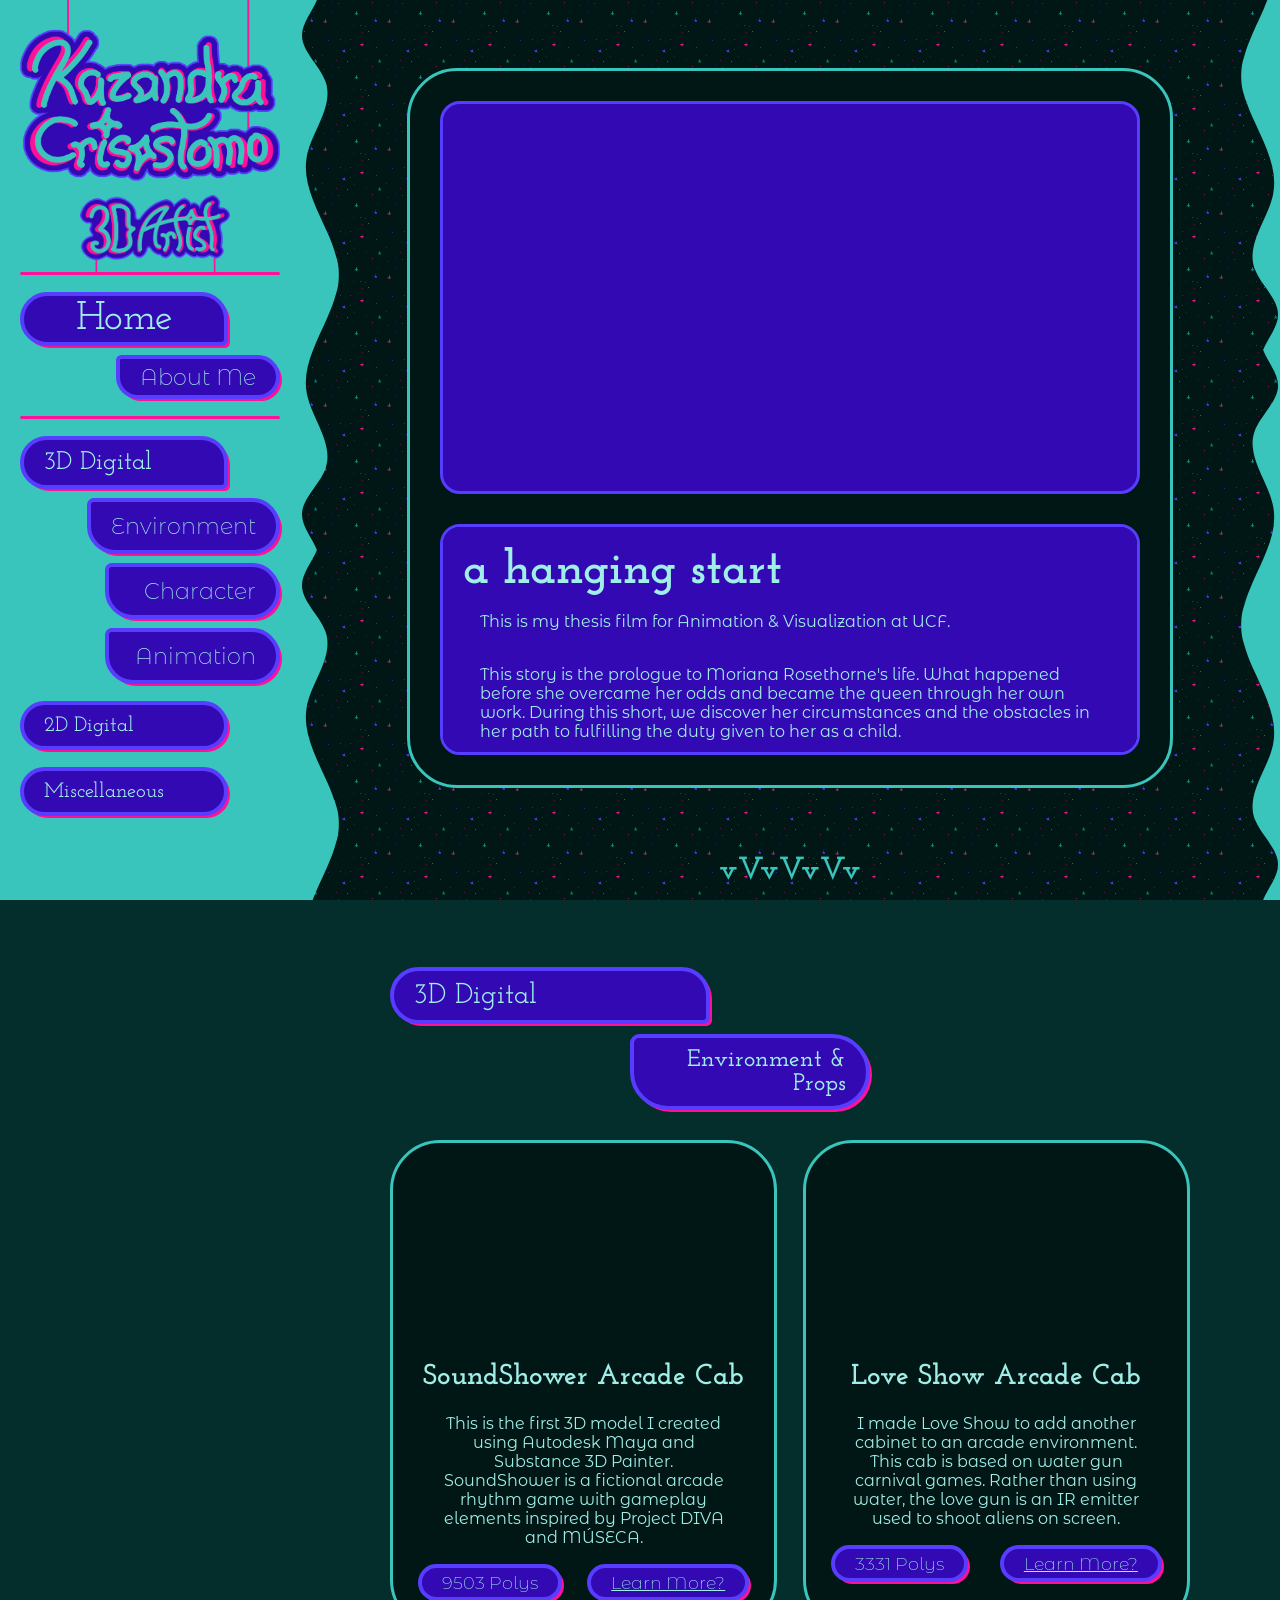
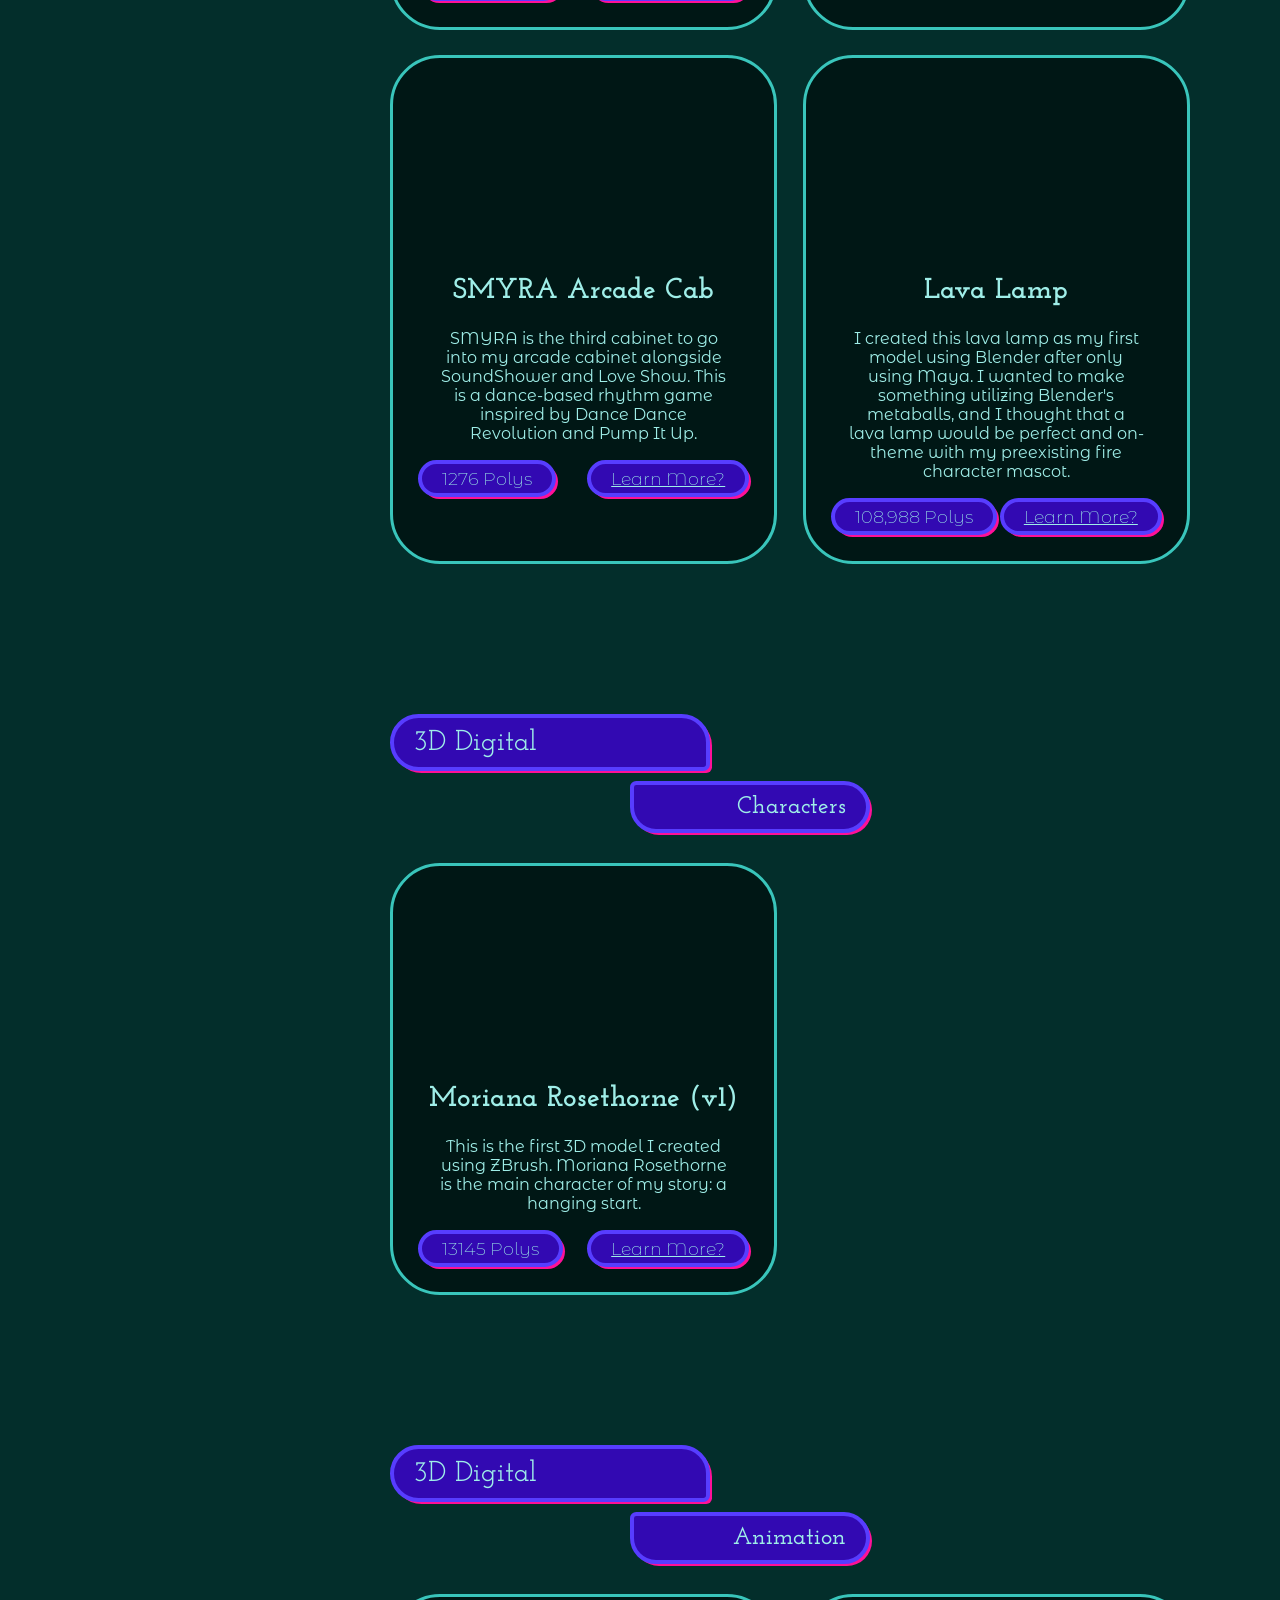
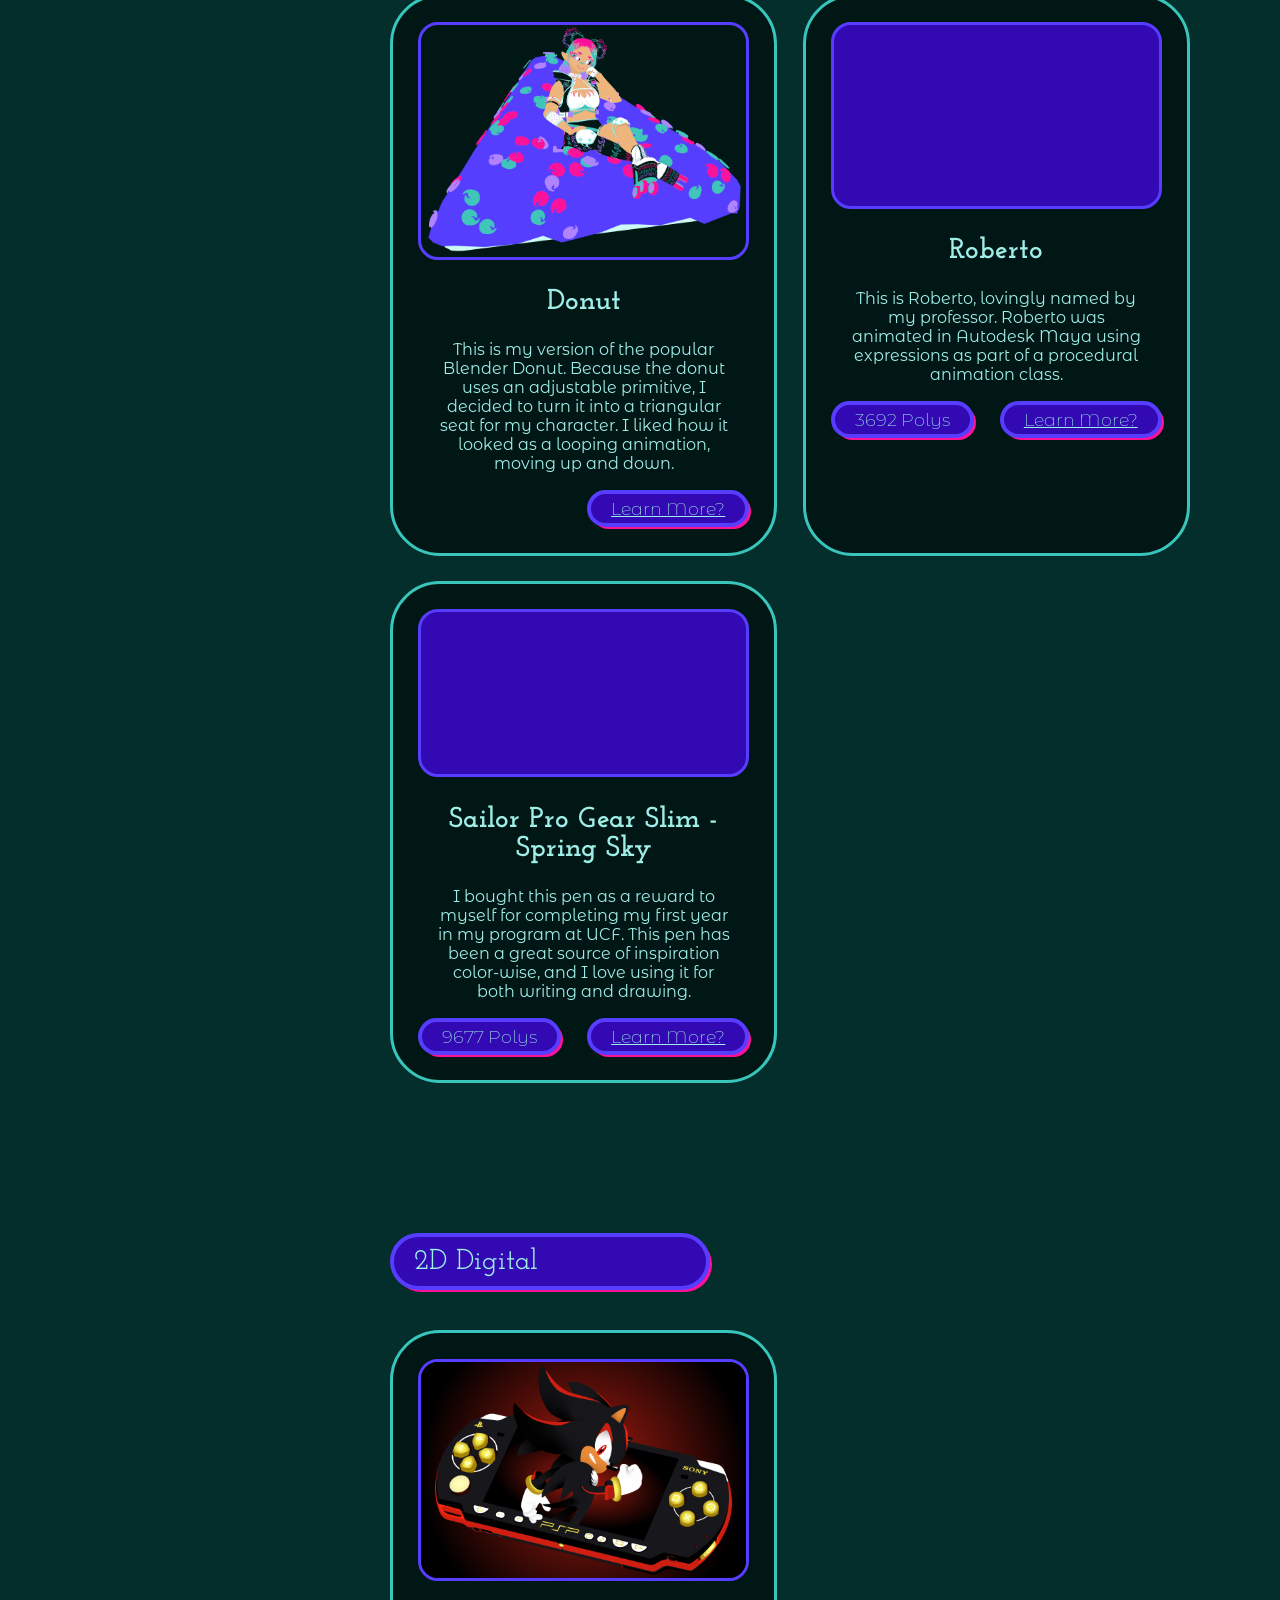
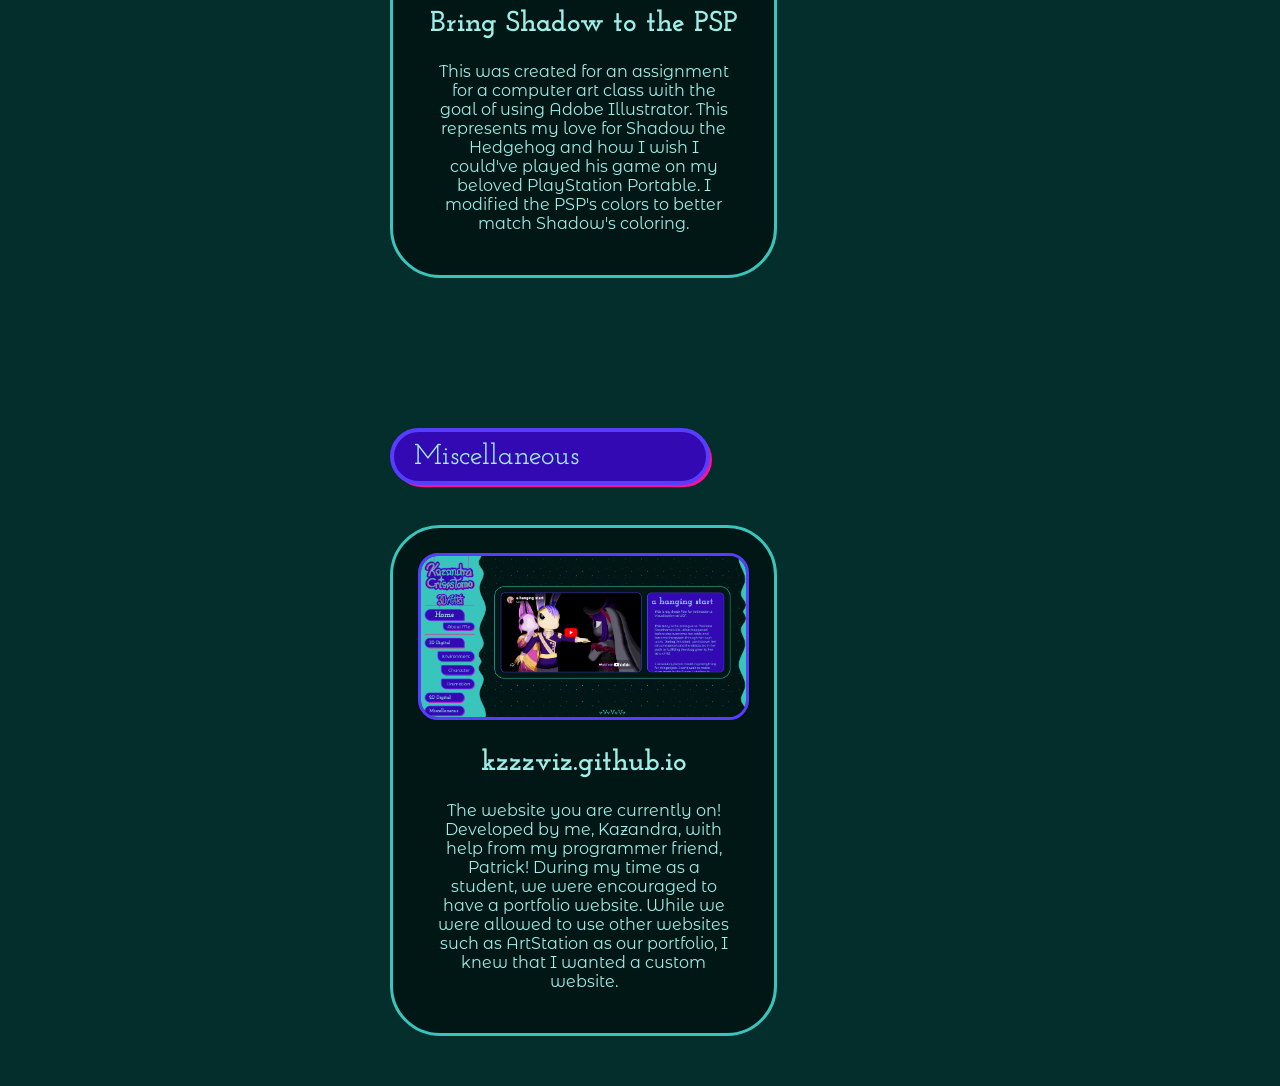
<file: index.html>
<!-- KZ's Portfolio with help from Fudgeu (thx dude) -->                                                                                                                   
<!DOCTYPE html>
<html lang='en' class=''>
    <head>

        <meta charset='UTF-8'>
        <meta name="description" content="KZ's artist portfolio">
        <meta name="keywords" content="artist, portfolio, 3D">
        <meta name="author" content="Kazandra Crisostomo">
        <meta name="viewport" content="width=device-width, initial-scale=1.0">

        <link href="styles.css" rel="stylesheet" type="text/css" media="all">
        <title>Kazandra's Portfolio</title>
        <link rel="icon" href="favicon.ico" type="image/x-icon">

        <!-- <script src="videoModelScrubbing.js"></script> -->

    </head>

    <body>
        <!-- <img src="site under construction.png" style="position:fixed; height: 20vh; bottom: 20px; right: 40px; z-index: 1;"> -->
        <div class="everything">
            <div class="sidebar">
                <div class="sideContent">
                    <div class="nameplate" id="nameButton">
                        <img src="kz_title.png"/>
                    </div>
                    <div class="titleplate">
                        <img src="3D artist plate.png"/>
                    </div>

                    <div class="emptyBox" style="height: 60px;"></div>
                    
                    <div class="navButtons">
                        <div class="emptyBox" style="display:flex; background: #ff1098; border-radius: 10px; width: 100%; height: 3px;"></div>
                        <div class="navButton homeButton" onclick="sectionSkipTo('#homeTop')">Home</div>
                        <div class="navButton aboutButton" id="aboutButtonClicker">About Me</div>
                        <div class="emptyBox" style="display:flex; background: #ff1098; border-radius: 10px; width: 100%; height: 3px;"></div>
                        
                        <div class="navButton bigButton" style ="margin-bottom: -8px;" onclick="sectionSkipTo('#3dEnv')">3D Digital</div>
                        <button class="navButton subButton" style ="margin-bottom: -8px;" onclick="sectionSkipTo('#3dEnv')">Environment</button>
                        <button class="navButton subButton" style ="margin-bottom: -8px;" onclick="sectionSkipTo('#3dChar')">Character</button>
                        <button class="navButton subButton" onclick="sectionSkipTo('#3dAnim')">Animation</button>
                        <div class="navButton otherButton" onclick="sectionSkipTo('#2dDigi')">2D Digital</div>
                        <div class="navButton otherButton" onclick="sectionSkipTo('#Misc')">Miscellaneous</div>
                    </div>
                </div>
                <div class="waveBorder"></div>
            </div>


            <div class="emptyBox" id="homeTop"></div>
            <div class="content">
                <div class="featuredContainer">
                    <div class="featured">
                        <div class="featMediaContainer">
                            <iframe src="https://www.youtube.com/embed/e79Un6kbOX0?si=t1irAq1uXTUGcDLI" title="YouTube video player"
                            frameborder="0" allow="accelerometer; autoplay; clipboard-write; encrypted-media; gyroscope; web-share"
                            referrerpolicy="strict-origin-when-cross-origin" allowfullscreen></iframe>
                        </div>
                        <div class="featMediaText">
                            <h1>a hanging start</h1>

                            <p>This is my thesis film for Animation & Visualization at UCF.</p>
                            <p>This story is the prologue to Moriana Rosethorne's life. What happened before she overcame her odds and
                                became the queen through her own work. During this short, we discover her circumstances and the
                                obstacles in her path to fulfilling the duty given to her as a child.
                            </p>
                            <p>I absolutely loved modeling everything for this project. I can't wait to make even more in the future,
                                whether in film or games.
                            </p>
                            <p>Created using Autodesk Maya, Maxon ZBrush, and Substance 3D Painter. Edited in Adobe After Effects.</p>
                        </div>
                    </div>
                </div>

                <div class="arrowDown">
                    <h4 style="color: #39c5bb;">vVvVvVv</h4>
                </div>




                <div class="emptyBox" style="height: 80px;"></div>

                <!-- 3D ENVIRONMENT SECTION  -->
                <div class="sectionTitle" id="3dEnv">3D Digital</div>
                <div class="sectionSpecific">Environment & Props</div>
                <div class="emptyBox" style="height: 30px;"></div>

                <div class="galleryStuffContainer">
                    
                    <div class="galleryStuff">
                        <div class="galleryContent">
                            <a href="art/SoundShower.html">
                                <video
                                class="modelVideo"
                                src="/art/3D Env/SoundShower Rendered.mp4"
                                autoplay
                                loop
                                muted
                                draggable="false"
                                ></video>
                            </a>
                            
                            <div class="galleryText">
                                <h2>SoundShower Arcade Cab</h2>
                                <p>This is the first 3D model I created using Autodesk Maya and Substance 3D Painter.
                                    SoundShower is a fictional arcade rhythm game with gameplay elements inspired
                                    by Project DIVA  and MÚSECA.
                                </p>
                                <div class="bottomThings">
                                    <div class="tagLeft">9503 Polys</div>
                                    <a class="learnMore" href="/art/SoundShower.html">Learn More?</a>
                                </div>
                                
                            </div>
                        </div>
                        <div class="galleryContent">
                            <a href="art/LoveShow.html">
                                <video
                                class="modelVideo"
                                src="/art/3D Env/Love Show Rendered.mp4"
                                autoplay
                                loop
                                muted
                                draggable="false"
                                ></video>
                            </a>
                            <div class="galleryText">
                                <h2>Love Show Arcade Cab</h2>
                                <p>I made Love Show to add another cabinet to an arcade environment. This cab is based
                                    on water gun carnival games. Rather than using water, the love gun is an IR emitter
                                    used to shoot aliens on screen.
                                </p>
                                <div class="bottomThings">
                                    <div class="tagLeft">3331 Polys</div>
                                    <a class="learnMore" href="/art/LoveShow.html">Learn More?</a>
                                </div>
                                
                            </div>
                            
                        </div>
                        <div class="galleryContent">
                            <a href="art/SMYRA.html">
                                <video
                                class="modelVideo"
                                src="/art/3D Env/SMYRA Rendered.mp4"
                                autoplay
                                loop
                                muted
                                draggable="false"
                                ></video>
                            </a>
                            <div class="galleryText">
                                <h2>SMYRA Arcade Cab</h2>
                                <p>SMYRA is the third cabinet to go into my arcade cabinet alongside SoundShower and Love Show.
                                    This is a dance-based rhythm game inspired by Dance Dance Revolution and Pump It Up.
                                </p>
                                <div class="bottomThings">
                                    <div class="tagLeft">1276 Polys</div>
                                    <a class="learnMore" href="/art/SMYRA.html">Learn More?</a>
                                </div>
                                
                            </div>
                        </div>
                        <div class="galleryContent">
                            <a href="/art/LavaLamp.html">
                                <video
                                class="modelVideo"
                                src="/art/3D Env/Lava Lamp Rendered.mp4"
                                autoplay
                                loop
                                muted
                                draggable="false"
                                ></video>
                            </a>
                            <div class="galleryText">
                                <h2>Lava Lamp</h2>
                                <p>I created this lava lamp as my first model using Blender after only using Maya.
                                    I wanted to make something utilizing Blender's metaballs, and I thought that a
                                    lava lamp would be perfect and on-theme with my preexisting fire character mascot.
                                </p>
                                <div class="bottomThings">
                                    <div class="tagLeft">108,988 Polys</div>
                                    <a class="learnMore" href="/art/LavaLamp.html">Learn More?</a>
                                </div>
                                
                            </div>
                        </div>
                        

                    </div>


                </div>




                <div class="emptyBox" style="height: 150px;"></div>

                <!-- 3D CHARACTER SECTION  -->
                <div class="sectionTitle" id="3dChar">3D Digital</div>
                <div class="sectionSpecific">Characters</div>
                <div class="emptyBox" style="height: 30px;"></div>

                <div class="galleryStuffContainer">
                    <div class="galleryStuff">
                        <div class="galleryContent">
                            <a href="art/MoriOG.html">
                                <video
                                class="modelVideo"
                                src="/art/3D Chara/Mori Og Rendered.mp4"
                                autoplay
                                loop
                                muted
                                draggable="false"
                                ></video>
                            </a>
                            <div class="galleryText">
                                <h2>Moriana Rosethorne (v1)</h2>
                                <p>This is the first 3D model I created using ZBrush. Moriana Rosethorne
                                    is the main character of my story: a hanging start.
                                </p>
                                <div class="bottomThings">
                                    <div class="tagLeft">13145 Polys</div>
                                    <a class="learnMore" href="/art/MoriOG.html">Learn More?</a>
                                </div>
                                
                            </div>
                        </div>
                    </div>
                </div>




                <div class="emptyBox" style="height: 150px;"></div>

                <!-- 3D ANIMATION SECTION  -->
                <div class="sectionTitle" id="3dAnim">3D Digital</div>
                <div class="sectionSpecific">Animation</div>
                <div class="emptyBox" style="height: 30px;"></div>

                <div class="galleryStuffContainer">
                        
                        <div class="galleryStuff">
                            <div class="galleryContent">
                                <div class="galleryMedia">
                                    <a href="art/Donut.html">
                                        <img src="/art/3D Anim/donut.gif"/>
                                    </a>
                                </div>
                                <div class="galleryText">
                                    <h2>Donut</h2>
                                    <p>This is my version of the popular Blender Donut. Because the donut uses an
                                        adjustable primitive, I decided to turn it into a triangular seat for my
                                        character. I liked how it looked as a looping animation, moving up and down. 
                                    </p>
                                </div>
                                <div style="flex:1"></div>
                                <div class="bottomThings">
                                    <!-- <div class="tagLeft">3692 Polys</div> -->
                                    <a class="learnMore" href="/art/Donut.html">Learn More?</a>
                                </div>
                            </div>
                            <div class="galleryContent">
                                <div class="galleryMedia">
                                    <a href="art/Roberto.html">
                                        <video
                                        class="modelVideo"
                                        src="/art/3D Anim/Roberto Rendered smaller maybe.mp4"
                                        autoplay
                                        loop
                                        muted></video>
                                    </a>
                                    <!-- <iframe
                                    src="https://www.youtube.com/embed/uADp2jRTrfo?si=No1bv01cUoyQT1uY&amp;controls=0&loop=1"
                                    title="YouTube video player" frameborder="0"
                                    allow="accelerometer; autoplay; clipboard-write; encrypted-media; gyroscope; picture-in-picture; web-share"
                                    referrerpolicy="strict-origin-when-cross-origin"
                                    allowfullscreen></iframe> -->
                                </div>
                                <div class="galleryText">
                                    <h2>Roberto</h2>
                                    <p>
                                        This is Roberto, lovingly named by my professor. Roberto was animated in Autodesk
                                        Maya using expressions as part of a procedural animation class.
                                    </p>
                                </div>
                                <div style="flex:1"></div>
                                <div class="bottomThings">
                                    <div class="tagLeft">3692 Polys</div>
                                    <a class="learnMore" href="/art/Roberto.html">Learn More?</a>
                                </div>
                            </div>
                            <div class="galleryContent">
                                <a href="/art/SPGSCS.html">
                                    <video
                                    class="modelVideo modVidBG"
                                    src="/art/3D Anim/SPGSCS Rendered.mp4"
                                    autoplay
                                    loop
                                    muted
                                    draggable="false"
                                    >
                                    </video>
                                </a>
                                <div class="galleryText">
                                    <h2>Sailor Pro Gear Slim - Spring Sky</h2>
                                    <p>I bought this pen as a reward to myself for completing my first year in my program
                                        at UCF. This pen has been a great source of inspiration color-wise, and I love using
                                        it for both writing and drawing.
                                    </p>
                                    <div class="bottomThings">
                                        <div class="tagLeft">9677 Polys</div>
                                        <a class="learnMore" href="/art/SPGSCS.html">Learn More?</a>
                                    </div>
                                    
                                </div>
                            </div>
                        </div>
                </div>




                <div class="emptyBox" style="height: 150px;"></div>

                <!-- 2D DIGITAL SECTION  -->
                <div class="sectionOther" id="2dDigi">2D Digital</div>
                <div class="emptyBox" style="height: 30px;"></div>

                <div class="galleryStuffContainer">
                        
                    <div class="galleryStuff">

                        <div class="galleryContent">
                            <div class="galleryMedia">
                                <img src="PSP_Shadow.png"/>
                            </div>
                            <div class="galleryText">
                                <h2>Bring Shadow to the PSP</h2>
                                <p>This was created for an assignment for a computer art class with the goal of
                                    using Adobe Illustrator. This represents my love for Shadow the Hedgehog
                                    and how I wish I could've played his game on my beloved PlayStation Portable. I
                                    modified the PSP's colors to better match Shadow's coloring.
                                </p>
                            </div>
                        </div>

                    </div>

                </div>




                <div class="emptyBox" style="height: 150px;"></div>

                <!-- MISCELLANEOUS SECTION  -->
                <div class="sectionOther" id="Misc">Miscellaneous</div>
                <div class="emptyBox" style="height: 30px;"></div>

                <div class="galleryStuffContainer">
                    
                    <div class="galleryStuff">

                        <div class="galleryContent">
                            <div class="galleryMedia">
                                <img src="/art/misc/kzzzviz.png"/>
                            </div>
                            <div class="galleryText">
                                <h2>kzzzviz.github.io</h2>
                                <p>
                                    The website you are currently on! Developed by me, Kazandra, with help from my programmer friend,
                                    Patrick! During my time as a student, we were encouraged to have a portfolio website. While we were
                                    allowed to use other websites such as ArtStation as our portfolio, I knew that I wanted a custom website.
                                </p>
                            </div>
                        </div>

                    </div>
                    
                </div>
   
            </div>

            <div class="waveBorder right"></div>
            

        </div>




        <!--Modal for about me-->
        <div id="aboutModal" class="modal4About">
            <!-- Modal content -->
            <div class="aboutContent">
                <img src="name popdown.svg" class="popDown">
                <div class="aboutDesc">
                    <button class="closeAboutButton">close</button>
                    <h5>Kazandra</h5>
                    <h5 style="margin-left: 80px; line-height: 63px;">Crisostomo</h5>
                    <p style="margin-top: 40px;	font-size: 1.1em;">
                        Hello! I'm <span style="color:#ff1098; font-weight: 600;">Kazandra</span>!
                        I am a 3D artist with a BFA from UCF in Emerging Media: Animation & Visualization.
                        I love thinking about how objects are made and structured!
                    </p>
                    <p style="font-size: 1.1em;">
                        From sculpture and book binding to knitting and party decor, everything can be an
                        opportunity to flex my creativity both digitally and physically.
                    </p>
                    <ul style="font-size: 1.1em;">
                        I am familiar primarily with 3D modeling programs, including
                        <li>Autodesk Maya</li>
                        <li>Maxon ZBrush</li>
                        <li>Blender</li>
                        <li>Substance 3D Painter</li>
                    </ul>
                    <p style="font-size: .9em;">
                        This website was designed, coded, and brought to life by me, Kazandra,
                        with a lot of help from my friend, Patrick!
                    </p>
                    <div class="emptyBox" style="height: 30px;"></div>
                    <a class="contactButton"
                        style="margin-left: -80px;"
                        href="/Crisostomo_Kazandra_Resume_2026.pdf"
                        download>
                        <u>Download my Resume?</u>
                    </a>

                    <div class="contactBox">
                        <h3><b>Let's Connect!</b></h3>
                        <p>
                            Clicking this button will send a message to my email <u>kzzzcrisis@gmail.com</u>! The subject line
                            is already filled out, so write your comment below! Please make sure to include an email for me
                            to contact you back.
                        </p>
                        <p>
                            My focus of work is on 3D models. While I primarily work on environments and props, I have also made 
                            character models with both rigging and blendshapes. I also have experience working with node-based
                            shader systems in both Autodesk Maya and Blender.   
                        </p>
                        <!-- <form>
                            <input type="text" id="fName" name="fName" placeholder="First Name" required>
                            <input type="text" id="lName" name="lName" placeholder="Last Name" required><br>
                            <input type="email" id="email" name="email" placeholder="Email Address" required><br>
                            <textarea id="comment" name="comment" rows="5" cols="50" placeholder="Comment goes here!" required></textarea><br>
                            <input type="submit" value="Submit">
                        </form> -->
                    </div>
                    <a class="contactButton emailButton"
                        href=" mailto:kzzzcrisis@gmail.com?subject=Contact%20from%20Portfolio%20Website&body=Hey!%20Please%20rewrite%20this%20paragraph%20to%20let%20me%20know%20what%20you'd%20like%20to%20say.%20Thanks%20for%20reaching%20out!">
                        Shoot me an email?
                    </a>
                </div>
            </div>
        </div>

        
        <!-- popup for small screen -->
         <div id="mobileUsers">
            <div class="mobilePopup">
                <p>Hey! This website was unfortunately not optimized for a mobile viewing
                experience. Please check me out on uh artstation I guess</p>
                <div style="height:10px;"></div>
                <a href="https://kzzzcrisis.artstation.com/">Artstation link here</a>
            </div>
         </div>

        <!-- this is the popup for if ppl do phone -->
        <script>
            var mobileUserLol = document.getElementById('mobileUsers');
            var everythinger = document.getElementsByClassName("everything")[0];

            window.addEventListener('load', () => {
                if (window.screen.width < 900) {
                    mobileUserLol.classList.add('show');
                    mobileUserLol.classList.add('stopScrolling');
                    document.body.classList.add('stopScrolling');
                    everythinger.classList.add('blurThis');
                }
            })
        </script>

        <!-- this script is for the about me modal -->
        <script>
            // Get the modal
            var modal = document.getElementById('aboutModal');

            // Get the button that opens the modal
            var btn = document.getElementById("nameButton");
            var butt = document.getElementById("aboutButtonClicker");

            // Get the <span> element that closes the modal
            var closer = document.getElementsByClassName("closeAboutButton")[0];

            // this is the thing to get the blur to work
            var everything = document.getElementsByClassName("everything")[0];

            // When the user clicks on the button, open the modal
            btn.onclick = function() {
                modal.classList.add('show');
                modal.classList.add('stopScrolling');
                document.body.classList.add('stopScrolling');
                everything.classList.add('blurThis');
            }
            butt.onclick = function() {
                modal.classList.add('show');
                modal.classList.add('stopScrolling');
                document.body.classList.add('stopScrolling');
                everything.classList.add('blurThis');
            }

            // When the user clicks on <span> (x), close the modal
            closer.onclick = function() {
                modal.classList.remove('show');
                modal.classList.remove('stopScrolling');
                document.body.classList.remove('stopScrolling');
                everything.classList.remove('blurThis');
            }

            // When the user clicks anywhere outside of the modal, close it
            window.onclick = function(event) {
                if (event.target == modal) {
                modal.classList.remove('show');
                modal.classList.remove('stopScrolling');
                document.body.classList.remove('stopScrolling');
                everything.classList.remove('blurThis');
                }
            }
        </script>

        <!-- this one is for skipping to whatever seciton using the sidebar buttons -->
        <script>
            function sectionSkipTo(link){
                document.documentElement.style.scrollBehavior="smooth"
                window.location.replace(link)
                setTimeout(()=>{document.documentElement.style.scrollBehavior="unset"},1500) 
            }
        </script>



    </body>
</html>
</file>
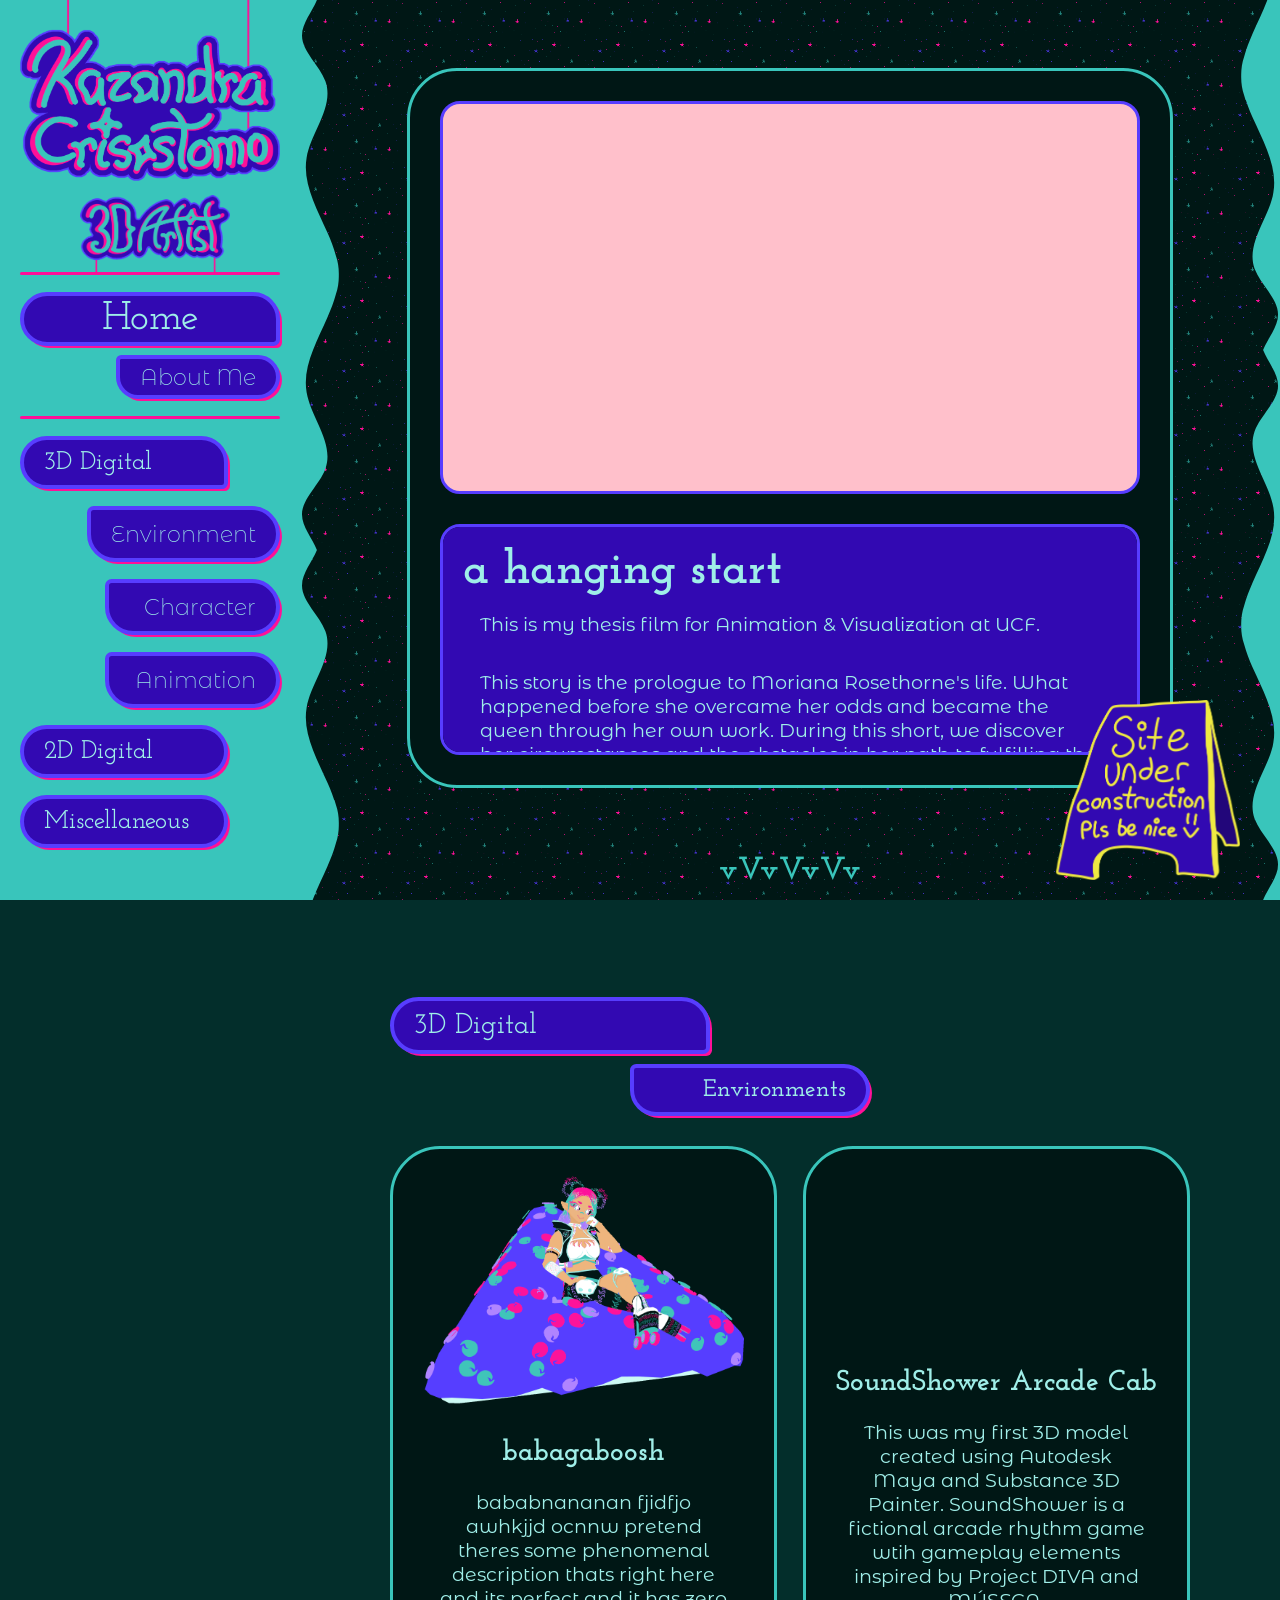
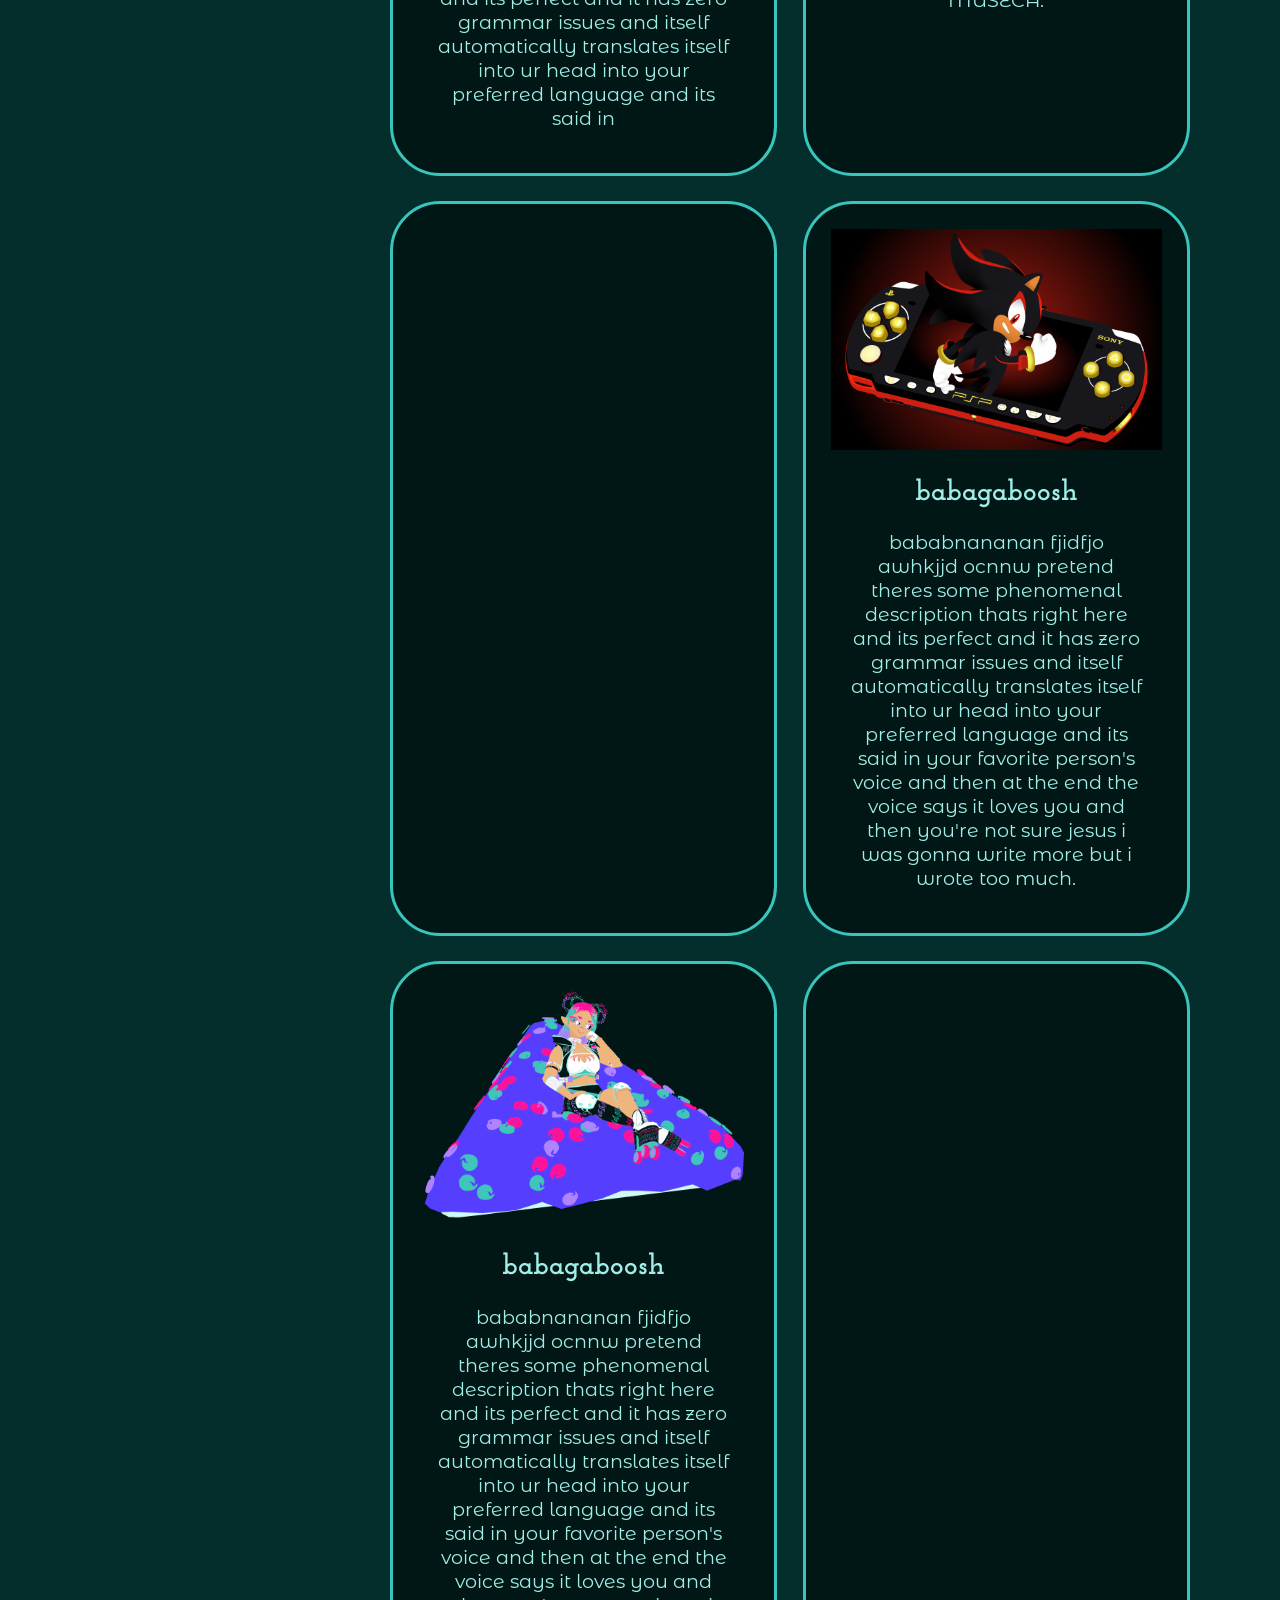
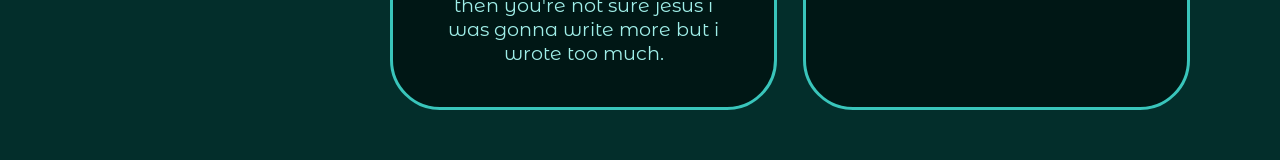
<file: portfolio/index.html>
<!-- KZ's Portfolio with help from Fudgeu (thx dude) -->                                                                                                                   
<!DOCTYPE html>
<html lang='en' class=''>
    <head>

        <meta charset='UTF-8'>
        <meta name="description" content="KZ's artist portfolio">
        <meta name="keywords" content="artist, portfolio, 3D">
        <meta name="author" content="Kazandra Crisostomo">
        <meta name="viewport" content="width=device-width, initial-scale=1.0">

        <link href="styles.css" rel="stylesheet" type="text/css" media="all">
        <link rel="stylesheet" href="https://fonts.googleapis.com/css2?family=Material+Symbols+Rounded:opsz,wght,FILL,GRAD@24,400,1,0&icon_names=mail,send"/>
        <title>Kazandra's Portfolio</title>
        <link rel="icon" href="favicon.ico" type="image/x-icon">

        <script src="videoModelScrubbing.js"></script>

    </head>

    <body>
        <img src="site under construction.png" style="position:fixed; height: 20vh; bottom: 20px; right: 40px; z-index: 1;">
        <div class="everything">
            <div class="sidebar">
                <div class="sideContent">
                    <div class="nameplate" id="nameButton">
                        <img src="kz_title.png" onclick="modalTime(this)"/>
                    </div>
                    <div class="titleplate">
                        <img src="3D artist plate.png"/>
                    </div>

                    <div class="emptyBox" style="height: 60px;"></div>
                    
                    <div class="navButtons">
                        <div class="emptyBox" style="display:flex; background: #ff1098; border-radius: 10px; width: 100%; height: 3px;"></div>
                        <div class="navButton homeButton" onclick="sectionSkipTo('#homeTop')">Home</div>
                        <div class="navButton aboutButton" id="aboutButtonClicker" onclick="modalTime(this)">About Me</div>
                        <div class="emptyBox" style="display:flex; background: #ff1098; border-radius: 10px; width: 100%; height: 3px;"></div>
                        
                        <div class="navButton bigButton">3D Digital</div>
                        <button class="navButton subButton" onclick="sectionSkipTo('#3dEnv')">Environment</button>
                        <button class="navButton subButton">Character</button>
                        <button class="navButton subButton">Animation</button>
                        <div class="navButton otherButton">2D Digital</div>
                        <div class="navButton otherButton">Miscellaneous</div>
                    </div>
                </div>
                <div class="waveBorder"></div>
            </div>


            <div class="emptyBox" id="homeTop"></div>
            <div class="content">
                <div class="featuredContainer">
                    <div class="featured">
                        <div class="featMediaContainer">
                            <!-- <img src="PSP_Shadow.png"> -->
                            <iframe src="https://www.youtube.com/embed/e79Un6kbOX0?si=t1irAq1uXTUGcDLI" title="YouTube video player"
                            frameborder="0" allow="accelerometer; autoplay; clipboard-write; encrypted-media; gyroscope; web-share"
                            referrerpolicy="strict-origin-when-cross-origin" allowfullscreen></iframe>
                        </div>
                        <div class="featMediaText">
                            <h1>a hanging start</h1>

                            <p>This is my thesis film for Animation & Visualization at UCF.</p>
                            <p>This story is the prologue to Moriana Rosethorne's life. What happened before she overcame her odds and
                                became the queen through her own work. During this short, we discover her circumstances and the
                                obstacles in her path to fulfilling the duty given to her as a child.
                            </p>
                            <p>I absolutely loved modeling everything for this project. I can't wait to make even more in the future,
                                whether in film or games.
                            </p>
                            <p>Created using Autodesk Maya, Maxon ZBrush, and Substance 3D Painter. Edited in Adobe After Effects.</p>
                        </div>
                    </div>
                </div>

                <div class="arrowDown">
                    <h4 style="color: #39c5bb;">vVvVvVv</h4>
                </div>
                <div class="emptyBox" style="height: 80px;"></div>

                <!-- 3d section  -->
                <div class="emptyBox" style="height: 30px;" id="3dEnv"></div>
                <div class="sectionTitle">3D Digital</div>
                <div class="sectionSpecific">Environments</div>
                <div class="emptyBox" style="height: 30px;"></div>

                <div class="galleryStuffContainer">
                    
                    <div class="galleryStuff">
                        <div class="galleryContent">
                            <div class="galleryMedia">
                                <img src="donut.gif"/>
                            </div>
                            <div class="galleryText">
                                <h2>babagaboosh</h2>
                                <p>bababnananan fjidfjo awhkjjd ocnnw pretend theres some phenomenal description
                                    thats right here and its perfect and it has zero grammar issues and itself
                                    automatically translates itself into ur head into your preferred language
                                    and its said in
                                </p>
                            </div>
                        </div>
                        <div class="galleryContent">
                            <video
                                class="modelVideo"
                                src="StarShower_Turnaround_Rendered_Fixed.mp4"
                                autoplay
                                loop
                                muted
                                draggable="false"
                            >
                            </video>
                            <div class="galleryText">
                                <h2>SoundShower Arcade Cab</h2>
                                <p>This was my first 3D model created using Autodesk Maya and Substance 3D Painter.
                                    SoundShower is a fictional arcade rhythm game wtih gameplay elements inspired
                                    by Project DIVA  and MÚSECA.
                                </p>
                            </div>
                        </div>
                        <div class="galleryContent"></div>
                        <div class="galleryContent">
                            <div class="galleryMedia">
                                <img src="PSP_Shadow.png"/>
                            </div>
                            <div class="galleryText">
                                <h2>babagaboosh</h2>
                                <p>bababnananan fjidfjo awhkjjd ocnnw pretend theres some phenomenal description
                                    thats right here and its perfect and it has zero grammar issues and itself
                                    automatically translates itself into ur head into your preferred language
                                    and its said in your favorite person's voice and then at the end the voice
                                    says it loves you and then you're not sure jesus i was gonna write more
                                    but i wrote too much.
                                </p>
                            </div>
                        </div>
                        <div class="galleryContent">
                            <div class="galleryMedia">
                                <img src="donut.gif"/>
                            </div>
                            <div class="galleryText">
                                <h2>babagaboosh</h2>
                                <p>bababnananan fjidfjo awhkjjd ocnnw pretend theres some phenomenal description
                                    thats right here and its perfect and it has zero grammar issues and itself
                                    automatically translates itself into ur head into your preferred language
                                    and its said in your favorite person's voice and then at the end the voice
                                    says it loves you and then you're not sure jesus i was gonna write more
                                    but i wrote too much.
                                </p>
                            </div>
                        </div>

                        <div class="galleryContent"></div>


                    </div>
                </div>
            </div>

            <div class="waveBorder right"></div>

        </div>

        <!--Modal for about me-->
        <div id="aboutModal" class="modal">

            <!-- Modal content -->
            <div class="aboutContent">
                <img src="name popdown.svg" class="popDown">
                <div class="aboutDesc">
                    <button class="closeAboutButton">close</button>
                    </button>
                    <h5>Kazandra</h5>
                    <h5 style="margin-left: 80px; line-height: 63px;">Crisostomo</h5>
                    <p style="margin-top: 40px;">
                        Hello! I'm <span style="color:#ff1098; font-weight: 600;">Kazandra</span>!
                        I am a 3D artist about to graduate from UCF
                        with my BFA in Emerging Media in the Animation & Visualization
                        track. I love thinking about how objects are made and structured!
                    </p>
                    <p>
                        From sculpture and book binding to knitting and party decor, everything can be an
                        opportunity to flex my creativity both digitally and physically.
                    </p>
                    <div class="emptyBox" style="height: 50px;"></div>
                    <a class="contactButton" style="margin-left: -30px;" href="mailto:kzzzcrisis@gmail.com">Shoot me an email?</a>
                </div>
            </div>

        </div>


        <script>

            // Get the modal
            var modal = document.getElementById('aboutModal');

            // Get the button that opens the modal
            var btn = document.getElementById("nameButton");
            var butt = document.getElementById("aboutButtonClicker");

            // Get the <span> element that closes the modal
            var closer = document.getElementsByClassName("closeAboutButton")[0];

            // this is the thing to get the blur to work
            var everything = document.getElementsByClassName("everything")[0];

            // When the user clicks on the button, open the modal
            btn.onclick = function() {
                modal.classList.add('show');
                modal.classList.add('stopScrolling');
                document.body.classList.add('stopScrolling');
                everything.classList.add('blurThis');
            }
            butt.onclick = function() {
                modal.classList.add('show');
                modal.classList.add('stopScrolling');
                document.body.classList.add('stopScrolling');
                everything.classList.add('blurThis');
            }

            // When the user clicks on <span> (x), close the modal
            closer.onclick = function() {
                modal.classList.remove('show');
                modal.classList.remove('stopScrolling');
                document.body.classList.remove('stopScrolling');
                everything.classList.remove('blurThis');
            }

            // When the user clicks anywhere outside of the modal, close it
            window.onclick = function(event) {
                if (event.target == modal) {
                modal.classList.remove('show');
                modal.classList.remove('stopScrolling');
                document.body.classList.remove('stopScrolling');
                everything.classList.remove('blurThis');
                }
            }



            function sectionSkipTo(link){
                document.documentElement.style.scrollBehavior="smooth"
                window.location.replace(link)
                setTimeout(()=>{document.documentElement.style.scrollBehavior="unset"},1500) 
            }

        </script>

    </body>
</html>
</file>
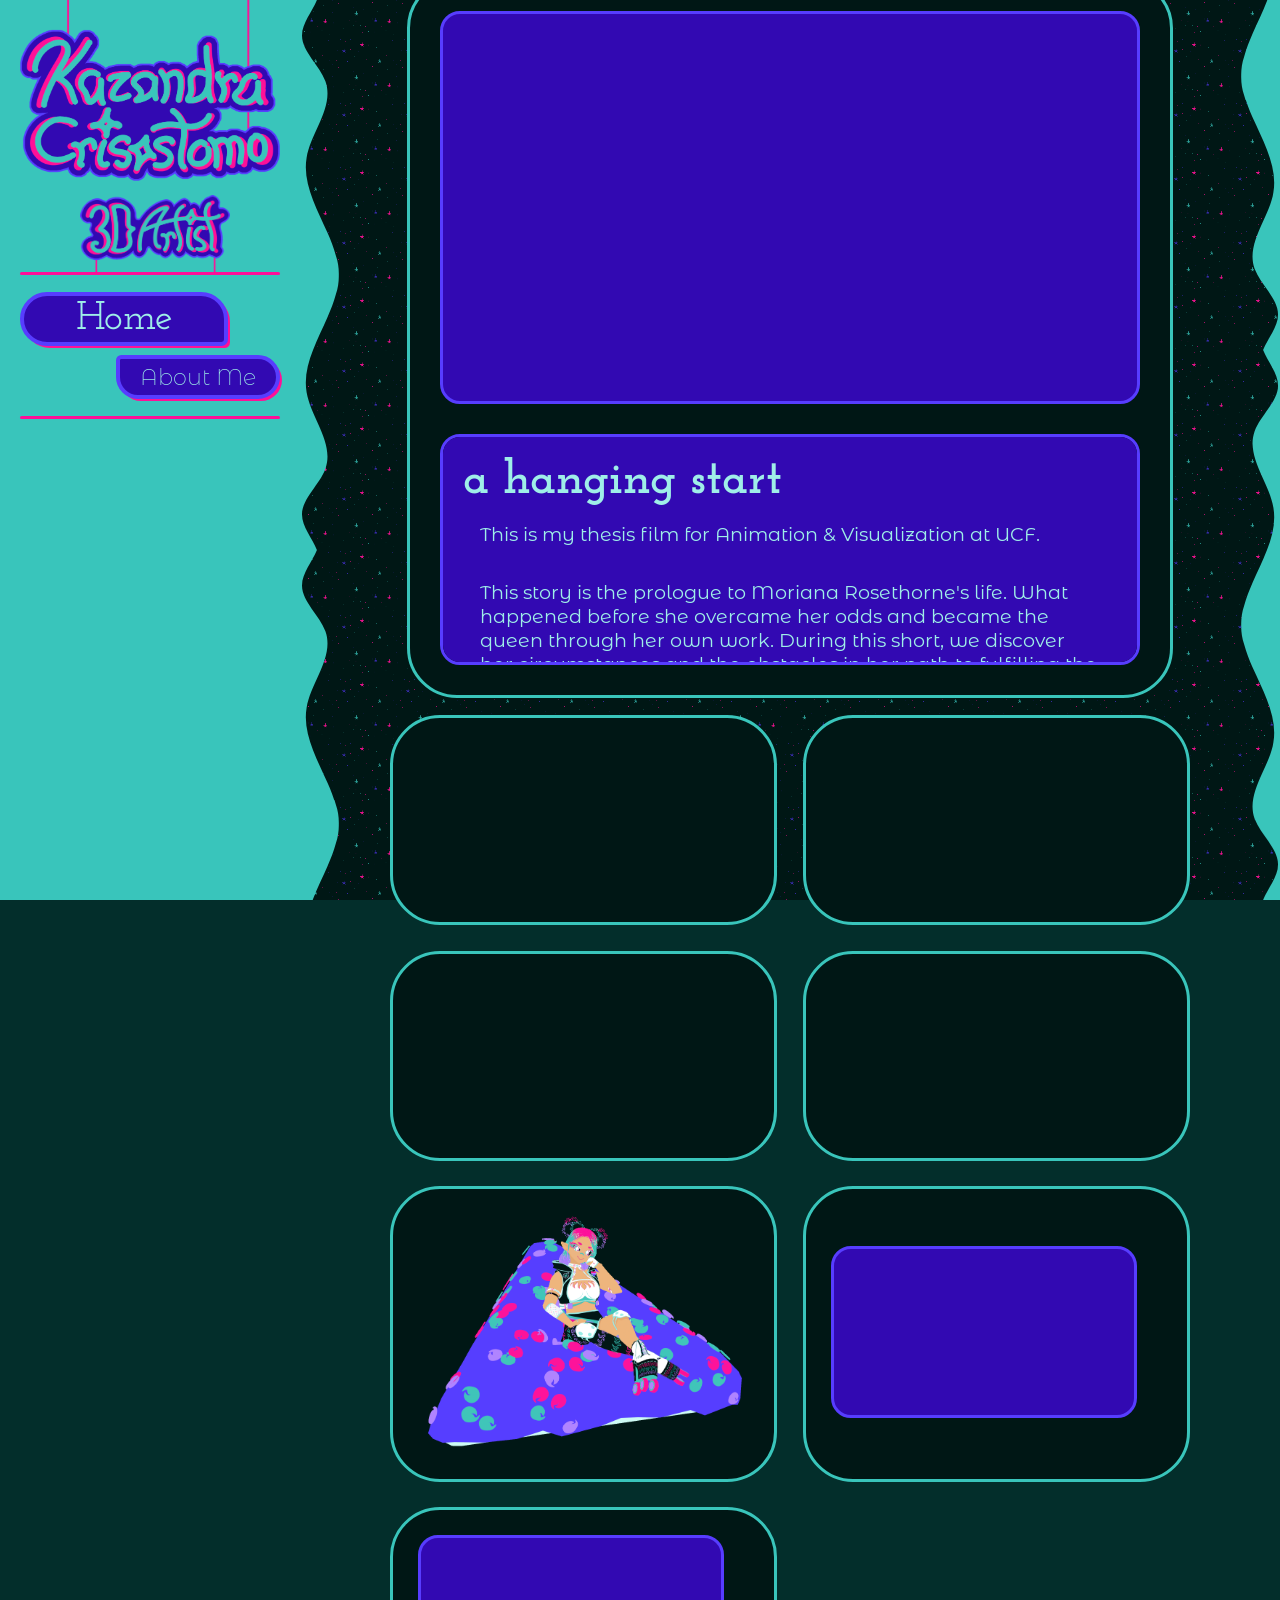
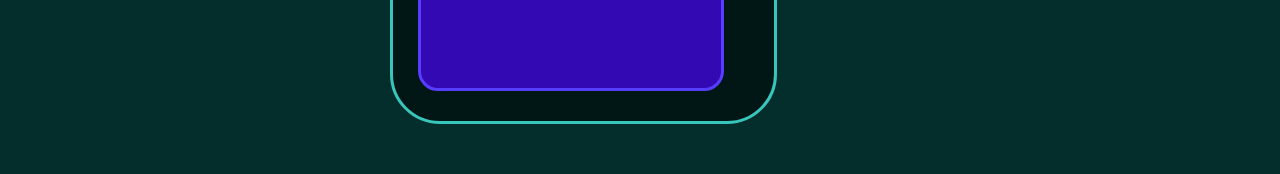
<file: allgrid.html>
<!-- KZ's Portfolio with help from Fudgeu (thx dude) -->                                                                                                                   
<!DOCTYPE html>
<html lang='en' class=''>
    <head>

        <meta charset='UTF-8'>
        <meta name="description" content="KZ's artist portfolio">
        <meta name="keywords" content="artist, portfolio, 3D">
        <meta name="author" content="Kazandra Crisostomo">
        <meta name="viewport" content="width=device-width, initial-scale=1.0">

        <link href="styles4grid.css" rel="stylesheet" type="text/css" media="all">
        <title>Kazandra's Portfolio</title>
        <link rel="icon" href="favicon.ico" type="image/x-icon">

        <!-- <script src="videoModelScrubbing.js"></script> -->

    </head>

    <body>
        <!-- <img src="site under construction.png" style="position:fixed; height: 20vh; bottom: 20px; right: 40px; z-index: 1;"> -->
        <div class="everything">
            <div class="sidebar">
                <div class="sideContent">
                    <div class="nameplate" id="nameButton">
                        <img src="kz_title.png"/>
                    </div>
                    <div class="titleplate">
                        <img src="3D artist plate.png"/>
                    </div>

                    <div class="emptyBox" style="height: 60px;"></div>
                    
                    <div class="navButtons">
                        <div class="emptyBox" style="display:flex; background: #ff1098; border-radius: 10px; width: 100%; height: 3px;"></div>
                        <div class="navButton homeButton" onclick="sectionSkipTo('#homeTop')">Home</div>
                        <div class="navButton aboutButton" id="aboutButtonClicker">About Me</div>
                        <div class="emptyBox" style="display:flex; background: #ff1098; border-radius: 10px; width: 100%; height: 3px;"></div>
                        
                        <!-- <div class="navButton bigButton" onclick="sectionSkipTo('#3dEnv')">3D Digital</div>
                        <button class="navButton subButton" onclick="sectionSkipTo('#3dEnv')">Environment</button>
                        <button class="navButton subButton" onclick="sectionSkipTo('#3dChar')">Character</button>
                        <button class="navButton subButton" onclick="sectionSkipTo('#3dAnim')">Animation</button> -->
                        <!-- <div class="navButton otherButton" onclick="sectionSkipTo('#2dDigi')">2D Digital</div>
                        <div class="navButton otherButton" onclick="sectionSkipTo('#Misc')">Miscellaneous</div> -->
                    </div>
                </div>
                <div class="waveBorder"></div>
            </div>


            <div class="emptyBox" id="homeTop"></div>
            <div class="content">
                <div class="featuredContainer">
                    <div class="featured">
                        <div class="featMediaContainer">
                            <iframe src="https://www.youtube.com/embed/e79Un6kbOX0?si=t1irAq1uXTUGcDLI" title="YouTube video player"
                            frameborder="0" allow="accelerometer; autoplay; clipboard-write; encrypted-media; gyroscope; web-share"
                            referrerpolicy="strict-origin-when-cross-origin" allowfullscreen></iframe>
                        </div>
                        <div class="featMediaText">
                            <h1>a hanging start</h1>

                            <p>This is my thesis film for Animation & Visualization at UCF.</p>
                            <p>This story is the prologue to Moriana Rosethorne's life. What happened before she overcame her odds and
                                became the queen through her own work. During this short, we discover her circumstances and the
                                obstacles in her path to fulfilling the duty given to her as a child.
                            </p>
                            <p>I absolutely loved modeling everything for this project. I can't wait to make even more in the future,
                                whether in film or games.
                            </p>
                            <p>Created using Autodesk Maya, Maxon ZBrush, and Substance 3D Painter. Edited in Adobe After Effects.</p>
                        </div>
                    </div>
                </div>


                <div class="emptyBox" style="height: 40px;"></div>

                <div class="galleryStuffContainer">
                    
                    <div class="galleryStuff">
                        <div class="galleryContent">
                            <a href="art/SoundShower.html">
                                <video
                                    class="modelVideo"
                                    src="/art/3D Env/SoundShower Rendered.mp4"
                                    autoplay
                                    loop
                                    muted
                                    draggable="false"
                                ></video>
                            </a>
                        </div>
                        <div class="galleryContent">
                            <a href="art/LoveShow.html">
                                <video
                                class="modelVideo"
                                src="/art/3D Env/Love Show Rendered.mp4"
                                autoplay
                                loop
                                muted
                                draggable="false"
                                ></video>
                            </a>
                            
                        </div>
                        <div class="galleryContent">
                            <a href="art/SMYRA.html">
                                <video
                                class="modelVideo"
                                src="/art/3D Env/SMYRA Rendered.mp4"
                                autoplay
                                loop
                                muted
                                draggable="false"
                                ></video>
                            </a>
                        </div>
                        <div class="galleryContent">
                            <a href="art/MoriOG.html">
                                <video
                                class="modelVideo"
                                src="/art/3D Chara/Mori Og Rendered.mp4"
                                autoplay
                                loop
                                muted
                                draggable="false"
                                ></video>
                            </a>
                        </div>
                        <div class="galleryContent">
                            <div class="galleryMedia">
                                <a href="art/Donut.html">
                                    <img src="/art/3D Anim/donut.gif"/>
                                </a>
                                
                            </div>
                        </div>
                        <div class="galleryContent">
                            <div class="galleryMedia">
                                <a href="art/Roberto.html">
                                    <video
                                    class="modelVideo"
                                    src="/art/3D Anim/Roberto Rendered smaller maybe.mp4"
                                    autoplay
                                    loop
                                    muted></video>
                                </a>
                            </div>
                        </div>
                        <div class="galleryContent">
                            <a href="art/SPGSCS.html">
                                <video
                                class="modelVideo modVidBG"
                                src="art/3D Anim/SPGSCS Rendered.mp4"
                                autoplay
                                loop
                                muted
                                draggable="false"
                                >
                                </video>
                            </a>
                        </div>
                        

                    </div>


                </div>

            </div>

            <div class="waveBorder right"></div>
            

        </div>




        <!--Modal for about me-->
        <div id="aboutModal" class="modal4About">
            <!-- Modal content -->
            <div class="aboutContent">
                <img src="name popdown.svg" class="popDown">
                <div class="aboutDesc">
                    <button class="closeAboutButton">close</button>
                    <h5>Kazandra</h5>
                    <h5 style="margin-left: 80px; line-height: 63px;">Crisostomo</h5>
                    <p style="margin-top: 40px;	font-size: 1.1em;">
                        Hello! I'm <span style="color:#ff1098; font-weight: 600;">Kazandra</span>!
                        I am a 3D artist with a BFA from UCF in Emerging Media: Animation & Visualization.
                        I love thinking about how objects are made and structured!
                    </p>
                    <p style="font-size: 1.1em;">
                        From sculpture and book binding to knitting and party decor, everything can be an
                        opportunity to flex my creativity both digitally and physically.
                    </p>
                    <ul style="font-size: 1.1em;">
                        I am familiar primarily with 3D modeling programs, including
                        <li>Autodesk Maya</li>
                        <li>Maxon ZBrush</li>
                        <li>Blender</li>
                        <li>Substance 3D Painter</li>
                    </ul>
                    <div class="emptyBox" style="height: 30px;"></div>
                    <a class="contactButton"
                        style="margin-left: -80px;"
                        href="Crisostomo_Kazandra_Resume_2.pdf"
                        download>
                        <u>Download my Resume?</u>
                    </a>

                    <div class="contactBox">
                        <h3><b>Let's Connect!</b></h3>
                        <p>
                            Clicking this button will send a message to my email <u>kzzzcrisis@gmail.com</u>! The subject line
                            is already filled out, so write your comment below! Please make sure to include an email for me
                            to contact you back.
                        </p>
                        <p>
                            My focus of work is on 3D models. While I primarily work on environments and props, I have also made 
                            character models with both rigging and blendshapes. I also have experience working with node-based
                            shader systems in both Autodesk Maya and Blender.   
                        </p>
                        <!-- <form>
                            <input type="text" id="fName" name="fName" placeholder="First Name" required>
                            <input type="text" id="lName" name="lName" placeholder="Last Name" required><br>
                            <input type="email" id="email" name="email" placeholder="Email Address" required><br>
                            <textarea id="comment" name="comment" rows="5" cols="50" placeholder="Comment goes here!" required></textarea><br>
                            <input type="submit" value="Submit">
                        </form> -->
                    </div>
                    <a class="contactButton emailButton"
                        href=" mailto:kzzzcrisis@gmail.com?subject=Contact%20from%20Portfolio%20Website&body=Hey!%20Please%20rewrite%20this%20paragraph%20to%20let%20me%20know%20what%20you'd%20like%20to%20say.%20Thanks%20for%20reaching%20out!">
                        Shoot me an email?
                    </a>
                    
                    
                    <img src="headshot.png" class="headshot">
                </div>
            </div>
        </div>

        
        <!-- popup for small screen -->
         <div id="mobileUsers">
            <div class="mobilePopup">
                <p>Hey! This website was unfortunately not optimized for a mobile viewing
                experience. Please check me out on ArtStation!</p>
                <div style="height:10px;"></div>
                <a href="https://kzzzcrisis.artstation.com/">Artstation link here</a>
            </div>
         </div>

        <!-- this is the popup for if ppl do phone -->
        <script>
            var mobileUserLol = document.getElementById('mobileUsers');
            var everythinger = document.getElementsByClassName("everything")[0];

            window.addEventListener('load', () => {
                if (window.screen.width < 900) {
                    mobileUserLol.classList.add('show');
                    mobileUserLol.classList.add('stopScrolling');
                    document.body.classList.add('stopScrolling');
                    everythinger.classList.add('blurThis');
                }
            })
        </script>

        <!-- this script is for the about me modal -->
        <script>
            // Get the modal
            var modal = document.getElementById('aboutModal');

            // Get the button that opens the modal
            var btn = document.getElementById("nameButton");
            var butt = document.getElementById("aboutButtonClicker");

            // Get the <span> element that closes the modal
            var closer = document.getElementsByClassName("closeAboutButton")[0];

            // this is the thing to get the blur to work
            var everything = document.getElementsByClassName("everything")[0];

            // When the user clicks on the button, open the modal
            btn.onclick = function() {
                modal.classList.add('show');
                modal.classList.add('stopScrolling');
                document.body.classList.add('stopScrolling');
                everything.classList.add('blurThis');
            }
            butt.onclick = function() {
                modal.classList.add('show');
                modal.classList.add('stopScrolling');
                document.body.classList.add('stopScrolling');
                everything.classList.add('blurThis');
            }

            // When the user clicks on <span> (x), close the modal
            closer.onclick = function() {
                modal.classList.remove('show');
                modal.classList.remove('stopScrolling');
                document.body.classList.remove('stopScrolling');
                everything.classList.remove('blurThis');
            }

            // When the user clicks anywhere outside of the modal, close it
            window.onclick = function(event) {
                if (event.target == modal) {
                modal.classList.remove('show');
                modal.classList.remove('stopScrolling');
                document.body.classList.remove('stopScrolling');
                everything.classList.remove('blurThis');
                }
            }
        </script>

        <!-- this one is for skipping to whatever seciton using the sidebar buttons -->
        <script>
            function sectionSkipTo(link){
                document.documentElement.style.scrollBehavior="smooth"
                window.location.replace(link)
                setTimeout(()=>{document.documentElement.style.scrollBehavior="unset"},1500) 
            }
        </script>



    </body>
</html>
</file>
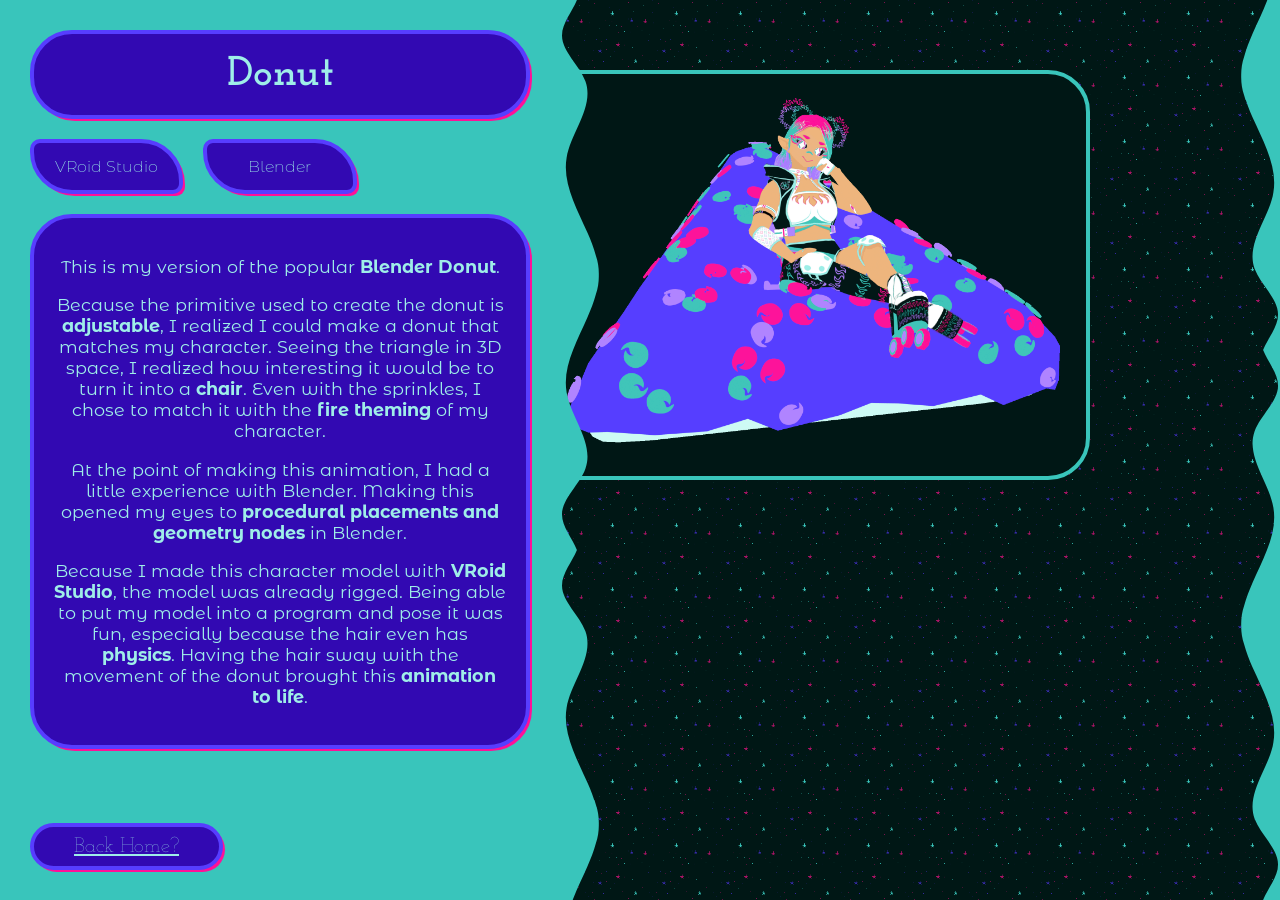
<file: art/Donut.html>
<!-- KZ's Portfolio with help from Fudgeu (thx dude) -->                                                                                                                   
<!DOCTYPE html>
<html lang='en' class=''>
    <head>

        <meta charset='UTF-8'>
        <meta name="description" content="KZ's artist portfolio">
        <meta name="keywords" content="artist, portfolio, 3D">
        <meta name="author" content="Kazandra Crisostomo">
        <meta name="viewport" content="width=device-width, initial-scale=1.0">

        <link href="/3Dpages.css" rel="stylesheet" type="text/css" media="all">
        <link rel="stylesheet" href="https://fonts.googleapis.com/css2?family=Material+Symbols+Rounded:opsz,wght,FILL,GRAD@24,400,1,0&icon_names=mail,send"/>
        <title>Kazandra's Portfolio</title>
        <link rel="icon" href="/favicon.ico" type="image/x-icon">

        <!-- model scrubber -->
        <!-- <script>
            document.addEventListener('DOMContentLoaded', () => {
            const modelVideo = document.getElementById('modelVideo');
            if (modelVideo) {
                let startX = 0
                let lastMovement = 0
                let inertiaTimeout = null

                function scrubVideo(byAmount) {
                if (!isNaN(byAmount)) {
                    if (modelVideo.currentTime - byAmount <= 0) {
                    modelVideo.currentTime = modelVideo.duration - byAmount;
                    } else if (modelVideo.currentTime - byAmount > modelVideo.duration) {
                    modelVideo.currentTime = byAmount;
                    } else {
                    modelVideo.currentTime = modelVideo.currentTime - byAmount;
                    }
                }
                }

                // function doInertia(inertia, inertiaDirection) {
                // inertiaTimeout = setTimeout(() => {
                //     if (inertia < 0.01) return
                //     scrubVideo(inertia * inertiaDirection)
                //     inertia *= 0.9;
                //     doInertia(inertia, inertiaDirection);
                // }, 10)
                // }

                function scrubHandler(e) {
                const x = (e.clientX - startX) * 0.02;
                startX = e.clientX;
                scrubVideo(x)
                lastMovement = x
                }

                modelVideo.addEventListener('mousedown', (e) => {
                if (inertiaTimeout) clearTimeout(inertiaTimeout)
                startX = e.clientX;
                document.addEventListener('mousemove', scrubHandler);
                // delete this if you want it to keep going after rotating
                modelVideo.pause()
                })

                document.addEventListener('mouseup', () => {
                document.removeEventListener('mousemove', scrubHandler);
                let inertia = Math.abs(lastMovement * 2);
                let inertiaDirection = lastMovement > 0 ? 1 : -1;
                doInertia(inertia, inertiaDirection);
                lastMovement = 0
                })

                document.addEventListener('mouseleave', () => {
                document.removeEventListener('mousemove', scrubHandler);
                })
            }
            });

        </script> -->

    </head>

    <body>
        <div class="everything">
            <div class="sidebar">
                <div class="sideContent">
                    <div class="artTitle">
                        <h1>Donut</h1>
                    </div>

                    <div class="artTags">
                        <div class="tag">VRoid Studio</div>
                        <div class="tag">Blender</div>
                    </div>
                    
                    <div class="artDesc">
                        <p>
                            This is my version of the popular <b>Blender Donut</b>.
                        </p>
                        <p>
                            Because the primitive used to create the donut is <b>adjustable</b>, I realized I could make a donut that matches
                            my character. Seeing the triangle in 3D space, I realized how interesting it would be to turn it into a <b>chair</b>.
                            Even with the sprinkles, I chose to match it with the <b>fire theming</b> of my character.
                        </p>
                        <p>
                            At the point of making this animation, I had a little experience with Blender. Making this opened my eyes to
                            <b>procedural placements and geometry nodes</b> in Blender.
                        </p>
                        <p>
                            Because I made this character model with <b>VRoid Studio</b>, the model was already rigged. Being able to put my model
                            into a program and pose it was  fun, especially because the hair even has <b>physics</b>. Having the hair sway with 
                            the movement of the donut brought this <b>animation to life</b>.
                        </p>
                        
                    </div>

                    <div style="flex:1"></div>

                    

                    <a class="backHomeButton" href="/index.html">Back Home?</a>

                </div>

                <div class="waveBorder"></div>
            </div>



            <div class="content">

                <!-- <div class="rotateShow">
                    <img src="/rotateable bubble.svg"/>
                    <h2>Rotate Me!</h2>
                </div> -->

                <div class="artBig">
                    <!-- <video
                    id="modelVideo"
                    class="normalCursor"
                    src="art/3D Anim/SPGSCS Rendered.mp4"
                    autoplay
                    loop
                    muted
                    draggable="false"
                    >
                    </video> -->
                    <img id="thingGif" src="/art/3D Anim/donut.gif"/>
                </div>



            </div>
            <div class="waveBorder right"></div>
        </div>



        <script>



            const videoPlayer = document.getElementById('modelVideo');

            function changeVideoSource(src) {
                // Update the video source and poster
                videoPlayer.src = src;
                
                // Load the new source and play
                videoPlayer.load();
                videoPlayer.play().catch(error => {
                    console.error("Auto-play failed:", error);
                    // Browsers often block auto-play without user interaction; handle gracefully
                });
            }

            // video playlist (REPLACE THESE PER MODEL THAT NEEDS THE VIDEO)
            const playlist = [
                {
                    title: "Rendered",
                    src: "/art/3D Anim/SPGSCS Rendered.mp4",
                },
                {
                    title: "Wireframe",
                    src: "/art/3D Anim/SPGSCS Wireframe.mp4",
                },
                {
                    title: "Solid",
                    src: "/art/3D Anim/SPGSCS Solid.mp4",
                }
            ];

            const playlistElement = document.getElementById('playlist');

            function renderPlaylist() {
                playlistElement.innerHTML = ''; // Clear existing items
                
                playlist.forEach((video, index) => {
                    const li = document.createElement('li');
                    li.textContent = video.title;
                    li.dataset.index = index; // Store index for later use
                
                    // Add click event to load video
                    li.addEventListener('click', () => {
                    loadVideoByIndex(index);
                    });
                
                    playlistElement.appendChild(li);
                });
            }
            
            // Initialize playlist on page load
            renderPlaylist();

            let currentVideoIndex = 0; // Track the current video
 
            function loadVideoByIndex(index) {
                if (index < 0 || index >= playlist.length) return; // Validate index
                
                const video = playlist[index];
                changeVideoSource(video.src, video.poster);
                
                // Update current index
                currentVideoIndex = index;
                
                // Highlight active playlist item
                highlightActivePlaylistItem();
                }
                
            function highlightActivePlaylistItem() {
                // Remove 'active' class from all items
                document.querySelectorAll('#playlist li').forEach(li => {
                    li.classList.remove('active');
                });
                
                // Add 'active' class to current item
                document.querySelector(`#playlist li[data-index="${currentVideoIndex}"]`).classList.add('active');
            }

            // Load the first video in the playlist on init
            document.addEventListener('DOMContentLoaded', () => {
                renderPlaylist();
                loadVideoByIndex(0);
            });

            videoPlayer.addEventListener('error', (e) => {
                console.error("Video error:", e);
                alert(`Failed to load video: ${playlist[currentVideoIndex].title}. Check the source.`);
            });


        </script>


    </body>
</html>
</file>
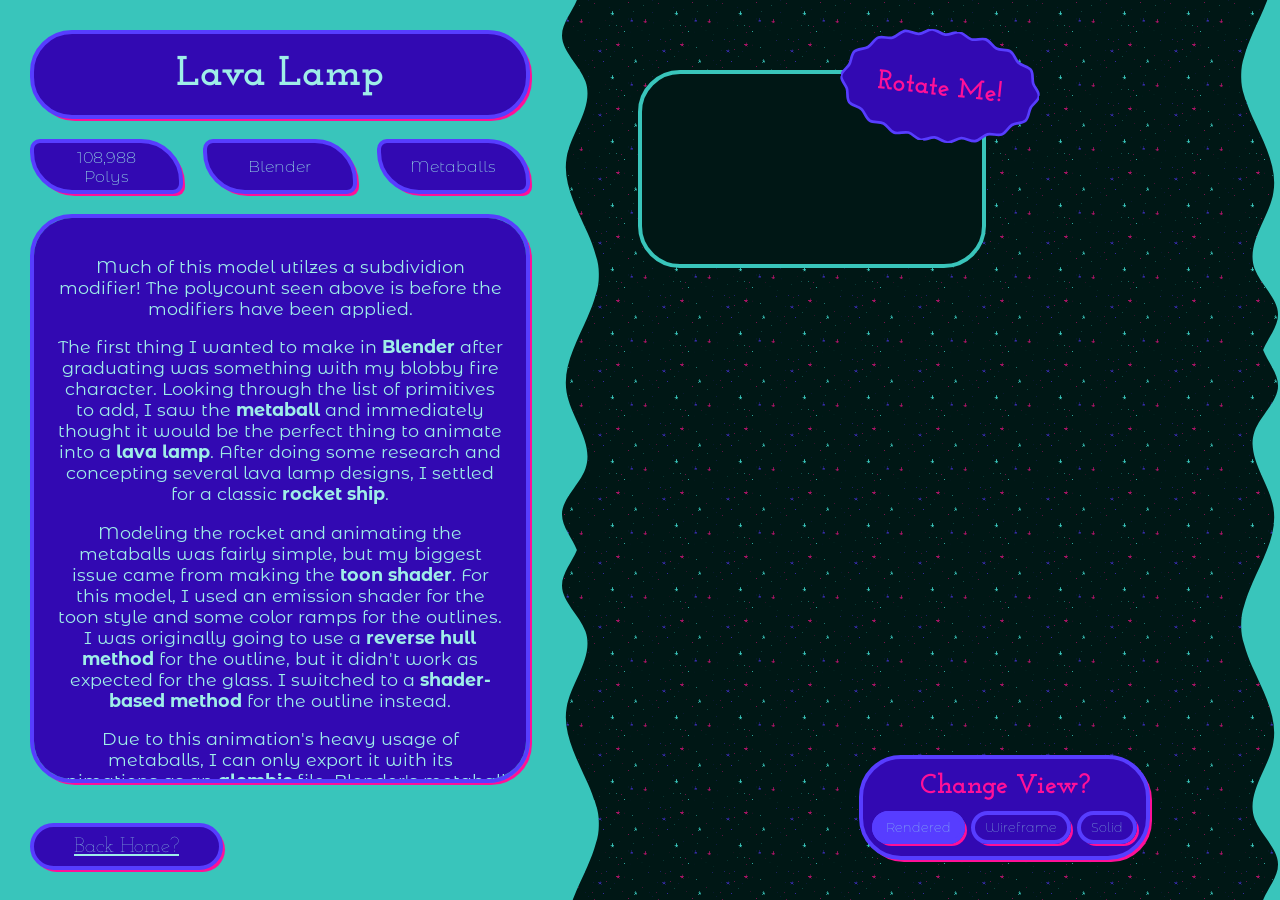
<file: art/LavaLamp.html>
<!-- KZ's Portfolio with help from Fudgeu (thx dude) -->                                                                                                                   
<!DOCTYPE html>
<html lang='en' class=''>
    <head>

        <meta charset='UTF-8'>
        <meta name="description" content="KZ's artist portfolio">
        <meta name="keywords" content="artist, portfolio, 3D">
        <meta name="author" content="Kazandra Crisostomo">
        <meta name="viewport" content="width=device-width, initial-scale=1.0">

        <link href="/3Dpages.css" rel="stylesheet" type="text/css" media="all">
        <link rel="stylesheet" href="https://fonts.googleapis.com/css2?family=Material+Symbols+Rounded:opsz,wght,FILL,GRAD@24,400,1,0&icon_names=mail,send"/>
        <title>Kazandra's Portfolio</title>
        <link rel="icon" href="/favicon.ico" type="image/x-icon">

        <!-- model scrubber -->
        <script>
            document.addEventListener('DOMContentLoaded', () => {
            const modelVideo = document.getElementById('modelVideo');
            if (modelVideo) {
                let startX = 0
                let lastMovement = 0
                let inertiaTimeout = null

                function scrubVideo(byAmount) {
                if (!isNaN(byAmount)) {
                    if (modelVideo.currentTime - byAmount <= 0) {
                    modelVideo.currentTime = modelVideo.duration - byAmount;
                    } else if (modelVideo.currentTime - byAmount > modelVideo.duration) {
                    modelVideo.currentTime = byAmount;
                    } else {
                    modelVideo.currentTime = modelVideo.currentTime - byAmount;
                    }
                }
                }

                // function doInertia(inertia, inertiaDirection) {
                // inertiaTimeout = setTimeout(() => {
                //     if (inertia < 0.01) return
                //     scrubVideo(inertia * inertiaDirection)
                //     inertia *= 0.9;
                //     doInertia(inertia, inertiaDirection);
                // }, 10)
                // }

                function scrubHandler(e) {
                const x = (e.clientX - startX) * 0.02;
                startX = e.clientX;
                scrubVideo(x)
                lastMovement = x
                }

                modelVideo.addEventListener('mousedown', (e) => {
                if (inertiaTimeout) clearTimeout(inertiaTimeout)
                startX = e.clientX;
                document.addEventListener('mousemove', scrubHandler);
                // delete this if you want it to keep going after rotating
                modelVideo.pause()
                })

                document.addEventListener('mouseup', () => {
                document.removeEventListener('mousemove', scrubHandler);
                let inertia = Math.abs(lastMovement * 2);
                let inertiaDirection = lastMovement > 0 ? 1 : -1;
                doInertia(inertia, inertiaDirection);
                lastMovement = 0
                })

                document.addEventListener('mouseleave', () => {
                document.removeEventListener('mousemove', scrubHandler);
                })
            }
            });

        </script>

    </head>

    <body>
        <div class="everything">
            <div class="sidebar">
                <div class="sideContent">
                    <div class="artTitle">
                        <h1>Lava Lamp</h1>
                    </div>

                    <div class="artTags">
                        <div class="tag">108,988 Polys</div>
                        <div class="tag">Blender</div>
                        <div class="tag">Metaballs</div>
                    </div>
                    
                    <div class="artDesc">
                        <p>
                            Much of this model utilzes a subdividion modifier! The polycount seen above is before the modifiers have been applied.
                        </p>
                        <p>
                            The first thing I wanted to make in <b>Blender</b> after graduating was something with my blobby fire character.
                            Looking through the list of primitives to add, I saw the <b>metaball</b> and immediately thought it would be the
                            perfect thing to animate into a <b>lava lamp</b>. After doing some research and concepting several lava lamp designs,
                            I settled for a classic <b>rocket ship</b>.
                        </p>
                        <p>
                            Modeling the rocket and animating the metaballs was fairly simple, but my biggest issue came from making
                            the <b>toon shader</b>. For this model, I used an emission shader for the toon style and some color ramps for the
                            outlines. I was originally going to use a <b>reverse hull method</b> for the outline, but it didn't work as expected
                            for the glass. I switched to a <b>shader-based method</b> for the outline instead.
                        </p>
                        <p>
                            Due to this animation's heavy usage of metaballs, I can only export it with its animations as an <b>alembic</b> file.
                            Blender's metaball system allows metaballs to be converted into a mesh, but it doesn't allow <b>multiple frames</b>
                            of animation to be converted. I understood why after some research, so I pivoted to exporting as an alembic
                            so I can eventually import this model into <b>Unity</b>, even without the shaders it currently uses.
                        </p>
                        
                    </div>

                    <div style="flex:1"></div>

                    

                    <a class="backHomeButton" href="/index.html">Back Home?</a>


                    
                </div>

                <div class="waveBorder"></div>
            </div>



            <div class="content">

                <div class="rotateShow">
                    <img src="/rotateable bubble.svg"/>
                    <h2>Rotate Me!</h2>
                </div>

                <div class="videoChanger">
                    <h2 style="color: #ff1098;">Change View?</h2>
                    <div class="emptyBox" style="height: 14px;"></div>
                    <ul id="playlist" style="padding:0; margin:6px;"></ul>
                </div>

                
                <div class="artBig">
                    <video
                    id="modelVideo"
                    src="/art/3D Env/Lava Lamp Rendered.mp4"
                    autoplay
                    loop
                    muted
                    draggable="false"
                    >
                    </video>
                </div>



            </div>
            <div class="waveBorder right"></div>
        </div>



        <script>



            const videoPlayer = document.getElementById('modelVideo');

            function changeVideoSource(src) {
                // Update the video source and poster
                videoPlayer.src = src;
                
                // Load the new source and play
                videoPlayer.load();
                videoPlayer.play().catch(error => {
                    console.error("Auto-play failed:", error);
                    // Browsers often block auto-play without user interaction; handle gracefully
                });
            }

            // video playlist (REPLACE THESE PER MODEL THAT NEEDS THE VIDEO)
            const playlist = [
                {
                    title: "Rendered",
                    src: "/art/3D Env/Lava Lamp Rendered.mp4",
                },
                {
                    title: "Wireframe",
                    src: "/art/3D Env/Lava Lamp Wireframe.mp4",
                },
                {
                    title: "Solid",
                    src: "/art/3D Env/Lava Lamp Solid.mp4",
                }
            ];

            const playlistElement = document.getElementById('playlist');

            function renderPlaylist() {
                playlistElement.innerHTML = ''; // Clear existing items
                
                playlist.forEach((video, index) => {
                    const li = document.createElement('li');
                    li.textContent = video.title;
                    li.dataset.index = index; // Store index for later use
                
                    // Add click event to load video
                    li.addEventListener('click', () => {
                    loadVideoByIndex(index);
                    });
                
                    playlistElement.appendChild(li);
                });
            }
            
            // Initialize playlist on page load
            renderPlaylist();

            let currentVideoIndex = 0; // Track the current video
 
            function loadVideoByIndex(index) {
                if (index < 0 || index >= playlist.length) return; // Validate index
                
                const video = playlist[index];
                changeVideoSource(video.src, video.poster);
                
                // Update current index
                currentVideoIndex = index;
                
                // Highlight active playlist item
                highlightActivePlaylistItem();
                }
                
            function highlightActivePlaylistItem() {
                // Remove 'active' class from all items
                document.querySelectorAll('#playlist li').forEach(li => {
                    li.classList.remove('active');
                });
                
                // Add 'active' class to current item
                document.querySelector(`#playlist li[data-index="${currentVideoIndex}"]`).classList.add('active');
            }

            // Load the first video in the playlist on init
            document.addEventListener('DOMContentLoaded', () => {
                renderPlaylist();
                loadVideoByIndex(0);
            });

            videoPlayer.addEventListener('error', (e) => {
                console.error("Video error:", e);
                alert(`Failed to load video: ${playlist[currentVideoIndex].title}. Check the source.`);
            });


        </script>


    </body>
</html>
</file>
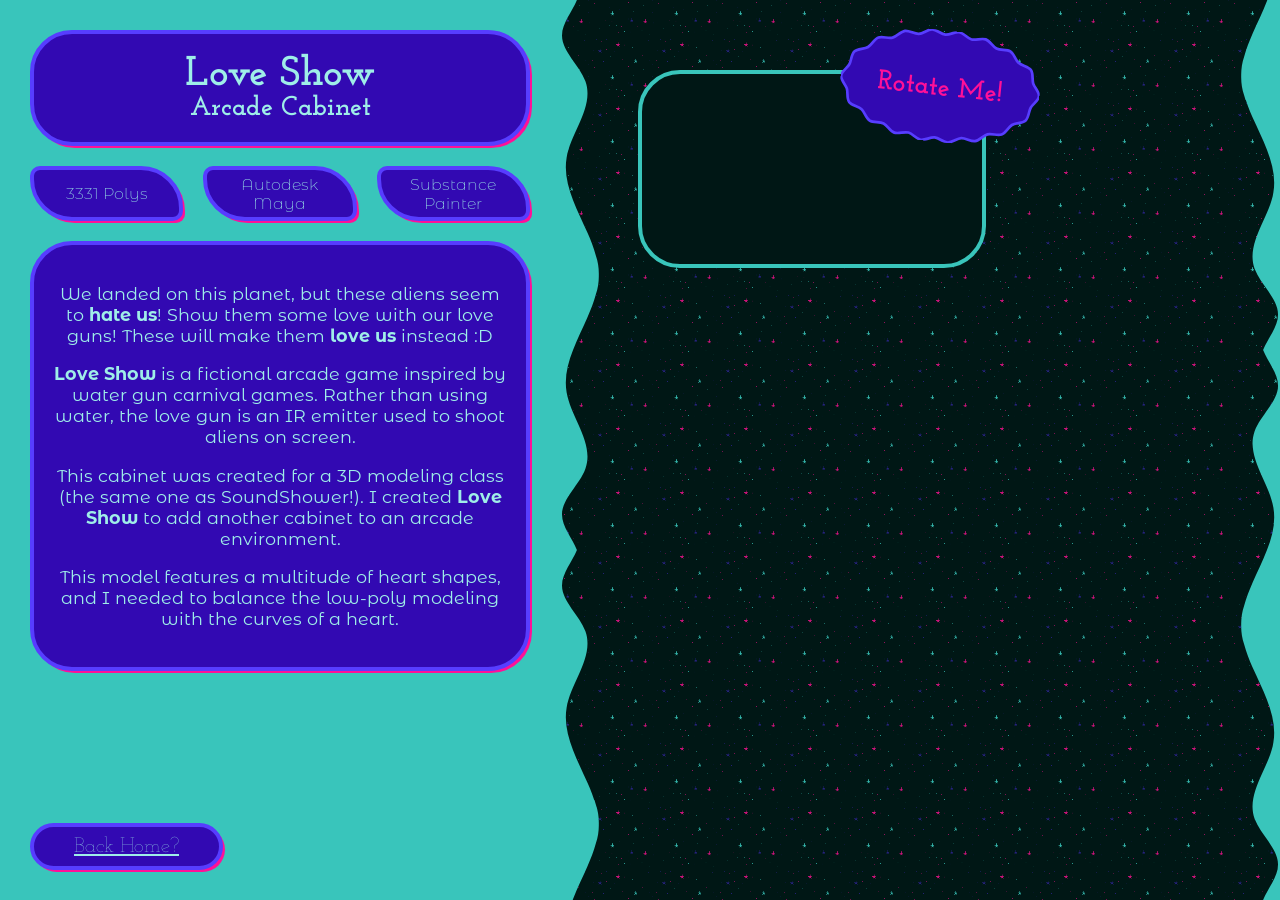
<file: art/LoveShow.html>
<!-- KZ's Portfolio with help from Fudgeu (thx dude) -->                                                                                                                   
<!DOCTYPE html>
<html lang='en' class=''>
    <head>

        <meta charset='UTF-8'>
        <meta name="description" content="KZ's artist portfolio">
        <meta name="keywords" content="artist, portfolio, 3D">
        <meta name="author" content="Kazandra Crisostomo">
        <meta name="viewport" content="width=device-width, initial-scale=1.0">

        <link href="/3Dpages.css" rel="stylesheet" type="text/css" media="all">
        <link rel="stylesheet" href="https://fonts.googleapis.com/css2?family=Material+Symbols+Rounded:opsz,wght,FILL,GRAD@24,400,1,0&icon_names=mail,send"/>
        <title>Kazandra's Portfolio</title>
        <link rel="icon" href="/favicon.ico" type="image/x-icon">

        <!-- model scrubber -->
        <script>
            document.addEventListener('DOMContentLoaded', () => {
            const modelVideo = document.getElementById('modelVideo');
            if (modelVideo) {
                let startX = 0
                let lastMovement = 0
                let inertiaTimeout = null

                function scrubVideo(byAmount) {
                if (!isNaN(byAmount)) {
                    if (modelVideo.currentTime - byAmount <= 0) {
                    modelVideo.currentTime = modelVideo.duration - byAmount;
                    } else if (modelVideo.currentTime - byAmount > modelVideo.duration) {
                    modelVideo.currentTime = byAmount;
                    } else {
                    modelVideo.currentTime = modelVideo.currentTime - byAmount;
                    }
                }
                }

                // function doInertia(inertia, inertiaDirection) {
                // inertiaTimeout = setTimeout(() => {
                //     if (inertia < 0.01) return
                //     scrubVideo(inertia * inertiaDirection)
                //     inertia *= 0.9;
                //     doInertia(inertia, inertiaDirection);
                // }, 10)
                // }

                function scrubHandler(e) {
                const x = (e.clientX - startX) * 0.02;
                startX = e.clientX;
                scrubVideo(x)
                lastMovement = x
                }

                modelVideo.addEventListener('mousedown', (e) => {
                if (inertiaTimeout) clearTimeout(inertiaTimeout)
                startX = e.clientX;
                document.addEventListener('mousemove', scrubHandler);
                // delete this if you want it to keep going after rotating
                modelVideo.pause()
                })

                document.addEventListener('mouseup', () => {
                document.removeEventListener('mousemove', scrubHandler);
                let inertia = Math.abs(lastMovement * 2);
                let inertiaDirection = lastMovement > 0 ? 1 : -1;
                doInertia(inertia, inertiaDirection);
                lastMovement = 0
                })

                document.addEventListener('mouseleave', () => {
                document.removeEventListener('mousemove', scrubHandler);
                })
            }
            });

        </script>

    </head>

    <body>
        <div class="everything">
            <div class="sidebar">
                <div class="sideContent">
                    <div class="artTitle">
                        <h1>Love Show</h1>
                        <h2>Arcade Cabinet</h2>
                    </div>

                    <div class="artTags">
                        <div class="tag">3331 Polys</div>
                        <div class="tag">Autodesk Maya</div>
                        <div class="tag">Substance Painter</div>
                    </div>
                    
                    <div class="artDesc">
                        <p>
                            We landed on this planet, but these aliens seem to <b>hate us</b>! Show them some love with our
                            love guns! These will make them <b>love us</b> instead :D
                        </p>
                        <p>
                            <b>Love Show</b> is a fictional arcade game inspired by water gun carnival games. Rather
                            than using water, the love gun is an IR emitter used to shoot aliens on screen.
                        </p>
                        <p>
                            This cabinet was created for a 3D modeling class (the same one as SoundShower!). I created
                            <b>Love Show</b> to add another cabinet to an arcade environment.
                        </p>
                        <p>
                            This model features a multitude of heart shapes, and I needed to balance the low-poly modeling
                            with the curves of a heart.
                        </p>
                    </div>

                    <div style="flex:1"></div>



                    <a class="backHomeButton" href="/index.html">Back Home?</a>


                    
                </div>

                <div class="waveBorder"></div>
            </div>



            <div class="content">

                <div class="rotateShow">
                    <img src="/rotateable bubble.svg"/>
                    <h2>Rotate Me!</h2>
                </div>


                
                <div class="artBig">
                    <video
                    id="modelVideo"
                    src="/art/3D Env/Love Show Rendered.mp4"
                    autoplay
                    loop
                    muted
                    draggable="false"
                    >
                    </video>
                </div>



            </div>
            <div class="waveBorder right"></div>
        </div>



        <script>



            const videoPlayer = document.getElementById('modelVideo');

            function changeVideoSource(src) {
                // Update the video source and poster
                videoPlayer.src = src;
                
                // Load the new source and play
                videoPlayer.load();
                videoPlayer.play().catch(error => {
                    console.error("Auto-play failed:", error);
                    // Browsers often block auto-play without user interaction; handle gracefully
                });
            }

            // video playlist (REPLACE THESE PER MODEL THAT NEEDS THE VIDEO)
            const playlist = [
                {
                    title: "Rendered",
                    src: "art/3D Env/Love Show Rendered.mp4",
                },
            ];

            const playlistElement = document.getElementById('playlist');

            function renderPlaylist() {
                playlistElement.innerHTML = ''; // Clear existing items
                
                playlist.forEach((video, index) => {
                    const li = document.createElement('li');
                    li.textContent = video.title;
                    li.dataset.index = index; // Store index for later use
                
                    // Add click event to load video
                    li.addEventListener('click', () => {
                    loadVideoByIndex(index);
                    });
                
                    playlistElement.appendChild(li);
                });
            }
            
            // Initialize playlist on page load
            renderPlaylist();

            let currentVideoIndex = 0; // Track the current video
 
            function loadVideoByIndex(index) {
                if (index < 0 || index >= playlist.length) return; // Validate index
                
                const video = playlist[index];
                changeVideoSource(video.src, video.poster);
                
                // Update current index
                currentVideoIndex = index;
                
                // Highlight active playlist item
                highlightActivePlaylistItem();
                }
                
            function highlightActivePlaylistItem() {
                // Remove 'active' class from all items
                document.querySelectorAll('#playlist li').forEach(li => {
                    li.classList.remove('active');
                });
                
                // Add 'active' class to current item
                document.querySelector(`#playlist li[data-index="${currentVideoIndex}"]`).classList.add('active');
            }

            // Load the first video in the playlist on init
            document.addEventListener('DOMContentLoaded', () => {
                renderPlaylist();
                loadVideoByIndex(0);
            });

            videoPlayer.addEventListener('error', (e) => {
                console.error("Video error:", e);
                alert(`Failed to load video: ${playlist[currentVideoIndex].title}. Check the source.`);
            });


        </script>


    </body>
</html>
</file>
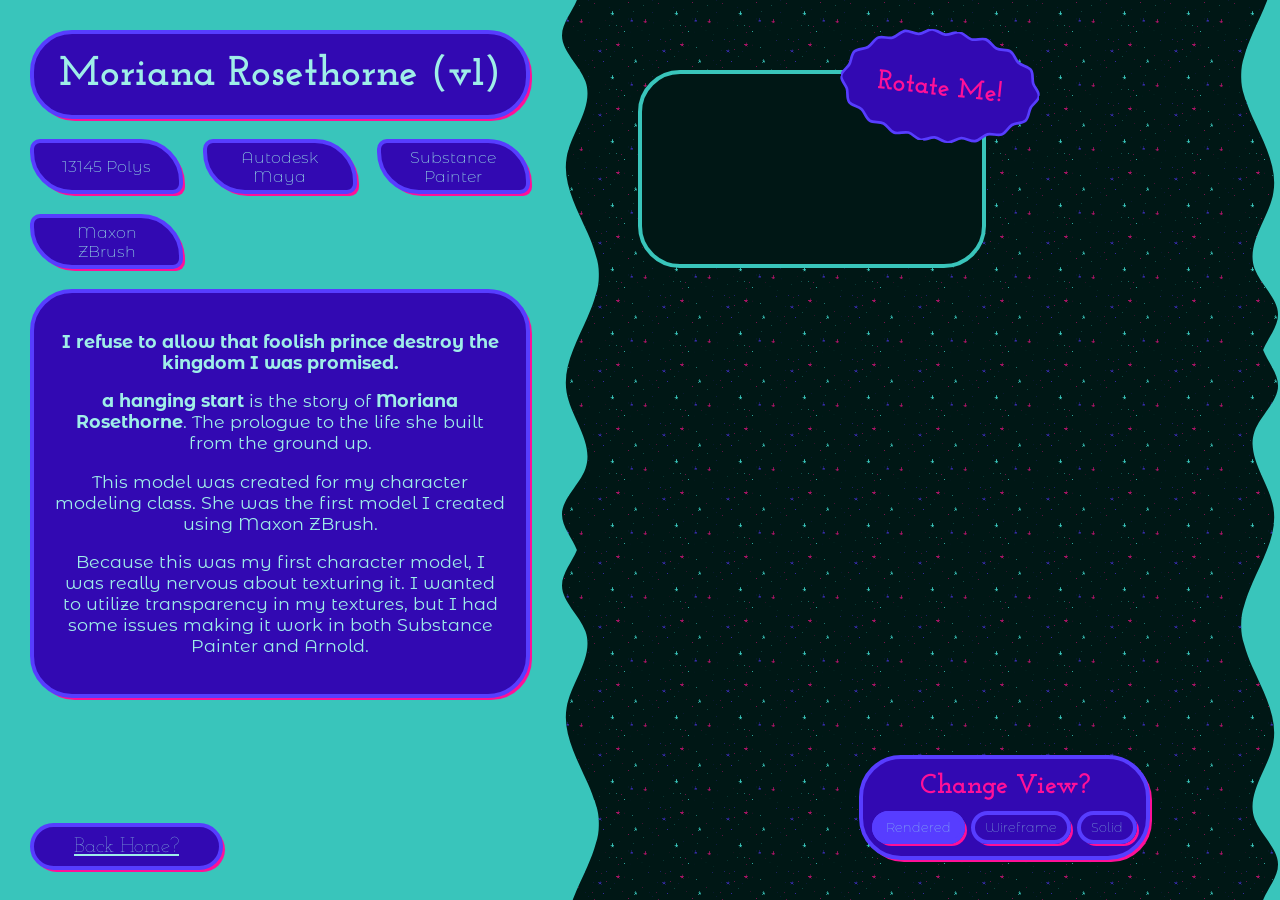
<file: art/MoriOG.html>
<!-- KZ's Portfolio with help from Fudgeu (thx dude) -->                                                                                                                   
<!DOCTYPE html>
<html lang='en' class=''>
    <head>

        <meta charset='UTF-8'>
        <meta name="description" content="KZ's artist portfolio">
        <meta name="keywords" content="artist, portfolio, 3D">
        <meta name="author" content="Kazandra Crisostomo">
        <meta name="viewport" content="width=device-width, initial-scale=1.0">

        <link href="/3Dpages.css" rel="stylesheet" type="text/css" media="all">
        <link rel="stylesheet" href="https://fonts.googleapis.com/css2?family=Material+Symbols+Rounded:opsz,wght,FILL,GRAD@24,400,1,0&icon_names=mail,send"/>
        <title>Kazandra's Portfolio</title>
        <link rel="icon" href="/favicon.ico" type="image/x-icon">

        <!-- model scrubber -->
        <script>
            document.addEventListener('DOMContentLoaded', () => {
            const modelVideo = document.getElementById('modelVideo');
            if (modelVideo) {
                let startX = 0
                let lastMovement = 0
                let inertiaTimeout = null

                function scrubVideo(byAmount) {
                if (!isNaN(byAmount)) {
                    if (modelVideo.currentTime - byAmount <= 0) {
                    modelVideo.currentTime = modelVideo.duration - byAmount;
                    } else if (modelVideo.currentTime - byAmount > modelVideo.duration) {
                    modelVideo.currentTime = byAmount;
                    } else {
                    modelVideo.currentTime = modelVideo.currentTime - byAmount;
                    }
                }
                }

                // function doInertia(inertia, inertiaDirection) {
                // inertiaTimeout = setTimeout(() => {
                //     if (inertia < 0.01) return
                //     scrubVideo(inertia * inertiaDirection)
                //     inertia *= 0.9;
                //     doInertia(inertia, inertiaDirection);
                // }, 10)
                // }

                function scrubHandler(e) {
                const x = (e.clientX - startX) * 0.02;
                startX = e.clientX;
                scrubVideo(x)
                lastMovement = x
                }

                modelVideo.addEventListener('mousedown', (e) => {
                if (inertiaTimeout) clearTimeout(inertiaTimeout)
                startX = e.clientX;
                document.addEventListener('mousemove', scrubHandler);
                // delete this if you want it to keep going after rotating
                modelVideo.pause()
                })

                document.addEventListener('mouseup', () => {
                document.removeEventListener('mousemove', scrubHandler);
                let inertia = Math.abs(lastMovement * 2);
                let inertiaDirection = lastMovement > 0 ? 1 : -1;
                doInertia(inertia, inertiaDirection);
                lastMovement = 0
                })

                document.addEventListener('mouseleave', () => {
                document.removeEventListener('mousemove', scrubHandler);
                })
            }
            });

        </script>

    </head>

    <body>
        <div class="everything">
            <div class="sidebar">
                <div class="sideContent">
                    <div class="artTitle">
                        <h1>Moriana Rosethorne (v1)</h1>
                    </div>

                    <div class="artTags">
                        <div class="tag">13145 Polys</div>
                        <div class="tag">Autodesk Maya</div>
                        <div class="tag">Substance Painter</div>
                        <div class="tag">Maxon ZBrush</div>
                    </div>
                    
                    <div class="artDesc">
                        <p>
                            <b>I refuse to allow that foolish prince destroy the kingdom I was promised.</b>
                        </p>
                        <p>
                            <b>a hanging start</b> is the story of <b>Moriana Rosethorne</b>. The prologue to the
                            life she built from the ground up. 
                        </p>
                        <p>
                            This model was created for my character modeling class. She was the first
                            model I created using Maxon ZBrush. 
                        </p>
                        <p>
                            Because this was my first character model, I was really nervous about texturing it.
                            I wanted to utilize transparency in my textures, but I had some
                            issues making it work in both Substance Painter and Arnold.
                        </p>
                    </div>

                    <div style="flex:1"></div>



                    <a class="backHomeButton" href="/index.html">Back Home?</a>


                    
                </div>

                <div class="waveBorder"></div>
            </div>



            <div class="content">

                <div class="rotateShow">
                    <img src="/rotateable bubble.svg"/>
                    <h2>Rotate Me!</h2>
                </div>

                <div class="videoChanger">
                    <h2 style="color: #ff1098;">Change View?</h2>
                    <div class="emptyBox" style="height: 14px;"></div>
                    <ul id="playlist" style="padding:0; margin:6px;"></ul>
                </div>

                
                <div class="artBig">
                    <video
                    id="modelVideo"
                    src="/art/3D Chara/Mori Og Rendered.mp4"
                    autoplay
                    loop
                    muted
                    draggable="false"
                    >
                    </video>
                </div>



            </div>
            <div class="waveBorder right"></div>
        </div>



        <script>



            const videoPlayer = document.getElementById('modelVideo');

            function changeVideoSource(src) {
                // Update the video source and poster
                videoPlayer.src = src;
                
                // Load the new source and play
                videoPlayer.load();
                videoPlayer.play().catch(error => {
                    console.error("Auto-play failed:", error);
                    // Browsers often block auto-play without user interaction; handle gracefully
                });
            }

            // video playlist (REPLACE THESE PER MODEL THAT NEEDS THE VIDEO)
            const playlist = [
                {
                    title: "Rendered",
                    src: "/art/3D Chara/Mori Og Rendered.mp4",
                },
                {
                    title: "Wireframe",
                    src: "/art/3D Chara/Mori Og Wireframe.mp4",
                },
                {
                    title: "Solid",
                    src: "/art/3D Chara/Mori Og Solid.mp4",
                }
            ];

            const playlistElement = document.getElementById('playlist');

            function renderPlaylist() {
                playlistElement.innerHTML = ''; // Clear existing items
                
                playlist.forEach((video, index) => {
                    const li = document.createElement('li');
                    li.textContent = video.title;
                    li.dataset.index = index; // Store index for later use
                
                    // Add click event to load video
                    li.addEventListener('click', () => {
                    loadVideoByIndex(index);
                    });
                
                    playlistElement.appendChild(li);
                });
            }
            
            // Initialize playlist on page load
            renderPlaylist();

            let currentVideoIndex = 0; // Track the current video
 
            function loadVideoByIndex(index) {
                if (index < 0 || index >= playlist.length) return; // Validate index
                
                const video = playlist[index];
                changeVideoSource(video.src, video.poster);
                
                // Update current index
                currentVideoIndex = index;
                
                // Highlight active playlist item
                highlightActivePlaylistItem();
                }
                
            function highlightActivePlaylistItem() {
                // Remove 'active' class from all items
                document.querySelectorAll('#playlist li').forEach(li => {
                    li.classList.remove('active');
                });
                
                // Add 'active' class to current item
                document.querySelector(`#playlist li[data-index="${currentVideoIndex}"]`).classList.add('active');
            }

            // Load the first video in the playlist on init
            document.addEventListener('DOMContentLoaded', () => {
                renderPlaylist();
                loadVideoByIndex(0);
            });

            videoPlayer.addEventListener('error', (e) => {
                console.error("Video error:", e);
                alert(`Failed to load video: ${playlist[currentVideoIndex].title}. Check the source.`);
            });


        </script>


    </body>
</html>
</file>
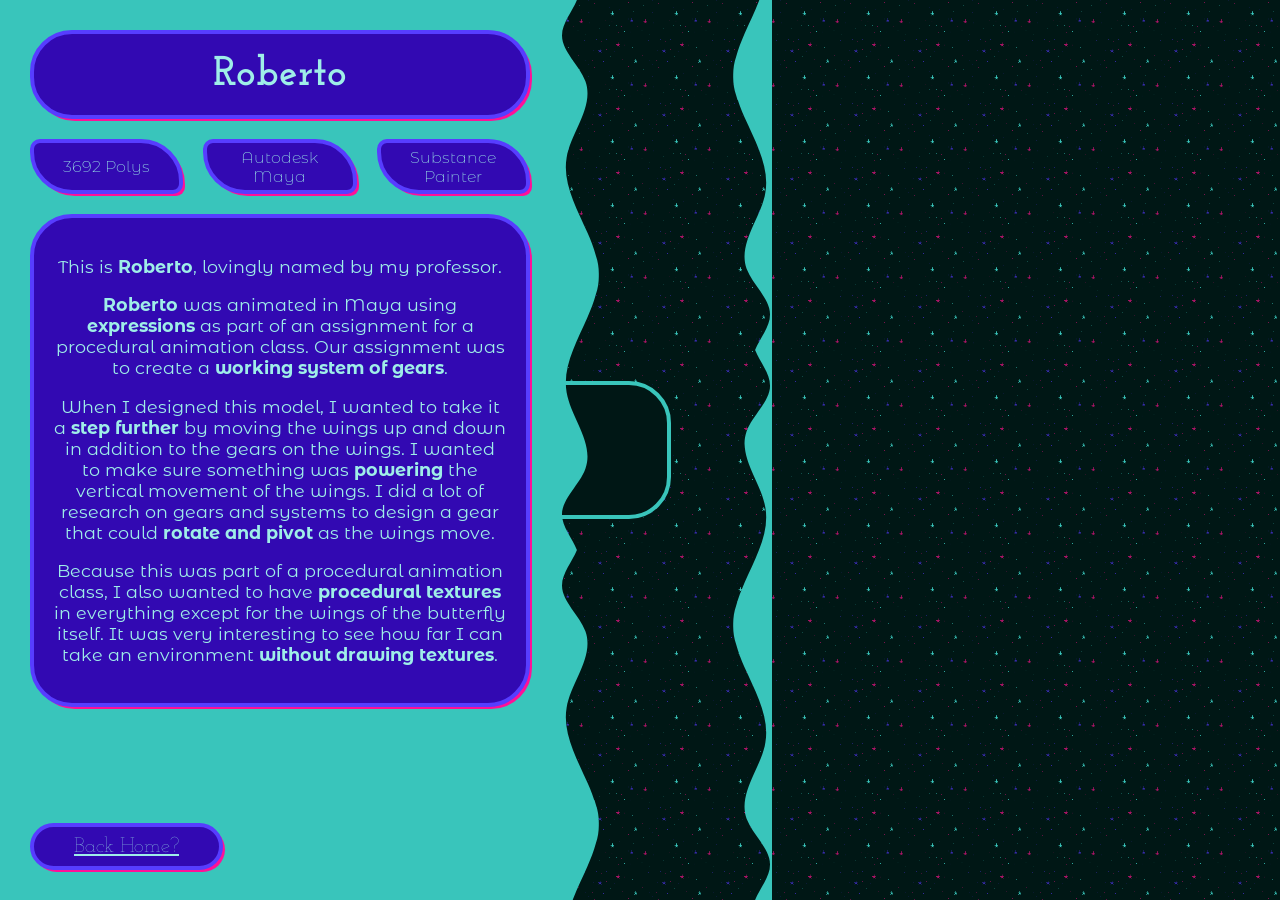
<file: art/Roberto.html>
<!-- KZ's Portfolio with help from Fudgeu (thx dude) -->                                                                                                                   
<!DOCTYPE html>
<html lang='en' class=''>
    <head>

        <meta charset='UTF-8'>
        <meta name="description" content="KZ's artist portfolio">
        <meta name="keywords" content="artist, portfolio, 3D">
        <meta name="author" content="Kazandra Crisostomo">
        <meta name="viewport" content="width=device-width, initial-scale=1.0">

        <link href="/3Dpages.css" rel="stylesheet" type="text/css" media="all">
        <link rel="stylesheet" href="https://fonts.googleapis.com/css2?family=Material+Symbols+Rounded:opsz,wght,FILL,GRAD@24,400,1,0&icon_names=mail,send"/>
        <title>Kazandra's Portfolio</title>
        <link rel="icon" href="/favicon.ico" type="image/x-icon">

        <!-- model scrubber -->
        <!-- <script>
            document.addEventListener('DOMContentLoaded', () => {
            const modelVideo = document.getElementById('modelVideo');
            if (modelVideo) {
                let startX = 0
                let lastMovement = 0
                let inertiaTimeout = null

                function scrubVideo(byAmount) {
                if (!isNaN(byAmount)) {
                    if (modelVideo.currentTime - byAmount <= 0) {
                    modelVideo.currentTime = modelVideo.duration - byAmount;
                    } else if (modelVideo.currentTime - byAmount > modelVideo.duration) {
                    modelVideo.currentTime = byAmount;
                    } else {
                    modelVideo.currentTime = modelVideo.currentTime - byAmount;
                    }
                }
                }

                // function doInertia(inertia, inertiaDirection) {
                // inertiaTimeout = setTimeout(() => {
                //     if (inertia < 0.01) return
                //     scrubVideo(inertia * inertiaDirection)
                //     inertia *= 0.9;
                //     doInertia(inertia, inertiaDirection);
                // }, 10)
                // }

                function scrubHandler(e) {
                const x = (e.clientX - startX) * 0.02;
                startX = e.clientX;
                scrubVideo(x)
                lastMovement = x
                }

                modelVideo.addEventListener('mousedown', (e) => {
                if (inertiaTimeout) clearTimeout(inertiaTimeout)
                startX = e.clientX;
                document.addEventListener('mousemove', scrubHandler);
                // delete this if you want it to keep going after rotating
                modelVideo.pause()
                })

                document.addEventListener('mouseup', () => {
                document.removeEventListener('mousemove', scrubHandler);
                let inertia = Math.abs(lastMovement * 2);
                let inertiaDirection = lastMovement > 0 ? 1 : -1;
                doInertia(inertia, inertiaDirection);
                lastMovement = 0
                })

                document.addEventListener('mouseleave', () => {
                document.removeEventListener('mousemove', scrubHandler);
                })
            }
            });

        </script> -->

    </head>

    <body>
        <div class="everything">
            <div class="sidebar">
                <div class="sideContent">
                    <div class="artTitle">
                        <h1>Roberto</h1>
                    </div>

                    <div class="artTags">
                        <div class="tag">3692 Polys</div>
                        <div class="tag">Autodesk Maya</div>
                        <div class="tag">Substance Painter</div>
                    </div>
                    
                    <div class="artDesc">
                        <p>
                            This is <b>Roberto</b>, lovingly named by my professor.
                        </p>
                        <p>
                            <b>Roberto</b> was animated in Maya using <b>expressions</b> as part of an assignment for a procedural
                            animation class. Our assignment was to create a <b>working system of gears</b>.
                        </p>
                        <p>
                            When I designed this model, I wanted to take it a <b>step further</b> by moving the wings up and down in addition
                            to the gears on the wings. I wanted to make sure something was <b>powering</b> the vertical movement of the wings.
                            I did a lot of research on gears and systems to design a gear that could <b>rotate and pivot</b> as the wings move.
                        </p>
                        <p>
                            Because this was part of a procedural animation class, I also wanted to have <b>procedural textures</b> in everything
                            except for the wings of the butterfly itself. It was very interesting to see how far I can take an environment
                            <b>without drawing textures</b>.
                        </p>
                        
                        
                    </div>

                    <div style="flex:1"></div>

                    

                    <a class="backHomeButton" href="/index.html">Back Home?</a>

                </div>

                <div class="waveBorder"></div>
            </div>



            <div class="content" style="justify-content: center; align-items: center; width: auto;">

                <!-- <div class="rotateShow">
                    <img src="/rotateable bubble.svg"/>
                    <h2>Rotate Me!</h2>
                </div> -->

                <!-- <div class="videoChanger">
                    <h2 style="color: #ff1098;">Change View?</h2>
                    <div class="emptyBox" style="height: 14px;"></div>
                    <ul id="playlist" style="padding:0; margin:6px;"></ul>
                </div> -->

                
                <div class="artBig" style="padding-top: 0;">
                    <video
                    id="modelVideo"
                    class="normalCursor"
                    src="/art/3D Anim/Roberto Rendered smaller maybe.mp4"
                    autoplay
                    loop
                    muted
                    draggable="false"
                    >
                    </video>
                </div>



            </div>
            <div class="waveBorder right"></div>
        </div>



        <script>



            const videoPlayer = document.getElementById('modelVideo');

            function changeVideoSource(src) {
                // Update the video source and poster
                videoPlayer.src = src;
                
                // Load the new source and play
                videoPlayer.load();
                videoPlayer.play().catch(error => {
                    console.error("Auto-play failed:", error);
                    // Browsers often block auto-play without user interaction; handle gracefully
                });
            }

            // video playlist (REPLACE THESE PER MODEL THAT NEEDS THE VIDEO)
            const playlist = [
                {
                    title: "Rendered",
                    src: "/art/3D Anim/SPGSCS Rendered.mp4",
                },
                {
                    title: "Wireframe",
                    src: "/art/3D Anim/SPGSCS Wireframe.mp4",
                },
                {
                    title: "Solid",
                    src: "/art/3D Anim/SPGSCS Solid.mp4",
                }
            ];

            const playlistElement = document.getElementById('playlist');

            function renderPlaylist() {
                playlistElement.innerHTML = ''; // Clear existing items
                
                playlist.forEach((video, index) => {
                    const li = document.createElement('li');
                    li.textContent = video.title;
                    li.dataset.index = index; // Store index for later use
                
                    // Add click event to load video
                    li.addEventListener('click', () => {
                    loadVideoByIndex(index);
                    });
                
                    playlistElement.appendChild(li);
                });
            }
            
            // Initialize playlist on page load
            renderPlaylist();

            let currentVideoIndex = 0; // Track the current video
 
            function loadVideoByIndex(index) {
                if (index < 0 || index >= playlist.length) return; // Validate index
                
                const video = playlist[index];
                changeVideoSource(video.src, video.poster);
                
                // Update current index
                currentVideoIndex = index;
                
                // Highlight active playlist item
                highlightActivePlaylistItem();
                }
                
            function highlightActivePlaylistItem() {
                // Remove 'active' class from all items
                document.querySelectorAll('#playlist li').forEach(li => {
                    li.classList.remove('active');
                });
                
                // Add 'active' class to current item
                document.querySelector(`#playlist li[data-index="${currentVideoIndex}"]`).classList.add('active');
            }

            // Load the first video in the playlist on init
            document.addEventListener('DOMContentLoaded', () => {
                renderPlaylist();
                loadVideoByIndex(0);
            });

            videoPlayer.addEventListener('error', (e) => {
                console.error("Video error:", e);
                alert(`Failed to load video: ${playlist[currentVideoIndex].title}. Check the source.`);
            });


        </script>


    </body>
</html>
</file>
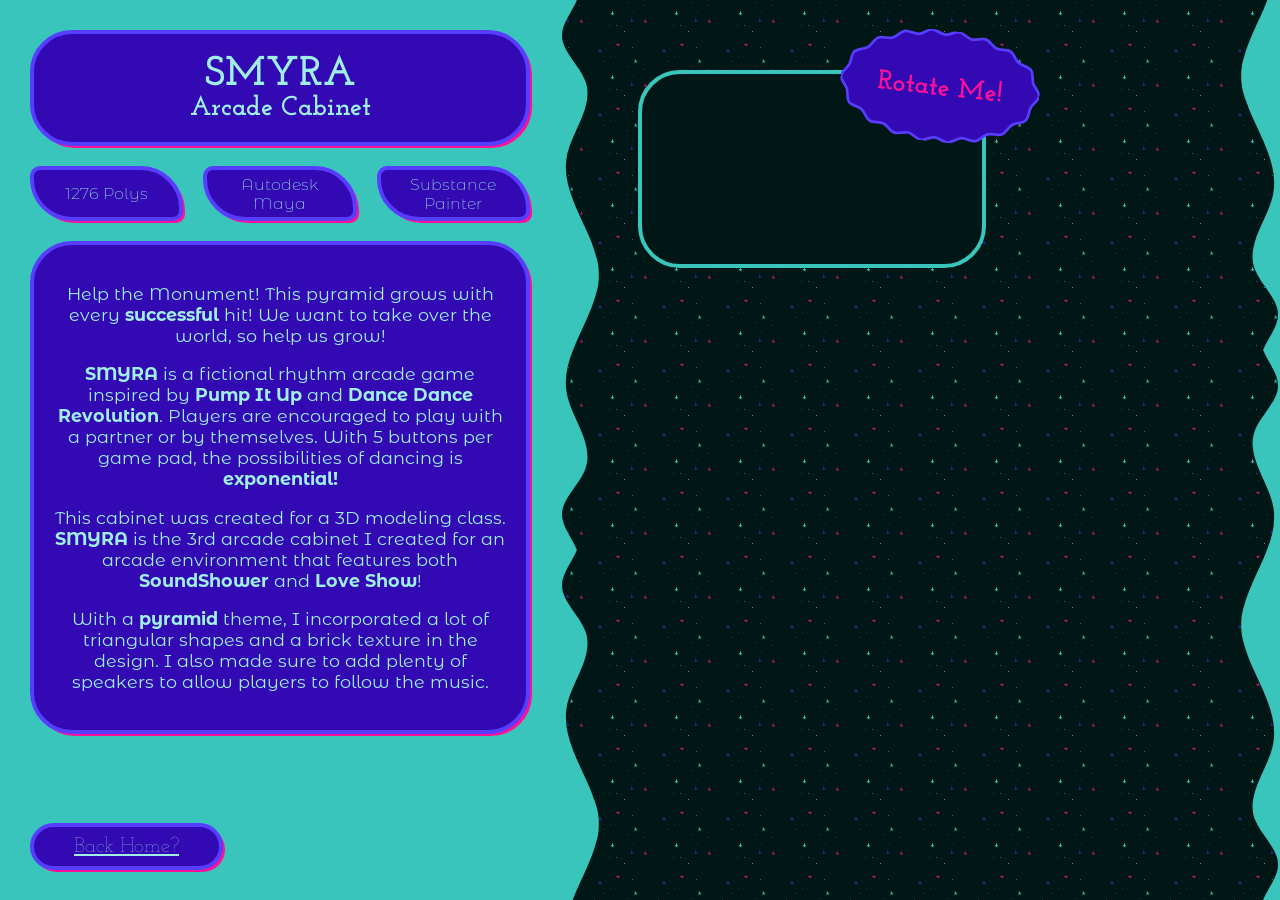
<file: art/SMYRA.html>
<!-- KZ's Portfolio with help from Fudgeu (thx dude) -->                                                                                                                   
<!DOCTYPE html>
<html lang='en' class=''>
    <head>

        <meta charset='UTF-8'>
        <meta name="description" content="KZ's artist portfolio">
        <meta name="keywords" content="artist, portfolio, 3D">
        <meta name="author" content="Kazandra Crisostomo">
        <meta name="viewport" content="width=device-width, initial-scale=1.0">

        <link href="/3Dpages.css" rel="stylesheet" type="text/css" media="all">
        <link rel="stylesheet" href="https://fonts.googleapis.com/css2?family=Material+Symbols+Rounded:opsz,wght,FILL,GRAD@24,400,1,0&icon_names=mail,send"/>
        <title>Kazandra's Portfolio</title>
        <link rel="icon" href="/favicon.ico" type="image/x-icon">

        <!-- model scrubber -->
        <script>
            document.addEventListener('DOMContentLoaded', () => {
            const modelVideo = document.getElementById('modelVideo');
            if (modelVideo) {
                let startX = 0
                let lastMovement = 0
                let inertiaTimeout = null

                function scrubVideo(byAmount) {
                if (!isNaN(byAmount)) {
                    if (modelVideo.currentTime - byAmount <= 0) {
                    modelVideo.currentTime = modelVideo.duration - byAmount;
                    } else if (modelVideo.currentTime - byAmount > modelVideo.duration) {
                    modelVideo.currentTime = byAmount;
                    } else {
                    modelVideo.currentTime = modelVideo.currentTime - byAmount;
                    }
                }
                }

                // function doInertia(inertia, inertiaDirection) {
                // inertiaTimeout = setTimeout(() => {
                //     if (inertia < 0.01) return
                //     scrubVideo(inertia * inertiaDirection)
                //     inertia *= 0.9;
                //     doInertia(inertia, inertiaDirection);
                // }, 10)
                // }

                function scrubHandler(e) {
                const x = (e.clientX - startX) * 0.02;
                startX = e.clientX;
                scrubVideo(x)
                lastMovement = x
                }

                modelVideo.addEventListener('mousedown', (e) => {
                if (inertiaTimeout) clearTimeout(inertiaTimeout)
                startX = e.clientX;
                document.addEventListener('mousemove', scrubHandler);
                // delete this if you want it to keep going after rotating
                modelVideo.pause()
                })

                document.addEventListener('mouseup', () => {
                document.removeEventListener('mousemove', scrubHandler);
                let inertia = Math.abs(lastMovement * 2);
                let inertiaDirection = lastMovement > 0 ? 1 : -1;
                doInertia(inertia, inertiaDirection);
                lastMovement = 0
                })

                document.addEventListener('mouseleave', () => {
                document.removeEventListener('mousemove', scrubHandler);
                })
            }
            });

        </script>

    </head>

    <body>
        <div class="everything">
            <div class="sidebar">
                <div class="sideContent">
                    <div class="artTitle">
                        <h1>SMYRA</h1>
                        <h2>Arcade Cabinet</h2>
                    </div>

                    <div class="artTags">
                        <div class="tag">1276 Polys</div>
                        <div class="tag">Autodesk Maya</div>
                        <div class="tag">Substance Painter</div>
                    </div>
                    
                    <div class="artDesc">
                        <p>
                            Help the Monument! This pyramid grows with every <b>successful</b> hit! We want to take over the
                            world, so help us grow!
                        </p>
                        <p>
                            <b>SMYRA</b> is a fictional rhythm arcade game inspired by <b>Pump It Up</b> and <b>Dance Dance Revolution</b>.
                            Players are encouraged to play with a partner or by themselves. With 5 buttons per game pad, the
                            possibilities of dancing is <b>exponential!</b>
                        </p>
                        <p>
                            This cabinet was created for a 3D modeling class. <b>SMYRA</b> is the 3rd arcade cabinet I created for
                            an arcade environment that features both <b>SoundShower</b> and <b>Love Show</b>!
                        </p>
                        <p>
                            With a <b>pyramid</b> theme, I incorporated a lot of triangular shapes and a brick texture in the design.
                            I also made sure to add plenty of speakers to allow players to follow the music.
                        </p>
                    </div>

                    <div style="flex:1"></div>



                    <a class="backHomeButton" href="/index.html">Back Home?</a>


                    
                </div>

                <div class="waveBorder"></div>
            </div>



            <div class="content">

                <div class="rotateShow">
                    <img src="/rotateable bubble.svg"/>
                    <h2>Rotate Me!</h2>
                </div>


                
                <div class="artBig">
                    <video
                    id="modelVideo"
                    src="/art/3D Env/SMYRA Rendered.mp4"
                    autoplay
                    loop
                    muted
                    draggable="false"
                    >
                    </video>
                </div>



            </div>
            <div class="waveBorder right"></div>
        </div>



        <script>



            const videoPlayer = document.getElementById('modelVideo');

            function changeVideoSource(src) {
                // Update the video source and poster
                videoPlayer.src = src;
                
                // Load the new source and play
                videoPlayer.load();
                videoPlayer.play().catch(error => {
                    console.error("Auto-play failed:", error);
                    // Browsers often block auto-play without user interaction; handle gracefully
                });
            }

            // video playlist (REPLACE THESE PER MODEL THAT NEEDS THE VIDEO)
            const playlist = [
                {
                    title: "Rendered",
                    src: "art/3D Env/Love Show Rendered.mp4",
                },
            ];

            const playlistElement = document.getElementById('playlist');

            function renderPlaylist() {
                playlistElement.innerHTML = ''; // Clear existing items
                
                playlist.forEach((video, index) => {
                    const li = document.createElement('li');
                    li.textContent = video.title;
                    li.dataset.index = index; // Store index for later use
                
                    // Add click event to load video
                    li.addEventListener('click', () => {
                    loadVideoByIndex(index);
                    });
                
                    playlistElement.appendChild(li);
                });
            }
            
            // Initialize playlist on page load
            renderPlaylist();

            let currentVideoIndex = 0; // Track the current video
 
            function loadVideoByIndex(index) {
                if (index < 0 || index >= playlist.length) return; // Validate index
                
                const video = playlist[index];
                changeVideoSource(video.src, video.poster);
                
                // Update current index
                currentVideoIndex = index;
                
                // Highlight active playlist item
                highlightActivePlaylistItem();
                }
                
            function highlightActivePlaylistItem() {
                // Remove 'active' class from all items
                document.querySelectorAll('#playlist li').forEach(li => {
                    li.classList.remove('active');
                });
                
                // Add 'active' class to current item
                document.querySelector(`#playlist li[data-index="${currentVideoIndex}"]`).classList.add('active');
            }

            // Load the first video in the playlist on init
            document.addEventListener('DOMContentLoaded', () => {
                renderPlaylist();
                loadVideoByIndex(0);
            });

            videoPlayer.addEventListener('error', (e) => {
                console.error("Video error:", e);
                alert(`Failed to load video: ${playlist[currentVideoIndex].title}. Check the source.`);
            });


        </script>


    </body>
</html>
</file>
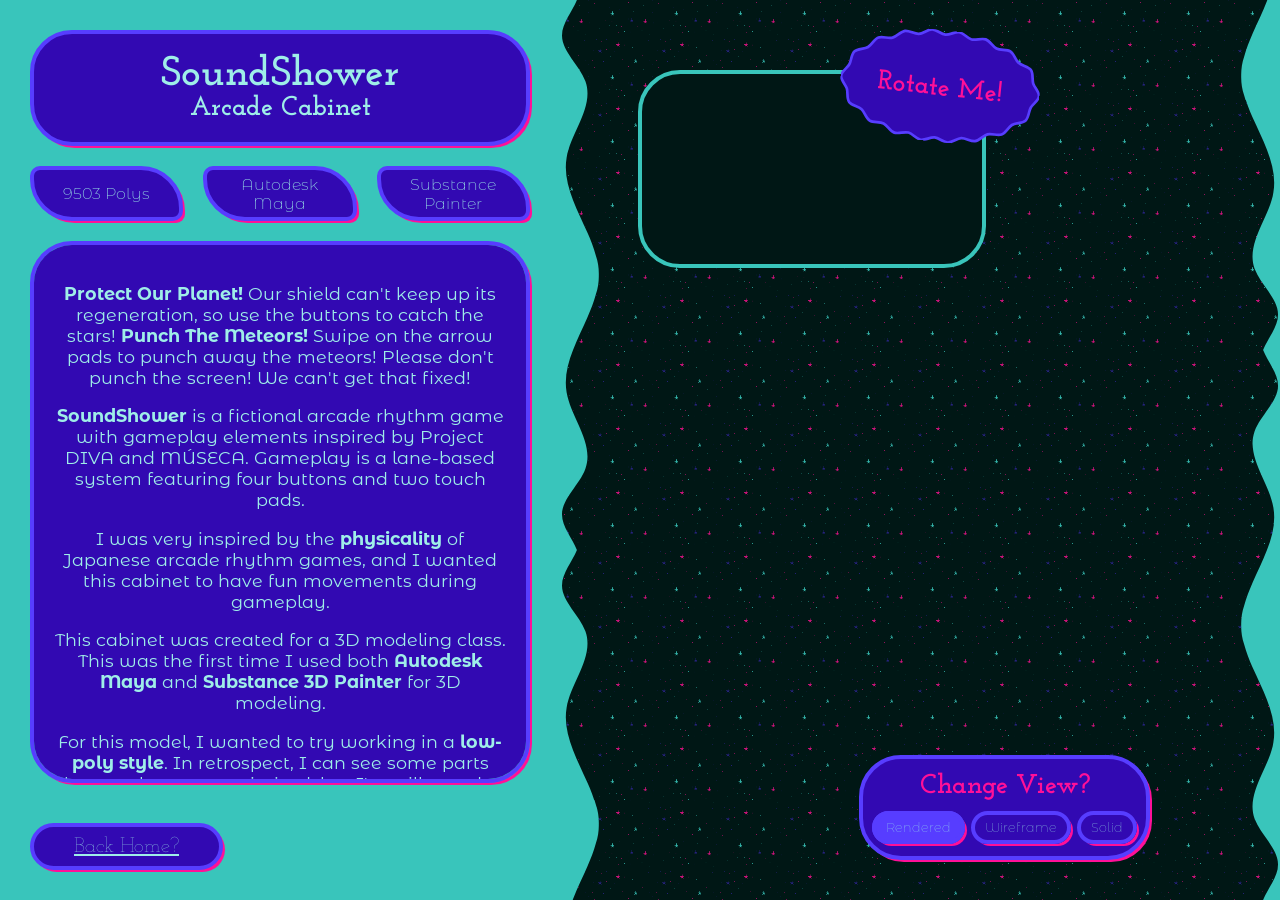
<file: art/SoundShower.html>
<!-- KZ's Portfolio with help from Fudgeu (thx dude) -->                                                                                                                   
<!DOCTYPE html>
<html lang='en' class=''>
    <head>

        <meta charset='UTF-8'>
        <meta name="description" content="KZ's artist portfolio">
        <meta name="keywords" content="artist, portfolio, 3D">
        <meta name="author" content="Kazandra Crisostomo">
        <meta name="viewport" content="width=device-width, initial-scale=1.0">

        <link href="/3Dpages.css" rel="stylesheet" type="text/css" media="all">
        <link rel="stylesheet" href="https://fonts.googleapis.com/css2?family=Material+Symbols+Rounded:opsz,wght,FILL,GRAD@24,400,1,0&icon_names=mail,send"/>
        <title>Kazandra's Portfolio</title>
        <link rel="icon" href="/favicon.ico" type="image/x-icon">

        <!-- model scrubber -->
        <script>
            document.addEventListener('DOMContentLoaded', () => {
            const modelVideo = document.getElementById('modelVideo');
            if (modelVideo) {
                let startX = 0
                let lastMovement = 0
                let inertiaTimeout = null

                function scrubVideo(byAmount) {
                if (!isNaN(byAmount)) {
                    if (modelVideo.currentTime - byAmount <= 0) {
                    modelVideo.currentTime = modelVideo.duration - byAmount;
                    } else if (modelVideo.currentTime - byAmount > modelVideo.duration) {
                    modelVideo.currentTime = byAmount;
                    } else {
                    modelVideo.currentTime = modelVideo.currentTime - byAmount;
                    }
                }
                }

                // function doInertia(inertia, inertiaDirection) {
                // inertiaTimeout = setTimeout(() => {
                //     if (inertia < 0.01) return
                //     scrubVideo(inertia * inertiaDirection)
                //     inertia *= 0.9;
                //     doInertia(inertia, inertiaDirection);
                // }, 10)
                // }

                function scrubHandler(e) {
                const x = (e.clientX - startX) * 0.02;
                startX = e.clientX;
                scrubVideo(x)
                lastMovement = x
                }

                modelVideo.addEventListener('mousedown', (e) => {
                if (inertiaTimeout) clearTimeout(inertiaTimeout)
                startX = e.clientX;
                document.addEventListener('mousemove', scrubHandler);
                // delete this if you want it to keep going after rotating
                modelVideo.pause()
                })

                document.addEventListener('mouseup', () => {
                document.removeEventListener('mousemove', scrubHandler);
                let inertia = Math.abs(lastMovement * 2);
                let inertiaDirection = lastMovement > 0 ? 1 : -1;
                doInertia(inertia, inertiaDirection);
                lastMovement = 0
                })

                document.addEventListener('mouseleave', () => {
                document.removeEventListener('mousemove', scrubHandler);
                })
            }
            });

        </script>

    </head>

    <body>
        <div class="everything">
            <div class="sidebar">
                <div class="sideContent">
                    <div class="artTitle">
                        <h1>SoundShower</h1>
                        <h2>Arcade Cabinet</h2>
                    </div>

                    <div class="artTags">
                        <div class="tag">9503 Polys</div>
                        <div class="tag">Autodesk Maya</div>
                        <div class="tag">Substance Painter</div>
                    </div>
                    
                    <div class="artDesc">
                        <p>
                            <b>Protect Our Planet!</b> Our shield can't keep up its regeneration, so use the buttons
                            to catch the stars! <b>Punch The Meteors!</b> Swipe on the arrow pads to punch away the
                            meteors! Please don't punch the screen! We can't get that fixed!
                        </p>
                        <p>
                            <b>SoundShower</b> is a fictional arcade rhythm game with gameplay elements inspired
                            by Project DIVA and MÚSECA. Gameplay is a lane-based system featuring four buttons and
                            two touch pads.
                        </p>
                        <p>I was very inspired by the <b>physicality</b> of Japanese arcade rhythm games,
                            and I wanted this cabinet to have fun movements during gameplay.</p>
                        <p>
                            This cabinet was created for a 3D modeling class. This was the first time I used
                            both <b>Autodesk Maya</b> and <b>Substance 3D Painter</b> for 3D modeling.
                        </p>
                        <p>
                            For this model, I wanted to try working in a <b>low-poly style</b>. In retrospect, I can
                            see some parts that can be more optimized, but I'm still proud of the work that I've
                            done for this very first model.
                        </p>
                        
                    </div>

                    <div style="flex:1"></div>

                    

                    <a class="backHomeButton" href="/index.html">Back Home?</a>


                    
                </div>

                <div class="waveBorder"></div>
            </div>



            <div class="content">

                <div class="rotateShow">
                    <img src="/rotateable bubble.svg"/>
                    <h2>Rotate Me!</h2>
                </div>

                <div class="videoChanger">
                    <h2 style="color: #ff1098;">Change View?</h2>
                    <div class="emptyBox" style="height: 14px;"></div>
                    <ul id="playlist" style="padding:0; margin:6px;"></ul>
                </div>

                
                <div class="artBig">
                    <video
                    id="modelVideo"
                    src="/art/3D Env/SoundShower Rendered.mp4"
                    autoplay
                    loop
                    muted
                    draggable="false"
                    >
                    </video>
                </div>



            </div>
            <div class="waveBorder right"></div>
        </div>



        <script>



            const videoPlayer = document.getElementById('modelVideo');

            function changeVideoSource(src) {
                // Update the video source and poster
                videoPlayer.src = src;
                
                // Load the new source and play
                videoPlayer.load();
                videoPlayer.play().catch(error => {
                    console.error("Auto-play failed:", error);
                    // Browsers often block auto-play without user interaction; handle gracefully
                });
            }

            // video playlist (REPLACE THESE PER MODEL THAT NEEDS THE VIDEO)
            const playlist = [
                {
                    title: "Rendered",
                    src: "/art/3D Env/SoundShower Rendered.mp4",
                },
                {
                    title: "Wireframe",
                    src: "/art/3D Env/SoundShower Wireframe.mp4",
                },
                {
                    title: "Solid",
                    src: "/art/3D Env/SoundShower Solid.mp4",
                }
            ];

            const playlistElement = document.getElementById('playlist');

            function renderPlaylist() {
                playlistElement.innerHTML = ''; // Clear existing items
                
                playlist.forEach((video, index) => {
                    const li = document.createElement('li');
                    li.textContent = video.title;
                    li.dataset.index = index; // Store index for later use
                
                    // Add click event to load video
                    li.addEventListener('click', () => {
                    loadVideoByIndex(index);
                    });
                
                    playlistElement.appendChild(li);
                });
            }
            
            // Initialize playlist on page load
            renderPlaylist();

            let currentVideoIndex = 0; // Track the current video
 
            function loadVideoByIndex(index) {
                if (index < 0 || index >= playlist.length) return; // Validate index
                
                const video = playlist[index];
                changeVideoSource(video.src, video.poster);
                
                // Update current index
                currentVideoIndex = index;
                
                // Highlight active playlist item
                highlightActivePlaylistItem();
                }
                
            function highlightActivePlaylistItem() {
                // Remove 'active' class from all items
                document.querySelectorAll('#playlist li').forEach(li => {
                    li.classList.remove('active');
                });
                
                // Add 'active' class to current item
                document.querySelector(`#playlist li[data-index="${currentVideoIndex}"]`).classList.add('active');
            }

            // Load the first video in the playlist on init
            document.addEventListener('DOMContentLoaded', () => {
                renderPlaylist();
                loadVideoByIndex(0);
            });

            videoPlayer.addEventListener('error', (e) => {
                console.error("Video error:", e);
                alert(`Failed to load video: ${playlist[currentVideoIndex].title}. Check the source.`);
            });


        </script>


    </body>
</html>
</file>
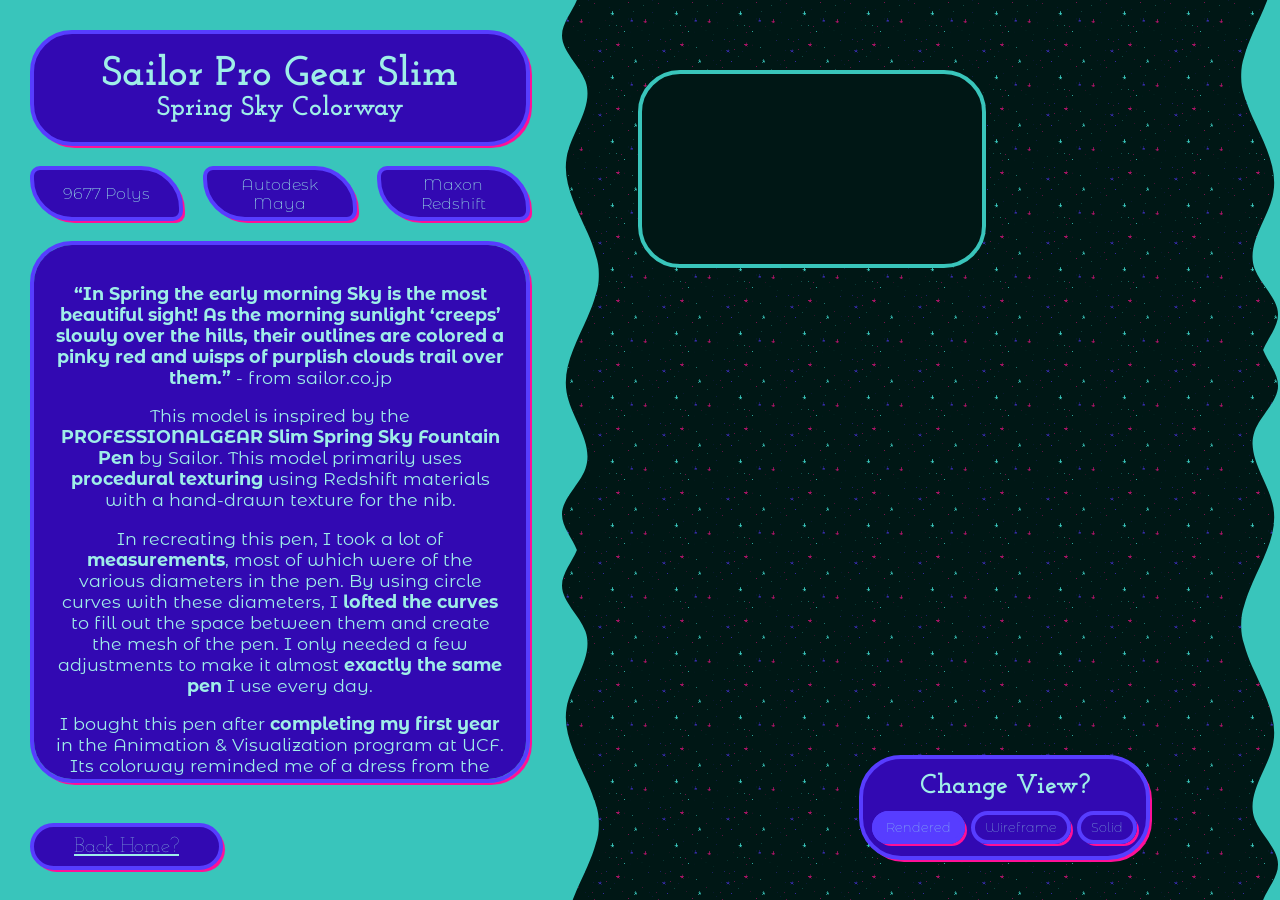
<file: art/SPGSCS.html>
<!-- KZ's Portfolio with help from Fudgeu (thx dude) -->                                                                                                                   
<!DOCTYPE html>
<html lang='en' class=''>
    <head>

        <meta charset='UTF-8'>
        <meta name="description" content="KZ's artist portfolio">
        <meta name="keywords" content="artist, portfolio, 3D">
        <meta name="author" content="Kazandra Crisostomo">
        <meta name="viewport" content="width=device-width, initial-scale=1.0">

        <link href="/3Dpages.css" rel="stylesheet" type="text/css" media="all">
        <link rel="stylesheet" href="https://fonts.googleapis.com/css2?family=Material+Symbols+Rounded:opsz,wght,FILL,GRAD@24,400,1,0&icon_names=mail,send"/>
        <title>Kazandra's Portfolio</title>
        <link rel="icon" href="/favicon.ico" type="image/x-icon">

        <!-- model scrubber -->
        <!-- <script>
            document.addEventListener('DOMContentLoaded', () => {
            const modelVideo = document.getElementById('modelVideo');
            if (modelVideo) {
                let startX = 0
                let lastMovement = 0
                let inertiaTimeout = null

                function scrubVideo(byAmount) {
                if (!isNaN(byAmount)) {
                    if (modelVideo.currentTime - byAmount <= 0) {
                    modelVideo.currentTime = modelVideo.duration - byAmount;
                    } else if (modelVideo.currentTime - byAmount > modelVideo.duration) {
                    modelVideo.currentTime = byAmount;
                    } else {
                    modelVideo.currentTime = modelVideo.currentTime - byAmount;
                    }
                }
                }

                // function doInertia(inertia, inertiaDirection) {
                // inertiaTimeout = setTimeout(() => {
                //     if (inertia < 0.01) return
                //     scrubVideo(inertia * inertiaDirection)
                //     inertia *= 0.9;
                //     doInertia(inertia, inertiaDirection);
                // }, 10)
                // }

                function scrubHandler(e) {
                const x = (e.clientX - startX) * 0.02;
                startX = e.clientX;
                scrubVideo(x)
                lastMovement = x
                }

                modelVideo.addEventListener('mousedown', (e) => {
                if (inertiaTimeout) clearTimeout(inertiaTimeout)
                startX = e.clientX;
                document.addEventListener('mousemove', scrubHandler);
                // delete this if you want it to keep going after rotating
                modelVideo.pause()
                })

                document.addEventListener('mouseup', () => {
                document.removeEventListener('mousemove', scrubHandler);
                let inertia = Math.abs(lastMovement * 2);
                let inertiaDirection = lastMovement > 0 ? 1 : -1;
                doInertia(inertia, inertiaDirection);
                lastMovement = 0
                })

                document.addEventListener('mouseleave', () => {
                document.removeEventListener('mousemove', scrubHandler);
                })
            }
            });

        </script> -->

    </head>

    <body>
        <div class="everything">
            <div class="sidebar">
                <div class="sideContent">
                    <div class="artTitle">
                        <h1>Sailor Pro Gear Slim</h1>
                        <h2>Spring Sky Colorway</h2>
                    </div>

                    <div class="artTags">
                        <div class="tag">9677 Polys</div>
                        <div class="tag">Autodesk Maya</div>
                        <div class="tag">Maxon Redshift</div>
                    </div>
                    
                    <div class="artDesc">
                        <p>
                            <b>“In Spring the early morning Sky is the most beautiful sight! As the morning sunlight ‘creeps’
                            slowly over the hills, their outlines are colored a pinky red and wisps of purplish clouds trail
                            over them.”</b> - from sailor.co.jp
                        </p>
                        <p>
                            This model is inspired by the <b>PROFESSIONALGEAR Slim Spring Sky Fountain Pen</b> by Sailor. This model
                            primarily uses <b>procedural texturing</b> using Redshift materials with a hand-drawn texture for the nib. 
                        </p>
                        <p>
                            In recreating this pen, I took a lot of <b>measurements</b>, most of which were of the various diameters
                            in the pen. By using circle curves with these diameters, I <b>lofted the curves</b> to fill out the space
                            between them and create the mesh of the pen. I only needed a few adjustments to make it almost
                            <b>exactly the same pen</b> I use every day.
                        </p>
                        <p>
                            I bought this pen after <b>completing my first year</b> in the Animation & Visualization program at UCF.
                            Its colorway reminded me of a dress from the movie <b>Barbie: A Fairy Secret</b>. I really loved that
                            movie, and seeing this pen reminded me of the <b>joy</b> I felt watching that movie and its visuals.
                        </p>
                        
                        
                    </div>

                    <div style="flex:1"></div>

                    

                    <a class="backHomeButton" href="/index.html">Back Home?</a>

                </div>

                <div class="waveBorder"></div>
            </div>



            <div class="content">

                <!-- <div class="rotateShow">
                    <img src="/rotateable bubble.svg"/>
                    <h2>Rotate Me!</h2>
                </div> -->
<!-- 
                <div class="carouselButtons">
                    <div class="carouselImg">
                        <img src="/art/3D Anim/SPGSCS Video THUMB.jpg"/>
                        <div class="carouselCaption">Animation</div>
                    </div>
                    <div class="carouselImg">
                        <img src="/art/3D Anim/SPGSCS Concept Art THUMB.jpg"/>
                        <div class="carouselCaption">Concept</div>
                    </div>
                </div> -->

                <div id="mainArt">
                    <div class="videoChanger">
                        <h2 style="color: #9feee8;">Change View?</h2>
                        <div class="emptyBox" style="height: 14px;"></div>
                        <ul id="playlist" style="padding:0; margin:6px;"></ul>
                    </div>

                    <div class="artBig">
                        <video
                        id="modelVideo"
                        class="normalCursor"
                        src="/art/3D Anim/SPGSCS Rendered.mp4"
                        autoplay
                        loop
                        muted
                        draggable="false"
                        >
                        </video>
                    </div>
                </div>

                <!-- <div id="carouselArt01">
                    <div class="artOther" style="opacity: .5;">
                        <img src="/art/3D Anim/SPGSCS Concept Art.jpg"/>
                    </div>
                </div> -->



            </div>
            <div class="waveBorder right"></div>
        </div>



        <script>

            // // This one for the switching with the thumbnails one the side
            // const main01 = document.getElementById('mainArt01');
            // const carousel01 = document.getElementById('carouselArt01');
            // function switchCarousel() {
                
            // }



            const videoPlayer = document.getElementById('modelVideo');

            function changeVideoSource(src) {
                // Update the video source and poster
                videoPlayer.src = src;
                
                // Load the new source and play
                videoPlayer.load();
                videoPlayer.play().catch(error => {
                    console.error("Auto-play failed:", error);
                    // Browsers often block auto-play without user interaction; handle gracefully
                });
            }

            // video playlist (REPLACE THESE PER MODEL THAT NEEDS THE VIDEO)
            const playlist = [
                {
                    title: "Rendered",
                    src: "/art/3D Anim/SPGSCS Rendered.mp4",
                },
                {
                    title: "Wireframe",
                    src: "/art/3D Anim/SPGSCS Wireframe.mp4",
                },
                {
                    title: "Solid",
                    src: "/art/3D Anim/SPGSCS Solid.mp4",
                }
            ];

            const playlistElement = document.getElementById('playlist');

            function renderPlaylist() {
                playlistElement.innerHTML = ''; // Clear existing items
                
                playlist.forEach((video, index) => {
                    const li = document.createElement('li');
                    li.textContent = video.title;
                    li.dataset.index = index; // Store index for later use
                
                    // Add click event to load video
                    li.addEventListener('click', () => {
                    loadVideoByIndex(index);
                    });
                
                    playlistElement.appendChild(li);
                });
            }
            
            // Initialize playlist on page load
            renderPlaylist();

            let currentVideoIndex = 0; // Track the current video
 
            function loadVideoByIndex(index) {
                if (index < 0 || index >= playlist.length) return; // Validate index
                
                const video = playlist[index];
                changeVideoSource(video.src, video.poster);
                
                // Update current index
                currentVideoIndex = index;
                
                // Highlight active playlist item
                highlightActivePlaylistItem();
                }
                
            function highlightActivePlaylistItem() {
                // Remove 'active' class from all items
                document.querySelectorAll('#playlist li').forEach(li => {
                    li.classList.remove('active');
                });
                
                // Add 'active' class to current item
                document.querySelector(`#playlist li[data-index="${currentVideoIndex}"]`).classList.add('active');
            }

            // Load the first video in the playlist on init
            document.addEventListener('DOMContentLoaded', () => {
                renderPlaylist();
                loadVideoByIndex(0);
            });

            videoPlayer.addEventListener('error', (e) => {
                console.error("Video error:", e);
                alert(`Failed to load video: ${playlist[currentVideoIndex].title}. Check the source.`);
            });


        </script>


    </body>
</html>
</file>
<file: styles.css>
@import url('https://fonts.googleapis.com/css2?family=Montserrat+Alternates:wght@400;600&display=swap');
@import url('https://fonts.googleapis.com/css2?family=Josefin+Slab:wght@700&display=swap');

* {
    box-sizing: border-box;
}

body {
	display: flex;
    background-color: #032e2b;
    background-image: url(pxl_star.gif);
    background-repeat: repeat;
    background-size: 5%;
    background-attachment: fixed;
    padding: 0;
    margin: 0;
    color: #9feee8;
    font-family: "Montserrat Alternates", sans-serif;
}

h1 {
	font-family: "Josefin Slab";
	font-size: 3em;
    margin: 0;
}
h2 {
	font-family: "Josefin Slab";
	font-size: 1.8em;
}

/* side buttons */
h3 {
	font-family: "Montserrat Alternates", sans-serif;
	font-size: 1.2em;
    margin: 10px;
}
/* this is for the arrow down */
h4 {
	font-family: "Josefin Slab";
	font-size: 2em;
    margin: 0;
}
h5 {
    font-family: "Josefin Slab";
	font-size: 5em;
    margin: 0;
}
p {
	font-size: 1em;
	font-family: "Montserrat Alternates", sans-serif;
    margin: 17px;
}



.everything{
    display: flex;
    filter: blur(0px);
    backdrop-filter: blur(0px);
}



.sidebar {
    display: flex;
    position: sticky;
    top: 0;
    height: 100vh;
    align-self: flex-start;
}

.sideContent {
    display: flex;
    flex-direction: column;
    background-color: #39c5bb;
    text-wrap: wrap;
    text-align: center;
    width: 300px;
    padding: 0 20px;
}

.sideContent img {
    width: 100%;
}

.waveBorder {
    align-self: flex-start;
    display: flex;
    background-image: url("wavy bar.svg");
    background-repeat: repeat-y;
    height: 100vh;
    min-width: 40px;

    &.right {
        position: sticky;
        top: 0;
        transform: rotate(180deg);
    }
}
.navButtons {
    display: flex;
    flex-direction: column;
    padding: 7px 0;
    gap: 17px;
}

.navButton {
    font-family: "Josefin Slab";
    box-shadow: 3px 3px 0 -1px #ff1098;
    background: #3209B2;
    color: #9feee8;
    border: 4px solid #573DFF;
    font-weight: 500;
    cursor: pointer;

    &:hover {
        background: #573DFF;
    }

    &.homeButton {
        font-size: 2.5em;
        width: 80%;
        border-radius: 42px 42px 10px 42px;
        text-align: center;
        padding: 3px 20px;
        margin-bottom: -8px;
    }

    &.aboutButton {
        border-radius: 10px 42px 42px 42px;
        font-size: 1.4em;
        font-weight: 200;
        font-family: "Montserrat Alternates", sans-serif;
        text-align: center;
        padding: 4px 20px;
        min-width: 175;
        align-self: end;
    }

    &.bigButton {
        font-size: 1.6em;
        width: 80%;
        text-align: left;
        border-radius: 42px 42px 10px 42px;
        padding: 10px 20px;
    }

    &.subButton {
        text-align: right;
        align-self: end;
        font-size: 1.4em;
        font-weight: 200;
        font-family: "Montserrat Alternates", sans-serif;
        border-radius: 10px 42px 42px 42px;
        min-width: 175px;
        padding: 10px 20px;
    }

    &.otherButton {
        border-radius: 42px;
        font-size: 1.3em;
        text-align: left;
        padding: 10px 20px;
        width: 80%;
    }
}





.content {
    display: flex;
    flex-direction: column;
    padding: 0 50px 50px 50px;
    overflow-x: hidden;
}

.emptyBox {
    display: flex;
    align-items: flex-end;
    justify-content: center;
}

.featuredContainer {
    display: flex;
    flex-direction: column;
    justify-content: center;
    align-items: center;
    height: 95vh;
}

.featured {
    display: flex;
    align-items: center;
    padding: 30px;
    gap: 30px;
    background: #001715;
    border-radius: 50px;
    border: 3px solid #39c5bb;

    @media (max-width: 1600px) {
        flex-direction: column;
        max-width: 100%;
        max-height: 80vh;
        width: unset;

        & .featMediaText {
            min-width: unset;
        }

        & .featMediaContainer {
            width: 700px;
        }
    }
}

.featMediaContainer {
    display: flex;
    flex-direction: column;
    aspect-ratio: 16/9;
    height: 100%;
}

.featMediaContainer img {
    background: #3209B2;
    max-height: 56vh;
    max-width: 45vw;
}
.featMediaContainer iframe {
    background: #3209B2;
    border: 3px solid #573dff;
    border-radius: 20px;
    height: 100%;
    aspect-ratio: 16/9;
}

.featMediaText {
    display: flex;
    flex-direction: column;
    border-collapse: collapse;
    background: #3209B2;
    text-wrap: wrap;
    text-align: left;
    color: #9feee8;
    padding: 20px;
    border-radius: 20px;
    border: 3px solid #573dff;
    overflow-y: auto;
    min-width: 400px;
    max-width: 700px;
    height: 100%;
    overflow: auto;
    scrollbar-color: #39c5bb #573DFF;
    scrollbar-width: auto;
}


/* section headers */
.sectionTitle {
    font-family: "Josefin Slab";
    box-shadow: 3px 3px 0 -1px #ff1098;
    background: #3209B2;
    color: #9feee8;
    border: 4px solid #573DFF;
    font-weight: 500;
    cursor: pointer;
    font-size: 1.8em;
    width: 40%;
    text-align: left;
    border-radius: 42px 42px 10px 42px;
    padding: 10px 20px;
    margin-bottom: 10px;
    scroll-margin-top: 30px;
}
.sectionSpecific {
    font-family: "Josefin Slab";
    box-shadow: 3px 3px 0 -1px #ff1098;
    background: #3209B2;
    color: #9feee8;
    border: 4px solid #573DFF;
    font-weight: 500;
    cursor: pointer;
    text-align: right;
    font-size: 1.5em;
    font-weight: 600;
    border-radius: 10px 42px 42px 42px;
    padding: 10px 20px;
    width: 30%;
    margin-left: 30%;
}
.sectionOther {
    font-family: "Josefin Slab";
    box-shadow: 3px 3px 0 -1px #ff1098;
    background: #3209B2;
    color: #9feee8;
    border: 4px solid #573DFF;
    font-weight: 500;
    cursor: pointer;
    font-size: 1.8em;
    width: 40%;
    text-align: left;
    border-radius: 42px;
    padding: 10px 20px;
    margin-bottom: 10px;
    scroll-margin-top: 30px;
}






.galleryStuffContainer {
    display: flex;
    flex-direction: column;
    align-items: center;
    gap: 50px;
}

/* replace percents with pixels thx */
.galleryStuff{
    display: grid;
    grid-template-columns: repeat(3, 1fr);
    row-gap: 2.8vh;
    column-gap: 2.8vh;
    max-width: 100%;

    @media (max-width: 1400px) {
        grid-template-columns: repeat(2, 1fr);
    }
}
.galleryContent {
    background: #001715;
    padding: 2.8vh;
    border-radius: 50px;
    border: 3px solid #39c5bb;
}
.galleryMedia img {
    max-width: 100%;
    border: 3px solid #573dff;
        border-radius: 20px;
}
.galleryText {
    width: 100%;
    text-wrap: wrap;
    align-items: center;
    text-align: center;
    color: #9feee8;
}
.galleryMedia video {
    background: #3209B2;
    border: 3px solid #573dff;
    border-radius: 20px;
    width: 100%;
    aspect-ratio: 16/9;
}
.galleryMedia iframe {
    background: #3209B2;
    border: 3px solid #573dff;
    border-radius: 20px;
    width: 100%;
    aspect-ratio: 16/9;
}
.modelVideo {
    width: 100%;
    user-select: none;
    
    &.modVidBG {
        background: #3209B2;
        border: 3px solid #573dff;
        border-radius: 20px;
    }
}
.bottomThings {
    display: flex;
    width: 100%;
}
.tagLeft {
    box-shadow: 3px 3px 0 -1px #ff1098;
    padding: 20px 20px;
    background: #3209B2;
    color: #9feee8;
    border: 4px solid #573DFF;
    border-radius: 42px;
    font-size: 1.11em;
    font-weight: 200;
    font-family: "Montserrat Alternates", sans-serif;
    text-align: center;
    padding: 4px 20px;
    min-width: 175;
    align-self: flex-start;
}
.learnMore {
    box-shadow: 3px 3px 0 -1px #ff1098;
    padding: 20px 20px;
    background: #3209B2;
    color: #9feee8;
    border: 4px solid #573DFF;
    border-radius: 42px;
    font-size: 1.1em;
    font-weight: 200;
    font-family: "Montserrat Alternates", sans-serif;
    text-align: center;
    padding: 4px 20px;
    margin-left: auto;

    &:hover {
        background: #573DFF;
    }
}






/* NAMEPLATE STUFF */
.nameplate {
    z-index: 1;
}
.nameplate img {
    transform: translateY(-20px);
}
.nameplate img:hover {
    animation-name: nameplateAnim;
    animation-duration: .7s;
}
@keyframes nameplateAnim {
    0% {transform: translateY(-20px)}
    40% {transform: translateY(-1px)}
    70%{transform: translateY(-30px)}
    100% {transform: translateY(-20px)}
}
.titleplate {
    width: 150px;
    position: absolute;
    left: 80px;
    top: 195px;
}
.titleplate img {
    transform-origin: center bottom;
    transform: rotate3d(1, 0, 0, 0deg);
}
.titleplate img:hover {
    animation-name: titleplateAnim;
    animation-duration: .7s;
}
@keyframes titleplateAnim {
    0% {transform: rotate3d(1, 0, 0, 0deg)}
    40% {transform: rotate3d(1, 0, 0, 30deg)}
    70% {transform: rotate3d(1, 0, 0, -15deg)}
    100% {transform: rotate3d(1, 0, 0, 0deg)}
}



/* arrow thing */
.arrowDown {
    display: flex;
    justify-content: center;
}
.arrowDown h4 {
    transform: translateY(0px);
}
.arrowDown h4:hover {
    animation-name: arrowDownAnim;
    animation-duration: .7s;
}
@keyframes arrowDownAnim {
    0% {transform: translateY(0px)}
    40% {transform: translateY(-10px)}
    70%{transform: translateY(10px)}
    100% {transform: translateY(0px)}
}












/* The Modal (background) */
.modal4About {
    position: fixed; /* Stay in place */
    z-index: 1; /* Sit on top */
    left: 0;
    width: 100%; /* Full width */
    height: 100%; /* Full height */
    top: -100%;
    display: none;
    align-items: center;
    justify-content: center;
    transition: top 0.5s;
}
.modal4About.show {
    top: 0;
    display: flex;
}

#aboutModal {
    align-items: center;
    justify-content: center;
    height: 100%;
    width: 100%;
}

/* Modal Content */
.aboutContent {
    position: relative;
    bottom: 0;
    width: 70%;
    display: flex;
    align-items: center;
    justify-content: center;
    max-width: 1500px;
}

.aboutContent img {
    margin-bottom: 520px;
}
.aboutDesc {
    position: absolute;
    max-width: 660px;
    margin-top: 55px;
}
.aboutDesc p {
    font-size: 1.4em;
    text-indent: -40px;
    margin-left: 80px;;
}

.contactBox {
    position: absolute;
    border-radius: 42px;
    display: grid;
    justify-content: center;
    align-items: center;
    text-align: center;
    padding: 10px 10px;
    box-shadow: 3px 3px 0 -1px #ff1098;
    background: #3209B2;
    color: #9feee8;
    border: 4px solid #573DFF;
    font-weight: 500;
    justify-content: center;
    top: 30px;
    right: -400px;
    width: 350px;
    
    & p {
        text-indent: 0px;
        margin: 10px;
        font-size: 1.1em;
        color: #9feee8;
    }

    & h3 {
        font-family: "Josefin Slab";
        font-size: 1.5em;
        color: #9feee8;
    }
}
/* input {
	font-family: "Montserrat Alternates", sans-serif;
    border-radius: 42px;
    font-size: .8em;
    text-align: center;
    background: #3209B2;
    color: #ff1098;
    border: 4px solid #573DFF;
    padding: 5px 5px;
    margin: 5px;

    &#fName {
        width: 120px;
    }
    &#lName {
        width: 120px;
    }
    &#email {
        width: 250px;
    }
    
}
textarea {
	font-family: "Montserrat Alternates", sans-serif;
    border-radius: 10px;
    font-size: .8em;
    text-align: center;
    width: 250px;
    height: 120px;
    resize: vertical;
    background: #3209B2;
    color: #ff1098;
    border: 4px solid #573DFF;
    padding: 5px 5px;
    margin: 5px;
} */

.contactButton {
    font-family: "Josefin Slab";
    border-radius: 42px;
    font-size: 1.3em;
    text-align: center;
    padding: 10px 10px;
    box-shadow: 3px 3px 0 -1px #ff1098;
    background: #3209B2;
    color: #9feee8;
    border: 4px solid #573DFF;
    font-weight: 500;
    cursor: pointer;
    justify-content: center;

    &:hover {
        background: #573DFF;
    }

    &.emailButton {
        width: 240px;
        position: absolute;
        right: -240px;
        top: 470px;
    }
}
.closeAboutButton {
    font-family: "Josefin Slab";
	font-size: 1.3em;
    line-height: 30px;
    border-radius: 42px;
    text-align: center;
    padding: 10px 10px;
    box-shadow: 3px 3px 0 -1px #ff1098;
    background: #3209B2;
    color: #9feee8;
    border: 4px solid #573DFF;
    font-weight: 500;
    cursor: pointer;
    justify-content: center;
    right: -65px;
    top: -60px;
    position: absolute;

    &:hover {
        background: #573DFF;
    }
}
.stopScrolling {
    height: 100%;
    overflow: hidden;
}

.blurThis {
    filter: blur(10px);
    backdrop-filter: blur(10px);
    transition: filter 0.7s ease;
    overflow: hidden;
}

.headshot {
    height: 450px;
    position: absolute;
    top: -60px;
    margin-left: -650px;
}
li {
    list-style-type: disc;
    margin-left: 20px;
}




/* mobile popup */
#mobileUsers {
    position: absolute;
    display: none;
    height: 100%;
    width: 100%;
    padding: 20px;
    justify-content: center;
    align-items: center;
}
#mobileUsers.show {
    display: flex;
    overflow: hidden;
}
.mobilePopup {
	font-family: "Montserrat Alternates", sans-serif;
	font-size: 1.3em;
    line-height: 30px;
    border-radius: 42px;
    text-align: center;
    padding-bottom: 30px;
    box-shadow: 3px 3px 0 -1px #ff1098;
    background: #3209B2;
    color: #9feee8;
    border: 4px solid #573DFF;
    font-weight: 500;
    justify-content: center;

    & a {
       	font-family: "Montserrat Alternates", sans-serif;
        font-size: 1.3em;
        line-height: 30px;
        border-radius: 42px;
        text-align: center;
        padding: 10px 10px;
        box-shadow: 3px 3px 0 -1px #ff1098;
        background: #3209B2;
        color: #9feee8;
        border: 4px solid #573DFF;
        font-weight: 500;
        justify-content: center;
    }
}
</file>
<file: portfolio/styles.css>
@import url('https://fonts.googleapis.com/css2?family=Montserrat+Alternates:wght@400;600&display=swap');
@import url('https://fonts.googleapis.com/css2?family=Josefin+Slab:wght@700&display=swap');

* {
    box-sizing: border-box;
}

body {
	display: flex;
    background-color: #032e2b;
    background-image: url(pxl_star.gif);
    background-repeat: repeat;
    background-size: 5%;
    background-attachment: fixed;
    padding: 0;
    margin: 0;
    color: #9feee8;
    font-family: "Montserrat Alternates", sans-serif;
}

h1 {
	font-family: "Josefin Slab";
	font-size: 3em;
    margin: 0;
}
h2 {
	font-family: "Josefin Slab";
	font-size: 1.8em;
}

/* side buttons */
h3 {
	font-family: "Montserrat Alternates", sans-serif;
	font-size: 1.2em;
    margin: 10px;
}
/* this is for the arrow down */
h4 {
	font-family: "Josefin Slab";
	font-size: 2em;
    margin: 0;
}
h5 {
    font-family: "Josefin Slab";
	font-size: 7em;
    margin: 0;
}
p {
	font-size: 1.2em;
	font-family: "Montserrat Alternates", sans-serif;
    margin: 17px;
}



.everything{
    display: flex;
    filter: blur(0px);
    backdrop-filter: blur(0px);
}



.sidebar {
    display: flex;
    position: sticky;
    top: 0;
    height: 100vh;
    align-self: flex-start;
}

.sideContent {
    display: flex;
    flex-direction: column;
    background-color: #39c5bb;
    text-wrap: wrap;
    text-align: center;
    width: 300px;
    padding: 0 20px;
}

.sideContent img {
    width: 100%;
    height: max-content;
}

.waveBorder {
    align-self: flex-start;
    display: flex;
    background-image: url("wavy bar.svg");
    background-repeat: repeat-y;
    height: 100vh;
    min-width: 40px;

    &.right {
        position: sticky;
        top: 0;
        transform: rotate(180deg);
    }
}
.navButtons {
    display: flex;
    flex-direction: column;
    padding: 7px 0;
    gap: 17px;
}

.navButton {
    font-family: "Josefin Slab";
    box-shadow: 3px 3px 0 -1px #ff1098;
    padding: 20px 20px;
    background: #3209B2;
    color: #9feee8;
    border: 4px solid #573DFF;
    font-weight: 500;
    cursor: pointer;

    &:hover {
        background: #573DFF;
    }

    &.homeButton {
        font-size: 2.5em;
        width: 100%;
        border-radius: 42px 42px 10px 42px;
        text-align: center;
        padding: 3px 20px;
        margin-bottom: -8px;
    }

    &.aboutButton {
        border-radius: 10px 42px 42px 42px;
        font-size: 1.4em;
        font-weight: 200;
        font-family: "Montserrat Alternates", sans-serif;
        text-align: center;
        padding: 4px 20px;
        min-width: 175;
        align-self: end;
    }

    &.bigButton {
        font-size: 1.6em;
        width: 80%;
        text-align: left;
        border-radius: 42px 42px 10px 42px;
        padding: 10px 20px;
    }

    &.subButton {
        text-align: right;
        align-self: end;
        font-size: 1.4em;
        font-weight: 200;
        font-family: "Montserrat Alternates", sans-serif;
        border-radius: 10px 42px 42px 42px;
        min-width: 175px;
        padding: 10px 20px;
    }

    &.otherButton {
        border-radius: 42px;
        font-size: 1.6em;
        text-align: left;
        padding: 10px 20px;
        width: 80%;
    }
}





.content {
    display: flex;
    flex-direction: column;
    padding: 0 50px 50px 50px;
    overflow-x: hidden;
}

.emptyBox {
    display: flex;
    align-items: flex-end;
    justify-content: center;
}

.featuredContainer {
    display: flex;
    flex-direction: column;
    justify-content: center;
    align-items: center;
    height: 95vh;
}

.featured {
    display: flex;
    align-items: center;
    padding: 30px;
    gap: 30px;
    background: #001715;
    border-radius: 50px;
    border: 3px solid #39c5bb;

    @media (max-width: 1600px) {
        flex-direction: column;
        max-width: 100%;
        max-height: 80vh;
        width: unset;

        & .featMediaText {
            min-width: unset;
        }

        & .featMediaContainer {
            width: 700px;
        }
    }
}

.featMediaContainer {
    display: flex;
    flex-direction: column;
    aspect-ratio: 16/9;
    height: 100%;
}

.featMediaContainer img {
    background: pink;
    max-height: 56vh;
    max-width: 45vw;
}
.featMediaContainer iframe {
    background: pink;
    border: 3px solid #573dff;
    border-radius: 20px;
    height: 100%;
    aspect-ratio: 16/9;
}

.featMediaText {
    display: flex;
    flex-direction: column;
    border-collapse: collapse;
    background: #3209B2;
    text-wrap: wrap;
    text-align: left;
    color: #9feee8;
    padding: 20px;
    border-radius: 20px;
    border: 3px solid #573dff;
    overflow-y: auto;
    min-width: 400px;
    max-width: 700px;
    height: 100%;
}


/* section headers */
.sectionTitle {
    font-family: "Josefin Slab";
    box-shadow: 3px 3px 0 -1px #ff1098;
    padding: 20px 20px;
    background: #3209B2;
    color: #9feee8;
    border: 4px solid #573DFF;
    font-weight: 500;
    cursor: pointer;
    font-size: 1.8em;
    width: 40%;
    text-align: left;
    border-radius: 42px 42px 10px 42px;
    padding: 10px 20px;
    margin-bottom: 10px;;
}
.sectionSpecific {
    font-family: "Josefin Slab";
    box-shadow: 3px 3px 0 -1px #ff1098;
    padding: 20px 20px;
    background: #3209B2;
    color: #9feee8;
    border: 4px solid #573DFF;
    font-weight: 500;
    cursor: pointer;
    text-align: right;
    font-size: 1.5em;
    font-weight: 600;
    border-radius: 10px 42px 42px 42px;
    padding: 10px 20px;
    width: 30%;
    margin-left: 30%;
}






.galleryStuffContainer {
    display: flex;
    flex-direction: column;
    align-items: center;
    gap: 50px;
}

/* replace percents with pixels thx */
.galleryStuff{
    display: grid;
    grid-template-columns: repeat(3, 1fr);
    row-gap: 2.8vh;
    column-gap: 2.8vh;
    max-width: 100%;

    @media (max-width: 1400px) {
        grid-template-columns: repeat(2, 1fr);
    }
}
.galleryContent {
    background: #001715;
    padding: 2.8vh;
    border-radius: 50px;
    border: 3px solid #39c5bb;
}
.galleryMedia img {
    max-width: 100%;
}
.galleryText {
    width: 100%;
    text-wrap: wrap;
    align-items: center;
    text-align: center;
    color: #9feee8;
}






/* NAMEPLATE STUFF */
.nameplate {
    z-index: 1;
}
.nameplate img {
    transform: translateY(-20px);
}
.nameplate img:hover {
    animation-name: nameplateAnim;
    animation-duration: .7s;
}
@keyframes nameplateAnim {
    0% {transform: translateY(-20px)}
    40% {transform: translateY(-1px)}
    70%{transform: translateY(-30px)}
    100% {transform: translateY(-20px)}
}
.titleplate {
    width: 150px;
    position: absolute;
    left: 80px;
    top: 195px;
}
.titleplate img {
    transform-origin: center bottom;
    transform: rotate3d(1, 0, 0, 0deg);
}
.titleplate img:hover {
    animation-name: titleplateAnim;
    animation-duration: .7s;
}
@keyframes titleplateAnim {
    0% {transform: rotate3d(1, 0, 0, 0deg)}
    40% {transform: rotate3d(1, 0, 0, 30deg)}
    70% {transform: rotate3d(1, 0, 0, -15deg)}
    100% {transform: rotate3d(1, 0, 0, 0deg)}
}



/* arrow thing */
.arrowDown {
    display: flex;
    justify-content: center;
}
.arrowDown h4 {
    transform: translateY(0px);
}
.arrowDown h4:hover {
    animation-name: arrowDownAnim;
    animation-duration: .7s;
}
@keyframes arrowDownAnim {
    0% {transform: translateY(0px)}
    40% {transform: translateY(-10px)}
    70%{transform: translateY(10px)}
    100% {transform: translateY(0px)}
}





.modelVideo {
    width: 100%;
    user-select: none;
}






/* The Modal (background) */
.modal {
    position: fixed; /* Stay in place */
    z-index: 1; /* Sit on top */
    left: 0;
    width: 100%; /* Full width */
    height: 100%; /* Full height */
    top: -100%;
    display: flex;
    align-items: center;
    justify-content: center;
    transition: top 0.5s;
}
.modal.show {
    top: 0;
    
}

#aboutModal {
    display: flex;
    align-items: center;
    justify-content: center;
    height: 100%;
    width: 100%;
}

/* Modal Content */
.aboutContent {
    position: relative;
    bottom: 0;
    width: 70%;
    display: flex;
    align-items: center;
    justify-content: center;
    max-width: 1500px;
}

.aboutContent img {
    margin-bottom: 520px;
}
.aboutDesc {
    position: absolute;
    max-width: 660px;
    margin-top: 55px;
}
.aboutDesc p {
    font-size: 1.4em;
    text-indent: -40px;
    margin-left: 80px;;
}

.contactButton {
    font-family: "Josefin Slab";
    border-radius: 42px;
    font-size: 1.3em;
    text-align: center;
    padding: 10px 10px;
    box-shadow: 3px 3px 0 -1px #ff1098;
    background: #3209B2;
    color: #9feee8;
    border: 4px solid #573DFF;
    font-weight: 500;
    cursor: pointer;
    justify-content: center;

    &:hover {
        background: #573DFF;
    }
}
.closeAboutButton {
    font-family: "Josefin Slab";
	font-size: 1.3em;
    line-height: 30px;
    border-radius: 42px;
    text-align: center;
    padding: 10px 10px;
    box-shadow: 3px 3px 0 -1px #ff1098;
    background: #3209B2;
    color: #9feee8;
    border: 4px solid #573DFF;
    font-weight: 500;
    cursor: pointer;
    justify-content: center;
    right: -65px;
    top: -60px;
    position: absolute;

    &:hover {
        background: #573DFF;
    }
}


.stopScrolling {
    height: 100%;
    overflow: hidden;
}

.blurThis {
    filter: blur(10px);
    backdrop-filter: blur(10px);
    transition: filter 0.7s ease;
}
</file>
<file: styles4grid.css>
@import url('https://fonts.googleapis.com/css2?family=Montserrat+Alternates:wght@400;600&display=swap');
@import url('https://fonts.googleapis.com/css2?family=Josefin+Slab:wght@700&display=swap');

* {
    box-sizing: border-box;
}

body {
	display: flex;
    background-color: #032e2b;
    background-image: url(pxl_star.gif);
    background-repeat: repeat;
    background-size: 5%;
    background-attachment: fixed;
    padding: 0;
    margin: 0;
    color: #9feee8;
    font-family: "Montserrat Alternates", sans-serif;
}

h1 {
	font-family: "Josefin Slab";
	font-size: 3em;
    margin: 0;
}
h2 {
	font-family: "Josefin Slab";
	font-size: 1.8em;
}

/* side buttons */
h3 {
	font-family: "Montserrat Alternates", sans-serif;
	font-size: 1.2em;
    margin: 10px;
}
/* this is for the arrow down */
h4 {
	font-family: "Josefin Slab";
	font-size: 2em;
    margin: 0;
}
h5 {
    font-family: "Josefin Slab";
	font-size: 5em;
    margin: 0;
}
p {
	font-size: 1.2em;
	font-family: "Montserrat Alternates", sans-serif;
    margin: 17px;
}



.everything{
    display: flex;
    filter: blur(0px);
    backdrop-filter: blur(0px);
}



.sidebar {
    display: flex;
    position: sticky;
    top: 0;
    height: 100vh;
    align-self: flex-start;
}

.sideContent {
    display: flex;
    flex-direction: column;
    background-color: #39c5bb;
    text-wrap: wrap;
    text-align: center;
    width: 300px;
    padding: 0 20px;
}

.sideContent img {
    width: 100%;
}

.waveBorder {
    align-self: flex-start;
    display: flex;
    background-image: url("wavy bar.svg");
    background-repeat: repeat-y;
    height: 100vh;
    min-width: 40px;

    &.right {
        position: sticky;
        top: 0;
        transform: rotate(180deg);
    }
}
.navButtons {
    display: flex;
    flex-direction: column;
    padding: 7px 0;
    gap: 17px;
}

.navButton {
    font-family: "Josefin Slab";
    box-shadow: 3px 3px 0 -1px #ff1098;
    padding: 20px 20px;
    background: #3209B2;
    color: #9feee8;
    border: 4px solid #573DFF;
    font-weight: 500;
    cursor: pointer;

    &:hover {
        background: #573DFF;
    }

    &.homeButton {
        font-size: 2.5em;
        width: 80%;
        border-radius: 42px 42px 10px 42px;
        text-align: center;
        padding: 3px 20px;
        margin-bottom: -8px;
    }

    &.aboutButton {
        border-radius: 10px 42px 42px 42px;
        font-size: 1.4em;
        font-weight: 200;
        font-family: "Montserrat Alternates", sans-serif;
        text-align: center;
        padding: 4px 20px;
        min-width: 175;
        align-self: end;
    }

    &.bigButton {
        font-size: 1.6em;
        width: 80%;
        text-align: left;
        border-radius: 42px 42px 10px 42px;
        padding: 10px 20px;
    }

    &.subButton {
        text-align: right;
        align-self: end;
        font-size: 1.4em;
        font-weight: 200;
        font-family: "Montserrat Alternates", sans-serif;
        border-radius: 10px 42px 42px 42px;
        min-width: 175px;
        padding: 10px 20px;
    }

    &.otherButton {
        border-radius: 42px;
        font-size: 1.6em;
        text-align: left;
        padding: 10px 20px;
        width: 80%;
    }
}





.content {
    display: flex;
    flex-direction: column;
    padding: 0 50px 50px 50px;
    overflow-x: hidden;
}

.emptyBox {
    display: flex;
    align-items: flex-end;
    justify-content: center;
}

.featuredContainer {
    display: flex;
    flex-direction: column;
    justify-content: center;
    align-items: center;
    height: 75vh;
}

.featured {
    display: flex;
    align-items: center;
    padding: 30px;
    gap: 30px;
    background: #001715;
    border-radius: 50px;
    border: 3px solid #39c5bb;

    @media (max-width: 1600px) {
        flex-direction: column;
        max-width: 100%;
        max-height: 80vh;
        width: unset;

        & .featMediaText {
            min-width: unset;
        }

        & .featMediaContainer {
            width: 700px;
        }
    }
}

.featMediaContainer {
    display: flex;
    flex-direction: column;
    aspect-ratio: 16/9;
    height: 100%;
}

.featMediaContainer img {
    background: #3209B2;
    max-height: 56vh;
    max-width: 45vw;
}
.featMediaContainer iframe {
    background: #3209B2;
    border: 3px solid #573dff;
    border-radius: 20px;
    height: 100%;
    aspect-ratio: 16/9;
}

.featMediaText {
    display: flex;
    flex-direction: column;
    border-collapse: collapse;
    background: #3209B2;
    text-wrap: wrap;
    text-align: left;
    color: #9feee8;
    padding: 20px;
    border-radius: 20px;
    border: 3px solid #573dff;
    overflow-y: auto;
    min-width: 400px;
    max-width: 700px;
    height: 100%;
    overflow: auto;
    scrollbar-color: #39c5bb #573DFF;
    scrollbar-width: auto;
}


/* section headers */
.sectionTitle {
    font-family: "Josefin Slab";
    box-shadow: 3px 3px 0 -1px #ff1098;
    padding: 20px 20px;
    background: #3209B2;
    color: #9feee8;
    border: 4px solid #573DFF;
    font-weight: 500;
    cursor: pointer;
    font-size: 1.8em;
    width: 40%;
    text-align: left;
    border-radius: 42px 42px 10px 42px;
    padding: 10px 20px;
    margin-bottom: 10px;
    scroll-margin-top: 30px;
}
.sectionSpecific {
    font-family: "Josefin Slab";
    box-shadow: 3px 3px 0 -1px #ff1098;
    padding: 20px 20px;
    background: #3209B2;
    color: #9feee8;
    border: 4px solid #573DFF;
    font-weight: 500;
    cursor: pointer;
    text-align: right;
    font-size: 1.5em;
    font-weight: 600;
    border-radius: 10px 42px 42px 42px;
    padding: 10px 20px;
    width: 30%;
    margin-left: 30%;
}
.sectionOther {
    font-family: "Josefin Slab";
    box-shadow: 3px 3px 0 -1px #ff1098;
    padding: 20px 20px;
    background: #3209B2;
    color: #9feee8;
    border: 4px solid #573DFF;
    font-weight: 500;
    cursor: pointer;
    font-size: 1.8em;
    width: 40%;
    text-align: left;
    border-radius: 42px;
    padding: 10px 20px;
    margin-bottom: 10px;
    scroll-margin-top: 30px;
}






.galleryStuffContainer {
    display: flex;
    flex-direction: column;
    align-items: center;
    gap: 50px;
}

/* replace percents with pixels thx */
.galleryStuff{
    display: grid;
    grid-template-columns: repeat(4, 1fr);
    row-gap: 2.8vh;
    column-gap: 2.8vh;
    max-width: 100%;

    @media (max-width: 1400px) {
        grid-template-columns: repeat(2, 1fr);
    }
}
.galleryContent {
    background: #001715;
    padding: 2.8vh;
    border-radius: 50px;
    border: 3px solid #39c5bb;
    align-items: center;
    display: flex;
}
.galleryMedia img {
    max-width: 100%;
}
.galleryText {
    width: 100%;
    text-wrap: wrap;
    align-items: center;
    text-align: center;
    color: #9feee8;
}
.galleryMedia video {
    background: #3209B2;
    border: 3px solid #573dff;
    border-radius: 20px;
    width: 100%;
    aspect-ratio: 16/9;
}
.galleryMedia iframe {
    background: #3209B2;
    border: 3px solid #573dff;
    border-radius: 20px;
    width: 100%;
    aspect-ratio: 16/9;
}
.modelVideo {
    width: 100%;
    user-select: none;
    
    &.modVidBG {
        background: #3209B2;
        border: 3px solid #573dff;
        border-radius: 20px;
    }
}
.bottomThings {
    display: flex;
    width: 100%;
}
.tagLeft {
    box-shadow: 3px 3px 0 -1px #ff1098;
    padding: 20px 20px;
    background: #3209B2;
    color: #9feee8;
    border: 4px solid #573DFF;
    border-radius: 42px;
    font-size: 1.11em;
    font-weight: 200;
    font-family: "Montserrat Alternates", sans-serif;
    text-align: center;
    padding: 4px 20px;
    min-width: 175;
    align-self: flex-start;
}
.learnMore {
    box-shadow: 3px 3px 0 -1px #ff1098;
    padding: 20px 20px;
    background: #3209B2;
    color: #9feee8;
    border: 4px solid #573DFF;
    border-radius: 42px;
    font-size: 1.1em;
    font-weight: 200;
    font-family: "Montserrat Alternates", sans-serif;
    text-align: center;
    padding: 4px 20px;
    margin-left: auto;

    &:hover {
        background: #573DFF;
    }
}






/* NAMEPLATE STUFF */
.nameplate {
    z-index: 1;
}
.nameplate img {
    transform: translateY(-20px);
}
.nameplate img:hover {
    animation-name: nameplateAnim;
    animation-duration: .7s;
}
@keyframes nameplateAnim {
    0% {transform: translateY(-20px)}
    40% {transform: translateY(-1px)}
    70%{transform: translateY(-30px)}
    100% {transform: translateY(-20px)}
}
.titleplate {
    width: 150px;
    position: absolute;
    left: 80px;
    top: 195px;
}
.titleplate img {
    transform-origin: center bottom;
    transform: rotate3d(1, 0, 0, 0deg);
}
.titleplate img:hover {
    animation-name: titleplateAnim;
    animation-duration: .7s;
}
@keyframes titleplateAnim {
    0% {transform: rotate3d(1, 0, 0, 0deg)}
    40% {transform: rotate3d(1, 0, 0, 30deg)}
    70% {transform: rotate3d(1, 0, 0, -15deg)}
    100% {transform: rotate3d(1, 0, 0, 0deg)}
}



/* arrow thing */
.arrowDown {
    display: flex;
    justify-content: center;
}
.arrowDown h4 {
    transform: translateY(0px);
}
.arrowDown h4:hover {
    animation-name: arrowDownAnim;
    animation-duration: .7s;
}
@keyframes arrowDownAnim {
    0% {transform: translateY(0px)}
    40% {transform: translateY(-10px)}
    70%{transform: translateY(10px)}
    100% {transform: translateY(0px)}
}












/* The Modal (background) */
.modal4About {
    position: fixed; /* Stay in place */
    z-index: 1; /* Sit on top */
    left: 0;
    width: 100%; /* Full width */
    height: 100%; /* Full height */
    top: -100%;
    display: none;
    align-items: center;
    justify-content: center;
    transition: top 0.5s;
}
.modal4About.show {
    top: 0;
    display: flex;
}

#aboutModal {
    align-items: center;
    justify-content: center;
    height: 100%;
    width: 100%;
}

/* Modal Content */
.aboutContent {
    position: relative;
    bottom: 0;
    width: 70%;
    display: flex;
    align-items: center;
    justify-content: center;
    max-width: 1500px;
}

.aboutContent img {
    margin-bottom: 520px;
}
.aboutDesc {
    position: absolute;
    max-width: 660px;
    margin-top: 55px;
}
.aboutDesc p {
    font-size: 1.4em;
    text-indent: -40px;
    margin-left: 80px;;
}

.contactBox {
    position: absolute;
    border-radius: 42px;
    display: grid;
    justify-content: center;
    align-items: center;
    text-align: center;
    padding: 10px 10px;
    box-shadow: 3px 3px 0 -1px #ff1098;
    background: #3209B2;
    color: #9feee8;
    border: 4px solid #573DFF;
    font-weight: 500;
    justify-content: center;
    top: 30px;
    right: -400px;
    width: 350px;
    
    & p {
        text-indent: 0px;
        margin: 10px;
        font-size: 1.1em;
        color: #9feee8;
    }

    & h3 {
        font-family: "Josefin Slab";
        font-size: 1.5em;
        color: #9feee8;
    }
}
/* input {
	font-family: "Montserrat Alternates", sans-serif;
    border-radius: 42px;
    font-size: .8em;
    text-align: center;
    background: #3209B2;
    color: #ff1098;
    border: 4px solid #573DFF;
    padding: 5px 5px;
    margin: 5px;

    &#fName {
        width: 120px;
    }
    &#lName {
        width: 120px;
    }
    &#email {
        width: 250px;
    }
    
}
textarea {
	font-family: "Montserrat Alternates", sans-serif;
    border-radius: 10px;
    font-size: .8em;
    text-align: center;
    width: 250px;
    height: 120px;
    resize: vertical;
    background: #3209B2;
    color: #ff1098;
    border: 4px solid #573DFF;
    padding: 5px 5px;
    margin: 5px;
} */

.contactButton {
    font-family: "Josefin Slab";
    border-radius: 42px;
    font-size: 1.3em;
    text-align: center;
    padding: 10px 10px;
    box-shadow: 3px 3px 0 -1px #ff1098;
    background: #3209B2;
    color: #9feee8;
    border: 4px solid #573DFF;
    font-weight: 500;
    cursor: pointer;
    justify-content: center;

    &:hover {
        background: #573DFF;
    }

    &.emailButton {
        width: 240px;
        position: absolute;
        right: -240px;
        top: 470px;
    }
}
.closeAboutButton {
    font-family: "Josefin Slab";
	font-size: 1.3em;
    line-height: 30px;
    border-radius: 42px;
    text-align: center;
    padding: 10px 10px;
    box-shadow: 3px 3px 0 -1px #ff1098;
    background: #3209B2;
    color: #9feee8;
    border: 4px solid #573DFF;
    font-weight: 500;
    cursor: pointer;
    justify-content: center;
    right: -65px;
    top: -60px;
    position: absolute;

    &:hover {
        background: #573DFF;
    }
}
.stopScrolling {
    height: 100%;
    overflow: hidden;
}

.blurThis {
    filter: blur(10px);
    backdrop-filter: blur(10px);
    transition: filter 0.7s ease;
    overflow: hidden;
}

.headshot {
    height: 450px;
    position: absolute;
    top: -60px;
    margin-left: -650px;
}
li {
    list-style-type: disc;
    margin-left: 20px;
}





/* mobile popup */
#mobileUsers {
    position: absolute;
    display: none;
    height: 100%;
    width: 100%;
    padding: 20px;
    justify-content: center;
    align-items: center;
}
#mobileUsers.show {
    display: flex;
    overflow: hidden;
}
.mobilePopup {
	font-family: "Montserrat Alternates", sans-serif;
	font-size: 1.3em;
    line-height: 30px;
    border-radius: 42px;
    text-align: center;
    padding-bottom: 30px;
    box-shadow: 3px 3px 0 -1px #ff1098;
    background: #3209B2;
    color: #9feee8;
    border: 4px solid #573DFF;
    font-weight: 500;
    justify-content: center;

    & a {
       	font-family: "Montserrat Alternates", sans-serif;
        font-size: 1.3em;
        line-height: 30px;
        border-radius: 42px;
        text-align: center;
        padding: 10px 10px;
        box-shadow: 3px 3px 0 -1px #ff1098;
        background: #3209B2;
        color: #9feee8;
        border: 4px solid #573DFF;
        font-weight: 500;
        justify-content: center;
    }
}
</file>
<file: 3Dpages.css>
@import url('https://fonts.googleapis.com/css2?family=Montserrat+Alternates:wght@400;600&display=swap');
@import url('https://fonts.googleapis.com/css2?family=Josefin+Slab:wght@700&display=swap');

* {
    box-sizing: border-box;
}

body {
	display: flex;
    background-color: #032e2b;
    background-image: url(pxl_star.gif);
    background-repeat: repeat;
    background-size: 5%;
    background-attachment: fixed;
    padding: 0;
    margin: 0;
    color: #9feee8;
    font-family: "Montserrat Alternates", sans-serif;
}

h1 {
	font-family: "Josefin Slab";
	font-size: 2.6em;
    margin: 0;
}
h2 {
	font-family: "Josefin Slab";
	font-size: 1.7em;
    margin: 0;
}
h3 {
	font-family: "Josefin Slab";
	font-size: 1.2em;
    margin: 0;
}
p {
	font-size: 1.1em;
	font-family: "Montserrat Alternates", sans-serif;
}



.everything{
    display: flex;
    width: 100%;
}


.waveBorder {
    align-self: flex-start;
    display: flex;
    background-image: url("wavy bar.svg");
    background-repeat: repeat-y;
    height: 100vh;
    min-width: 40px;

    &.right {
        position: sticky;
        top: 0;
        transform: rotate(180deg);
    }
}
.emptyBox {
    display: flex;
    align-items: flex-end;
    justify-content: center;
}




.sidebar {
    display: flex;
    position: sticky;
    top: 0;
    height: 100vh;
    width: 30%;
    align-self: flex-start;
}

.sideContent {
    display: flex;
    flex-direction: column;
    background-color: #39c5bb;
    text-wrap: wrap;
    text-align: center;
    padding: 30px;
    gap: 20px;
}

.artTitle {
    padding: 10px 10px;
    background: #001715;
    box-shadow: 3px 3px 0 -1px #ff1098;
    padding: 20px 20px;
    background: #3209B2;
    color: #9feee8;
    border: 4px solid #573DFF;
    border-radius: 42px;

}
.artDesc {
    padding: 20px 20px;
    background: #001715;
    box-shadow: 3px 3px 0 -1px #ff1098;
    padding: 20px 20px;
    background: #3209B2;
    color: #9feee8;
    border: 4px solid #573DFF;
    border-radius: 42px;
    width: 500px;
    align-self: center;
    overflow: scroll;
    height: auto;
    scrollbar-color: #39c5bb #573DFF;
    scrollbar-width: auto;
}

.artTags {
    bottom: 90px;
    display: grid;
    grid-template-columns: repeat(3, 1fr);
    gap: 20px 20px;
    width: 500px;
    align-self: center;
}
.tag {
    box-shadow: 3px 3px 0 -1px #ff1098;
    padding: 20px 20px;
    background: #3209B2;
    color: #9feee8;
    border: 4px solid #573DFF;
    border-radius: 10px 42px;
    font-size: 1em;
    font-weight: 200;
    font-family: "Montserrat Alternates", sans-serif;
    text-align: center;
    height: 55px;
    display: flex;
    justify-content: center;
    align-items: center;
}
.backHomeButton {

    box-shadow: 3px 3px 0 -1px #ff1098;
    background: #3209B2;
    color: #9feee8;
    border: 4px solid #573DFF;
    border-radius: 42px;
    font-size: 1.3em;
    font-weight: 100;
    font-family: "Josefin Slab";
    text-align: center;
    padding: 9px 40px;
    align-self: flex-start;
    justify-self: flex-end;

    &:hover {
        background: #573DFF;
    }
}






.content {
    display: flex;
    flex-direction: column;
    width: 70%;
    overflow-x: hidden;
}
.rotateShow {
    display: flex;
    position: absolute;
    right: 240px;
    top: 30px;
    transform: rotate(6deg);
    z-index: 1;
    width: 200px;
    align-items: center;
    justify-content: center;

    & h2 {
        position:absolute;
        color: #ff1098;
        margin-top: 4px;
    }
}

.carouselButtons {
    position: absolute;
    display: flex;
    flex-direction: column;
    justify-content: center;
    gap: 40px;
    height: 100%;
    right: 100px;
}

.carouselImg {
    height: 128px;
    width: 128px;

    & img {
        padding: 5px;
        background: #001715;
        color: #9feee8;
        border: 4px solid #39c5bb;
        border-radius: 20px;
    }
    
    &:hover .carouselCaption{
        opacity: 1;
    }

    &:hover img {
        border: 4px solid #001715;
        transition: .2s ease;
    }
}

.carouselCaption {
    position: relative;
    display: flex;
    width: 146px;
    height: 146px;
    bottom: 149px;
    z-index: 1;
    color: #9feee8;
    border: 4px solid #ff1098;
    border-radius: 20px;
	font-size: 1.2em;
	font-family: "Montserrat Alternates", sans-serif;
    color: #9feee8;
    background: linear-gradient(to top, rgb(0,23,21,1),rgb(0,23,21,0));
    justify-content: center;
    align-items: end;
    padding-bottom: 17px;
    transition: .2s ease;
    opacity: 0;
}



.artBig {
    display: flex;
    align-items: center;
    justify-content: center;
    padding-top: 70px;
}
#modelVideo {
    background-color: hotpink;
    max-width: 65%;
    user-select: none;
    padding: 20px 20px;
    background: #001715;
    color: #9feee8;
    border: 4px solid #39c5bb;
    border-radius: 42px;
    cursor: move;

    &.normalCursor{
        cursor: default;
    }
}
.artOther {
    display: flex;
    align-items: center;
    justify-content: center;
}
#thingGif {
    background-color: hotpink;
    max-width: 65%;
    user-select: none;
    padding: 20px 20px;
    background: #001715;
    color: #9feee8;
    border: 4px solid #39c5bb;
    border-radius: 42px;
    cursor: move;

    &.normalCursor{
        cursor: default;
    }
}


/* Playlist */
.videoChanger {
    
    position: absolute;
    right: 130px;
    bottom: 40px;
    box-shadow: 3px 3px 0 -1px #ff1098;
    background: #3209B2;
    color: #9feee8;
    border: 4px solid #573DFF;
    border-radius: 42px;
    font-weight: 100;
    font-family: "Josefin Slab";
    text-align: center;
    padding: 14px 0px;
}
 
#playlist {
    list-style: none;
}
 
#playlist li {
    margin: 3px;
    display: inline;
    box-shadow: 3px 3px 0 -1px #ff1098;
    background: #3209B2;
    color: #9feee8;
    border: 4px solid #573DFF;
    border-radius: 42px;
    font-size: .8em;
    font-weight: 100;
    font-family: "Montserrat Alternates", sans-serif;
    text-align: center;
    padding: 5px 10px;
    cursor: pointer;

    &:hover {
        border: 4px solid #ff1098;
        box-shadow: 3px 3px 0 -1px #573DFF;
    }
}
 
#playlist li.active {
    background-color: #573DFF;
}
</file>
